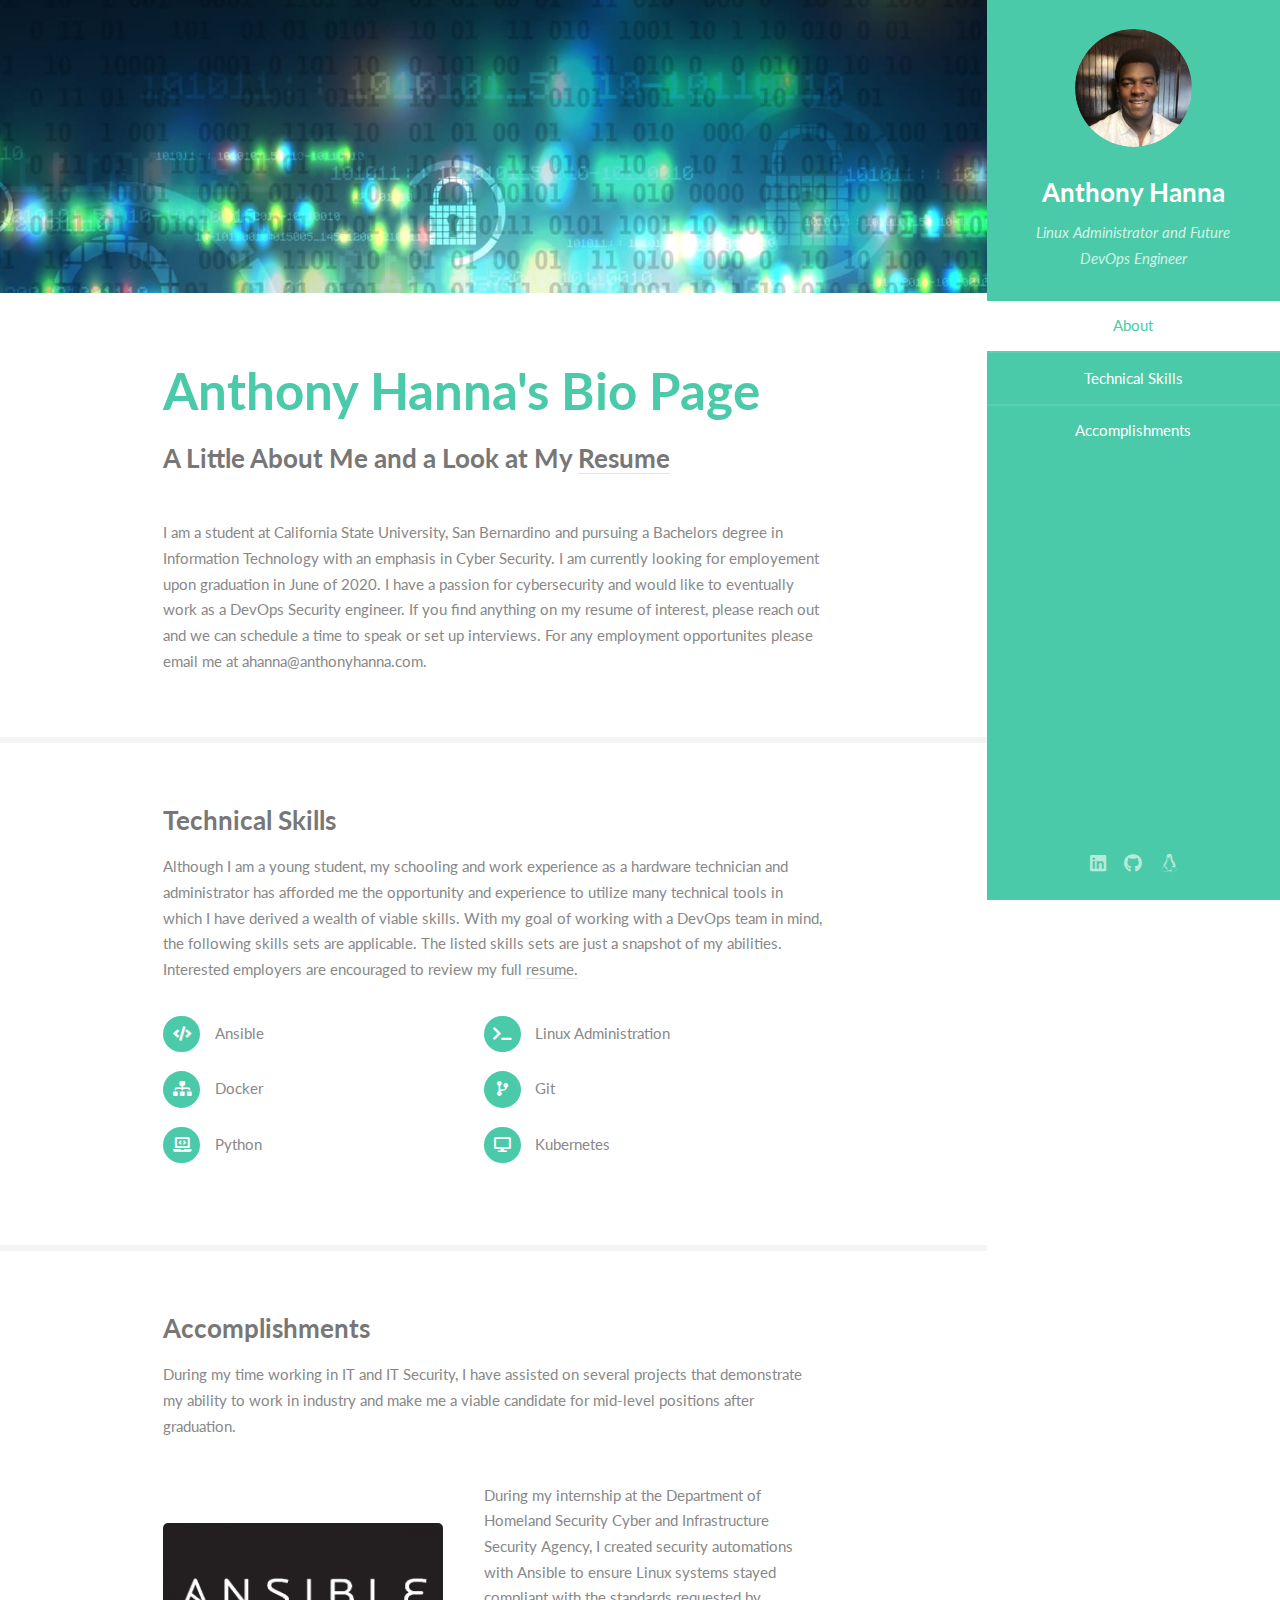
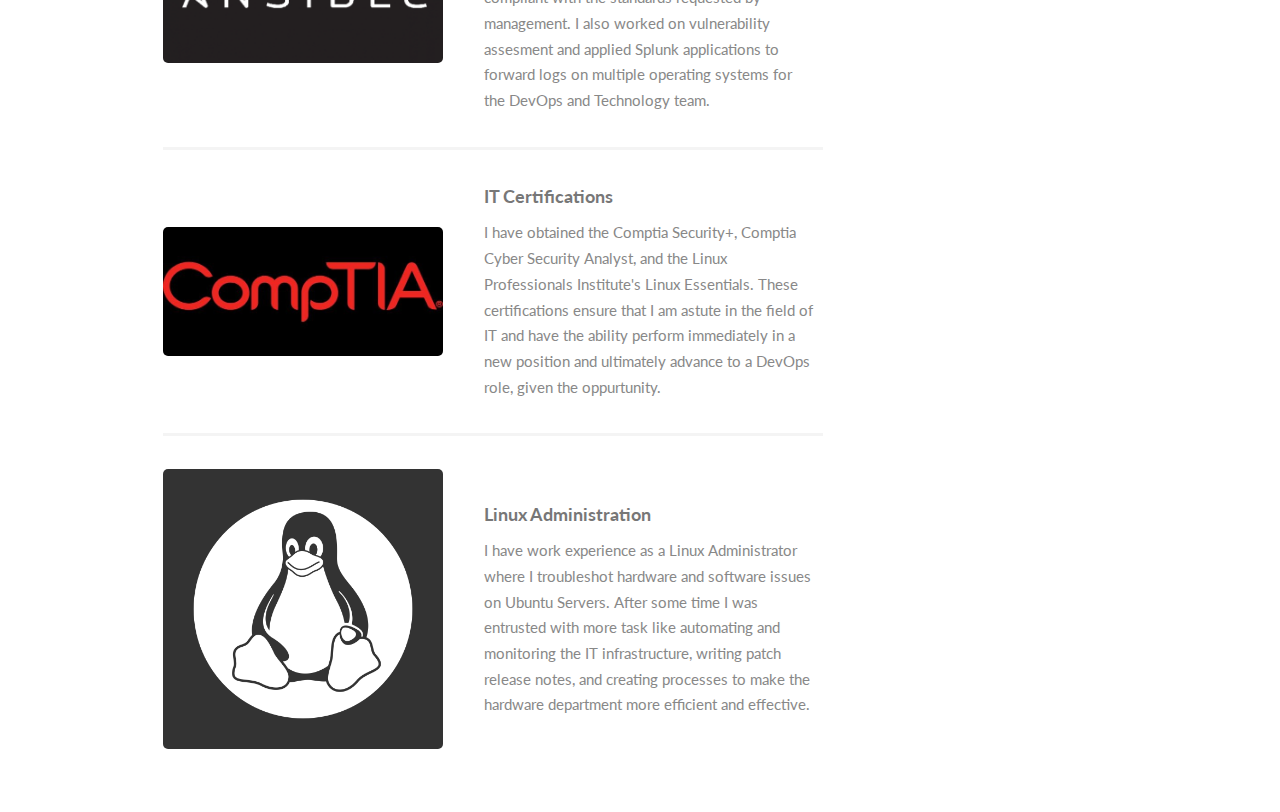
<file: anthonyhanna.com/index.html>
<!DOCTYPE HTML>
<!--
	Welcome :)
	html5up.net | @ajlkn
	Free for personal and commercial use under the CCA 3.0 license (html5up.net/license)
-->
<html>
	<head>
		<title>Anthony's Site</title>
		<meta charset="utf-8" />
		<meta name="viewport" content="width=device-width, initial-scale=1, user-scalable=no" />
		<link rel="stylesheet" href="assets/css/main.css" />
	</head>
	<body class="is-preload">

		<!-- Header -->
			<section id="header">
				<header>
					<span class="image avatar"><img src="images/anthonypic.jpeg" alt="" /></span>
					<h1 id="logo"><a href="images/resume.pdf">Anthony Hanna</a></h1>
					<p>Linux Administrator and Future DevOps Engineer<br /></p>
				</header>
				<nav id="nav">
					<ul>
						<li><a href="#about" class="active">About</a></li>
						<li><a href="#two">Technical Skills</a></li>
						<li><a href="#three">Accomplishments</a></li>
						<!-- <li><a href="#four">Contact</a></li> -->
					</ul>
				</nav>
				<footer>
					<ul class="icons">
						<li><a href="https://www.linkedin.com/in/anthony-hanna-cyber" class="icon brands fa-linkedin"><span class="label">Linkedin</span></a></li>
						<li><a href="https://github.com/AntHanna23?tab=repositories" class="icon brands fa-github"><span class="label">Github</span></a></li>
						<li><a href="https://anthonyhanna.com/Documentation" class="icon brands fa-linux"><span class="label">Docs</span></a></li>

					</ul>
				</footer>
			</section>

		<!-- Wrapper -->
			<div id="wrapper">

				<!-- Main -->
					<div id="main">

						<!-- One -->
							<section id="about">
								<div class="image main" data-position="center">
s									<img src="images/banner.jpg" alt="" />
								</div>
								<div class="container">
									<header class="major">
										<h2>Anthony Hanna's Bio Page</h2>
										<p>A Little About Me and a Look at My <a href="images/resume.pdf">Resume</a></p>
									</header>
									<p>I am a student at California State University, San Bernardino and pursuing a Bachelors degree in Information Technology with an emphasis in Cyber Security. I am currently looking for employement upon graduation in June of 2020. I have a passion for cybersecurity and would like to eventually work as a DevOps Security engineer. If you find anything on my resume of interest, please reach out and we can schedule a time to speak or set up interviews. For any employment opportunites please email me at ahanna@anthonyhanna.com. </p>
								</div>
							</section>

						<!-- Two -->
							<section id="two">
								<div class="container">
									<h3>Technical Skills</h3>
									<p>Although I am a young student, my schooling and work experience as a hardware technician and administrator has afforded me the opportunity and experience to utilize many technical tools in which I have derived a wealth of viable skills. With my goal of working with a DevOps team in mind, the following skills sets are applicable. The listed skills sets are just a snapshot of my abilities. Interested employers are encouraged to review my full <a href="images/resume.pdf">resume.</a><p>
									<ul class="feature-icons">
										<li class="icon solid fa-code">Ansible</li>
										<li class="icon solid fa-terminal">Linux Administration</li>
										<li class="icon solid fa-sitemap">Docker</li>
										<li class="icon solid fa-code-branch">Git</li>
										<li class="icon solid fa-laptop-code">Python</li>
										<li class="icon solid fa-desktop">Kubernetes</li>
									</ul>
								</div>
							</section>

						<!-- Three -->
							<section id="three">
								<div class="container">
									<h3>Accomplishments</h3>
									<p>During my time working in IT and IT Security, I have assisted on several projects that demonstrate my ability to work in industry and make me a viable candidate for mid-level positions after graduation. </p>
									<div class="features">
										<article>
											<a href="#" class="image"><img src="images/ansible.png" alt="" /></a>
											<div class="inner">
												<h4></h4>
												<p>During my internship at the Department of Homeland Security Cyber and Infrastructure Security Agency, I created security automations with Ansible to ensure Linux systems stayed compliant with the standards requested by management. I also worked on vulnerability assesment and applied Splunk applications to forward logs on multiple operating systems for the DevOps and Technology team.</p>
											</div>
										</article>
										<article>
											<a href="#" class="image"><img src="images/comptia.jpg" alt="" /></a>
											<div class="inner">
												<h4>IT Certifications</h4>
												<p>I have obtained the Comptia Security+, Comptia Cyber Security Analyst, and the Linux Professionals Institute's Linux Essentials. These certifications ensure that I am astute in the field of IT and have the ability perform immediately in a new position and ultimately advance to a DevOps role, given the oppurtunity. </p>
											</div>
										</article>
										<article>
											<a href="#" class="image"><img src="images/penguin.png" alt="" /></a>
											<div class="inner">
												<h4>Linux Administration</h4>
												<p>I have work experience as a Linux Administrator where I troubleshot hardware and software issues on Ubuntu Servers. After some time I was entrusted with more task like automating and monitoring the IT infrastructure, writing patch release notes, and creating processes to make the hardware department more efficient and effective. </p>
											</div>
										</article>
									</div>
								</div>
							</section>
					
			<script src="assets/js/jquery.min.js"></script>
						<script src="assets/js/jquery.scrollex.min.js"></script>
									<script src="assets/js/jquery.scrolly.min.js"></script>
												<script src="assets/js/browser.min.js"></script>
															<script src="assets/js/breakpoints.min.js"></script>
																		<script src="assets/js/util.js"></script>
																					<script src="assets/js/main.js"></script>

																						</body>
</html>
</file>
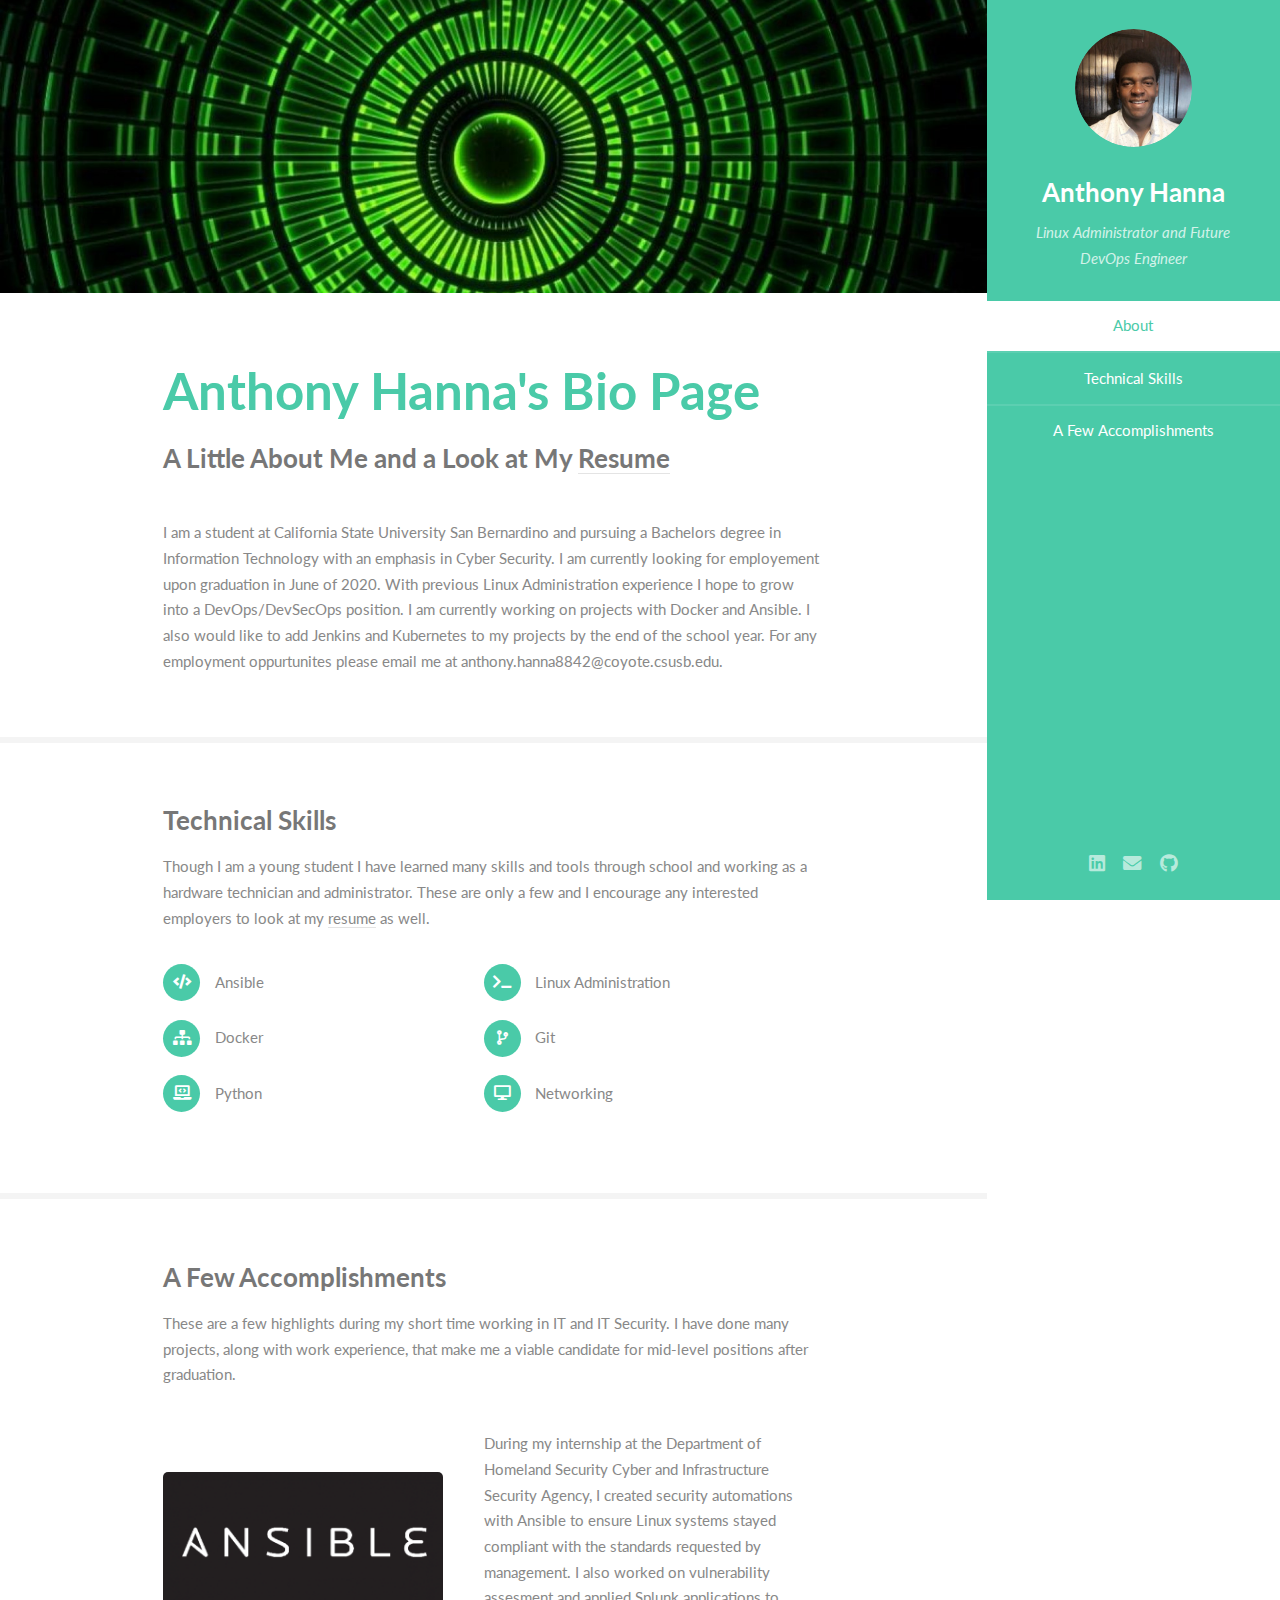
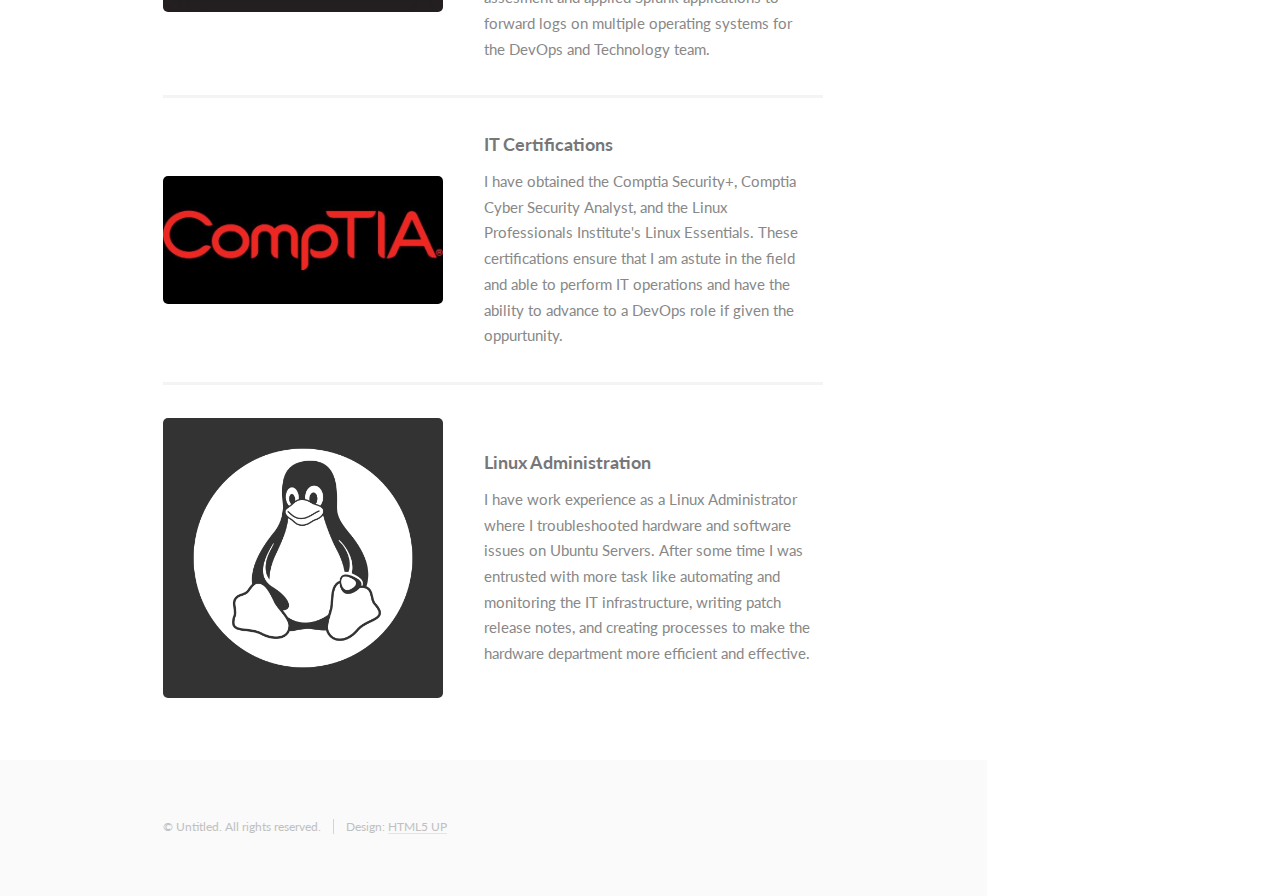
<file: anthonyhanna.com/anthonysite/index.html>
<!DOCTYPE HTML>
<!--
	Welcome :)
	html5up.net | @ajlkn
	Free for personal and commercial use under the CCA 3.0 license (html5up.net/license)
-->
<html>
	<head>
		<title>Anthony's Site</title>
		<meta charset="utf-8" />
		<meta name="viewport" content="width=device-width, initial-scale=1, user-scalable=no" />
		<link rel="stylesheet" href="assets/css/main.css" />
	</head>
	<body class="is-preload">

		<!-- Header -->
			<section id="header">
				<header>
					<span class="image avatar"><img src="images/anthonypic.jpeg" alt="" /></span>
					<h1 id="logo"><a href="images/resume.pdf">Anthony Hanna</a></h1>
					<p>Linux Administrator and Future DevOps Engineer<br /></p>
				</header>
				<nav id="nav">
					<ul>
						<li><a href="#one" class="active">About</a></li>
						<li><a href="#two">Technical Skills</a></li>
						<li><a href="#three">A Few Accomplishments</a></li>
						<!-- <li><a href="#four">Contact</a></li> -->
					</ul>
				</nav>
				<footer>
					<ul class="icons">
						<li><a href="https://www.linkedin.com/in/anthony-hanna-cyber" class="icon brands fa-linkedin"><span class="label">Linkedin</span></a></li>
						<li><a href="#" class="icon solid fa-envelope"><span class="label">Email</span></a></li>
						<li><a href="https://github.com/AntHanna23?tab=repositories" class="icon brands fa-github"><span class="label">Github</span></a></li>
						
					</ul>
				</footer>
			</section>

		<!-- Wrapper -->
			<div id="wrapper">

				<!-- Main -->
					<div id="main">

						<!-- One -->
							<section id="one">
								<div class="image main" data-position="center">
s									<img src="images/cybersecurity.jpeg" alt="" />
								</div>
								<div class="container">
									<header class="major">
										<h2>Anthony Hanna's Bio Page</h2>
										<p>A Little About Me and a Look at My <a href="images/resume.pdf">Resume</a></p>
									</header>
									<p>I am a student at California State University San Bernardino and pursuing a Bachelors degree in Information Technology with an emphasis in Cyber Security. I am currently looking for employement upon graduation in June of 2020. With previous Linux Administration experience I hope to grow into a DevOps/DevSecOps position. I am currently working on projects with Docker and Ansible. I also would like to add Jenkins and Kubernetes to my projects by the end of the school year. For any employment oppurtunites please email me at anthony.hanna8842@coyote.csusb.edu. </p>
								</div>
							</section>

						<!-- Two -->
							<section id="two">
								<div class="container">
									<h3>Technical Skills</h3>
									<p>Though I am a young student I have learned many skills and tools through school and working as a hardware technician and administrator. These are only a few and I encourage any interested employers to look at my <a href="images/resume.pdf">resume</a> as well.
									<ul class="feature-icons">
										<li class="icon solid fa-code">Ansible</li>
										<li class="icon solid fa-terminal">Linux Administration</li>
										<li class="icon solid fa-sitemap">Docker</li>
										<li class="icon solid fa-code-branch">Git</li>
										<li class="icon solid fa-laptop-code">Python</li>
										<li class="icon solid fa-desktop">Networking</li>
									</ul>
								</div>
							</section>

						<!-- Three -->
							<section id="three">
								<div class="container">
									<h3>A Few Accomplishments</h3>
									<p>These are a few highlights during my short time working in IT and IT Security. I have done many projects, along with work experience, that make me a viable candidate for mid-level positions after graduation. </p>
									<div class="features">
										<article>
											<a href="#" class="image"><img src="images/ansible.png" alt="" /></a>
											<div class="inner">
												<h4></h4>
												<p>During my internship at the Department of Homeland Security Cyber and Infrastructure Security Agency, I created security automations with Ansible to ensure Linux systems stayed compliant with the standards requested by management. I also worked on vulnerability assesment and applied Splunk applications to forward logs on multiple operating systems for the DevOps and Technology team.</p>
											</div>
										</article>
										<article>
											<a href="#" class="image"><img src="images/comptia.jpg" alt="" /></a>
											<div class="inner">
												<h4>IT Certifications</h4>
												<p>I have obtained the Comptia Security+, Comptia Cyber Security Analyst, and the Linux Professionals Institute's Linux Essentials. These certifications ensure that I am astute in the field and able to perform IT operations and have the ability to advance to a DevOps role if given the oppurtunity. </p>
											</div>
										</article>
										<article>
											<a href="#" class="image"><img src="images/penguin.png" alt="" /></a>
											<div class="inner">
												<h4>Linux Administration</h4>
												<p>I have work experience as a Linux Administrator where I troubleshooted hardware and software issues on Ubuntu Servers. After some time I was entrusted with more task like automating and monitoring the IT infrastructure, writing patch release notes, and creating processes to make the hardware department more efficient and effective. </p>
											</div>
										</article>
									</div>
								</div>
							</section>

						

					</div>

				<!-- Footer -->
					<section id="footer">
						<div class="container">
							<ul class="copyright">
								<li>&copy; Untitled. All rights reserved.</li><li>Design: <a href="http://html5up.net">HTML5 UP</a></li>
							</ul>
						</div>
					</section>

			</div>

		<!-- Scripts -->
			<script src="assets/js/jquery.min.js"></script>
			<script src="assets/js/jquery.scrollex.min.js"></script>
			<script src="assets/js/jquery.scrolly.min.js"></script>
			<script src="assets/js/browser.min.js"></script>
			<script src="assets/js/breakpoints.min.js"></script>
			<script src="assets/js/util.js"></script>
			<script src="assets/js/main.js"></script>

	</body>
</html>
</file>
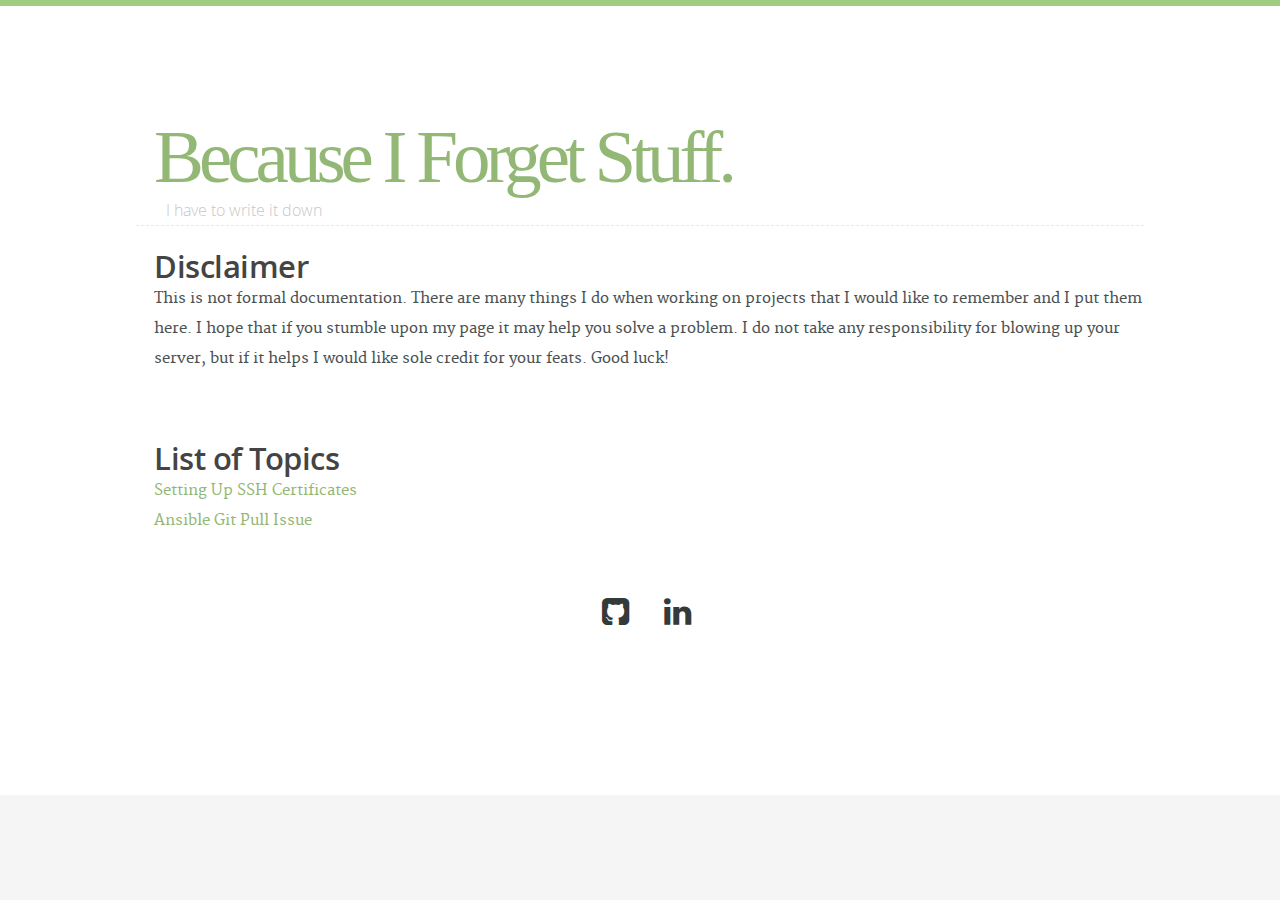
<file: anthonyhanna.com/Documentation/index.html>
<!DOCTYPE html>
<html class="no-js" lang="en"> 
<head>

   <!--- Basic Page Needs
   ================================================== -->
   <meta charset="utf-8">
	<title>Intro</title>
	<meta name="description" content="">  
	<meta name="author" content="">

	<!-- mobile specific metas
   ================================================== -->
	<meta name="viewport" content="width=device-width, initial-scale=1, maximum-scale=1">

   <!-- CSS
    ================================================== -->
   <link rel="stylesheet" href="css/default.css">
	<link rel="stylesheet" href="css/layout.css">  
	<link rel="stylesheet" href="css/media-queries.css"> 

   <!-- Script
   ================================================== -->
	<script src="js/modernizr.js"></script>

   <!-- Favicons
	================================================== -->
	<link rel="shortcut icon" href="favicon.png" >

</head>

<body>

   <!-- Header
   ================================================== -->
   <header id="top">

   	<div class="row">

   		<div class="header-content twelve columns">

		      <h1 id="logo-text"><a href="index.html" title="">Because I Forget Stuff.</a></h1>
				<p id="intro">I have to write it down</p>

			</div>				     

   </header> <!-- Header End -->

   <!-- Content
   ================================================== -->
   <div id="content-wrap">

   	<div class="row">

   		<div id="main" class="eight columns">

	   		<article class="entry">

					<header class="entry-header">

						<h2 class="entry-title">
							<a href="single.html" title="">Disclaimer</a>
						</h2> 				 
					
					 
					</header> 
					
					<div class="entry-content">
						<p>This is not formal documentation. There are many things I do when working on projects that I would like to remember and I put them here. I hope that if you stumble upon my page it may help you solve a problem. I do not take any responsibility for blowing up your server, but if it helps I would like sole credit for your feats. Good luck! </p>
					</div> 

				</article> <!-- end entry -->

				<article class="entry">
	   			
					<header class="entry-header">

						<h2 class="entry-title">
							<a href="single.html" title="">List of Topics</a>
						</h2> 				 

					
					
						<a href="Stuff/ssh-certs.html">Setting Up SSH Certificates</a> 
						<br><a href="Stuff/ansible-git.html">Ansible Git Pull Issue</a> 

   		

   <!-- Footer
   ================================================== -->
   <footer>

      <div class="row"> 

      	<div class="twelve columns">	
				<ul class="social-links">            
               <li><a href="https://github.com/AntHanna23/"><i class="fa fa-github-square"></i></a></li>
               <li><a href="www.linkedin.com/in/anthony-hanna-cyber"><i class="fa fa-linkedin"></i></a></li>
            </ul>			
      	</div>
      	
         <div class="six columns info">

            
        
      </div> <!-- End row -->

      <div id="go-top"><a class="smoothscroll" title="Back to Top" href="#top"><i class="fa fa-chevron-up"></i></a></div>

   </footer> <!-- End Footer-->


   <!-- Java Script
   ================================================== -->
   <script src="http://ajax.googleapis.com/ajax/libs/jquery/1.10.2/jquery.min.js"></script>
   <script>window.jQuery || document.write('<script src="js/jquery-1.10.2.min.js"><\/script>')</script>
   <script type="text/javascript" src="js/jquery-migrate-1.2.1.min.js"></script>  
   <script src="js/main.js"></script>

</body>

</html>
</file>
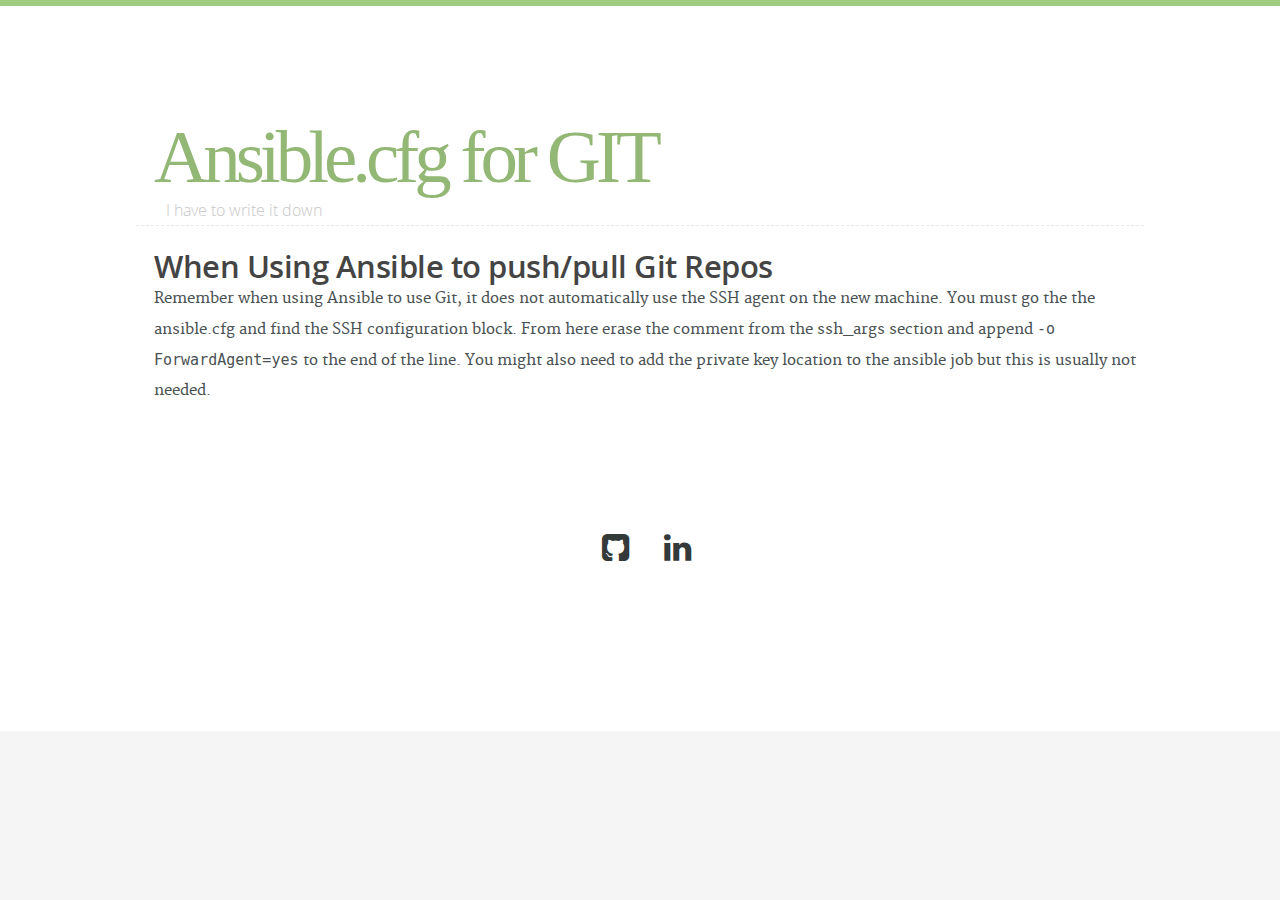
<file: anthonyhanna.com/Documentation/Stuff/ansible-git.html>
<!DOCTYPE html>
<html class="no-js" lang="en"> 
<head>

   <!--- Basic Page Needs
   ================================================== -->
   <meta charset="utf-8">
	<title>Ansible Want Key</title>
	<meta name="description" content="">  
	<meta name="author" content="">

	<!-- mobile specific metas
   ================================================== -->
	<meta name="viewport" content="width=device-width, initial-scale=1, maximum-scale=1">

   <!-- CSS
    ================================================== -->
   <link rel="stylesheet" href="css/default.css">
	<link rel="stylesheet" href="css/layout.css">  
	<link rel="stylesheet" href="css/media-queries.css"> 

   <!-- Script
   ================================================== -->
	<script src="js/modernizr.js"></script>

   <!-- Favicons
	================================================== -->
	<link rel="shortcut icon" href="favicon.png" >

</head>

<body>

   <!-- Header
   ================================================== -->
   <header id="top">

   	<div class="row">

   		<div class="header-content twelve columns">

		      <h1 id="logo-text"><a href="index.html" title="">Ansible.cfg for GIT </a></h1>
				<p id="intro">I have to write it down</p>

			</div>				     

   </header> <!-- Header End -->

   <!-- Content
   ================================================== -->
   <div id="content-wrap">

   	<div class="row">

   		<div id="main" class="eight columns">

	   		<article class="entry">

					<header class="entry-header">

						<h2 class="entry-title">
							<a href="single.html" title="">When Using Ansible to push/pull Git Repos</a>
						</h2> 				 
					
					 
					</header> 
					
					<div class="entry-content">
						<p>Remember when using Ansible to use Git, it does not automatically use the SSH agent on the new machine. You must go the the ansible.cfg and find the SSH configuration block. From here erase the comment from the ssh_args section and append <code>-o ForwardAgent=yes</code> to the end of the line. You might also need to add the private key location to the ansible job but this is usually not needed.</p>
			
					</div> 


				</article> <!-- end entry -->

				<article class="entry">
	   			
					<header class="entry-header">

						 				 

					
					
						
   		

   <!-- Footer
   ================================================== -->
   <footer>

      <div class="row"> 

      	<div class="twelve columns">	
				<ul class="social-links">            
               <li><a href="https://github.com/AntHanna23/"><i class="fa fa-github-square"></i></a></li>
               <li><a href="www.linkedin.com/in/anthony-hanna-cyber"><i class="fa fa-linkedin"></i></a></li>
            </ul>			
      	</div>
      	
         <div class="six columns info">

            
        
      </div> <!-- End row -->

      <div id="go-top"><a class="smoothscroll" title="Back to Top" href="#top"><i class="fa fa-chevron-up"></i></a></div>

   </footer> <!-- End Footer-->


   <!-- Java Script
   ================================================== -->
   <script src="http://ajax.googleapis.com/ajax/libs/jquery/1.10.2/jquery.min.js"></script>
   <script>window.jQuery || document.write('<script src="js/jquery-1.10.2.min.js"><\/script>')</script>
   <script type="text/javascript" src="js/jquery-migrate-1.2.1.min.js"></script>  
   <script src="js/main.js"></script>

</body>

</html>
</file>
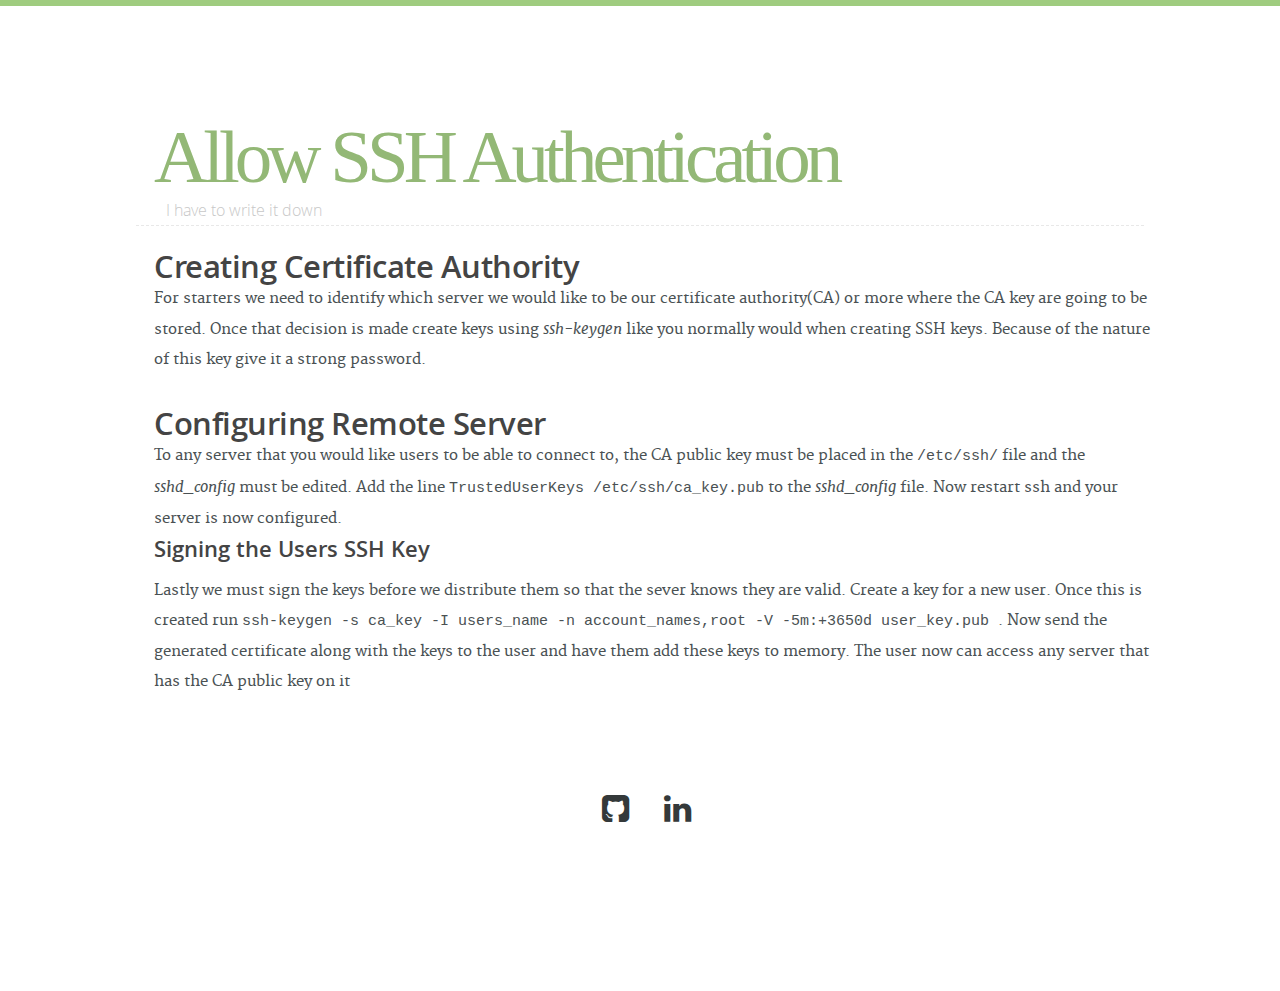
<file: anthonyhanna.com/Documentation/Stuff/ssh-certs.html>
<!DOCTYPE html>
<html class="no-js" lang="en"> 
<head>

   <!--- Basic Page Needs
   ================================================== -->
   <meta charset="utf-8">
	<title>Secure Shell!!!!</title>
	<meta name="description" content="">  
	<meta name="author" content="">

	<!-- mobile specific metas
   ================================================== -->
	<meta name="viewport" content="width=device-width, initial-scale=1, maximum-scale=1">

   <!-- CSS
    ================================================== -->
   <link rel="stylesheet" href="css/default.css">
	<link rel="stylesheet" href="css/layout.css">  
	<link rel="stylesheet" href="css/media-queries.css"> 

   <!-- Script
   ================================================== -->
	<script src="js/modernizr.js"></script>

   <!-- Favicons
	================================================== -->
	<link rel="shortcut icon" href="favicon.png" >

</head>

<body>

   <!-- Header
   ================================================== -->
   <header id="top">

   	<div class="row">

   		<div class="header-content twelve columns">

		      <h1 id="logo-text"><a href="index.html" title="">Allow SSH Authentication </a></h1>
				<p id="intro">I have to write it down</p>

			</div>				     

   </header> <!-- Header End -->

   <!-- Content
   ================================================== -->
   <div id="content-wrap">

   	<div class="row">

   		<div id="main" class="eight columns">

	   		<article class="entry">

					<header class="entry-header">

						<h2 class="entry-title">
							<a href="single.html" title="">Creating Certificate Authority</a>
						</h2> 				 
					
					 
					</header> 
					
					<div class="entry-content">
						<p>For starters we need to identify which server we would like to be our certificate authority(CA) or more where the CA key are going to be stored. Once that decision is made create keys using <em>ssh-keygen</em> like you normally would when creating SSH keys. Because of the nature of this key give it a strong password. </p>
						<h2> Configuring Remote Server </h2>
						<p2> To any server that you would like users to be able to connect to, the CA public key must be placed in the <code>/etc/ssh/</code> file and the <em>sshd_config</em> must be edited. Add the line <code> TrustedUserKeys /etc/ssh/ca_key.pub</code> to the <em>sshd_config</em> file. Now restart ssh and your server is now configured.</p2>
						<h3> Signing the Users SSH Key </h3>
						<p3> Lastly we must sign the keys before we distribute them so that the sever knows they are valid. Create a key for a new user. Once this is created run <code>ssh-keygen -s ca_key -I users_name -n account_names,root -V -5m:+3650d user_key.pub </code>. Now send the generated certificate along with the keys to the user and have them add these keys to memory. The user now can access any server that has the CA public key on it</p3>
					</div> 


				</article> <!-- end entry -->

				<article class="entry">
	   			
					<header class="entry-header">

						 				 

					
					
						
   		

   <!-- Footer
   ================================================== -->
   <footer>

      <div class="row"> 

      	<div class="twelve columns">	
				<ul class="social-links">            
               <li><a href="https://github.com/AntHanna23/"><i class="fa fa-github-square"></i></a></li>
               <li><a href="www.linkedin.com/in/anthony-hanna-cyber"><i class="fa fa-linkedin"></i></a></li>
            </ul>			
      	</div>
      	
         <div class="six columns info">

            
        
      </div> <!-- End row -->

      <div id="go-top"><a class="smoothscroll" title="Back to Top" href="#top"><i class="fa fa-chevron-up"></i></a></div>

   </footer> <!-- End Footer-->


   <!-- Java Script
   ================================================== -->
   <script src="http://ajax.googleapis.com/ajax/libs/jquery/1.10.2/jquery.min.js"></script>
   <script>window.jQuery || document.write('<script src="js/jquery-1.10.2.min.js"><\/script>')</script>
   <script type="text/javascript" src="js/jquery-migrate-1.2.1.min.js"></script>  
   <script src="js/main.js"></script>

</body>

</html>
</file>
<file: anthonyhanna.com/Documentation/css/default.css>
/*
=====================================================================
*   Keep It Simple v2.0 Default Stylesheet
*   url: styleshout.com
*   07-12-2014
=====================================================================

TOC:

a. Webfonts and Icon fonts
b. Reset
c. Default Styles
   1. Basic
   2. Typography
   3. Links
   4. Media
   5. Buttons
   6. Forms
   d. Grid
   e. Others
   1. Clearing
   2. Misc

=====================================================================  */


/* ------------------------------------------------------------------ */
/* a. Webfonts and Icon fonts
 -------------------------------------------------------------------- */

@import url("fonts.css");
@import url("font-awesome/css/font-awesome.min.css");

/* ------------------------------------------------------------------
/* b. Reset
      Adapted from:
      Normalize.css - https://github.com/necolas/normalize.css/
      HTML5 Doctor Reset - html5doctor.com/html-5-reset-stylesheet/
/* ------------------------------------------------------------------ */

html, body, div, span, object, iframe,
h1, h2, h3, h4, h5, h6, p, blockquote, pre,
abbr, address, cite, code,
del, dfn, em, img, ins, kbd, q, samp,
small, strong, sub, sup, var,
b, i,
dl, dt, dd, ol, ul, li,
fieldset, form, label, legend,
table, caption, tbody, tfoot, thead, tr, th, td,
article, aside, canvas, details, figcaption, figure,
footer, header, hgroup, menu, nav, section, summary,
time, mark, audio, video {
   margin: 0;
   padding: 0;
   border: 0;
   outline: 0;
   font-size: 100%;
   vertical-align: baseline;
   background: transparent;
}

article,aside,details,figcaption,figure,
footer,header,hgroup,menu,nav,section {
   display: block;
}

audio,
canvas,
video {
   display: inline-block;
}

audio:not([controls]) {
   display: none;
   height: 0;
}

[hidden] { display: none; }

code, kbd, pre, samp {
   font-family: monospace, serif;
   font-size: 1em;
}

pre {
   white-space: pre;
   white-space: pre-wrap;
   word-wrap: break-word;
}

blockquote, q { quotes: &#8220 &#8220; }

blockquote:before, blockquote:after,
q:before, q:after {
   content: '';
   content: none;
}

ins {
   background-color: #ff9;
   color: #000;
   text-decoration: none;
}

mark {
   background-color: #F1EE78;
   color: #555;
}

del { text-decoration: line-through; }

abbr[title], dfn[title] {
   border-bottom: 1px dotted;
   cursor: help;
}

table {
   border-collapse: collapse;
   border-spacing: 0;
}


/* ------------------------------------------------------------------ */
/* c. Default and Basic Styles
      Adapted from:
      Skeleton CSS Framework - http://www.getskeleton.com/
      Typeplate Typographic Starter Kit - http://typeplate.com/
/* ------------------------------------------------------------------ */


/* 1. Basic  ------------------------------------------------------- */

*,
*:before,
*:after {
   -moz-box-sizing: border-box;
   -webkit-box-sizing: border-box;
   box-sizing: border-box;
}

html { font-size: 62.5%; }

body {
   background: #fff;
   font-family: 'merriweather-regular', sans-serif;
   font-weight: normal;
   font-size: 15px;
   line-height: 30px;
	color: #4A5153;	

   -webkit-font-smoothing: antialiased; /* Fix for webkit rendering */
	-webkit-text-size-adjust: 100%;
}

/* 2. Typography
      Vertical rhythm with leading derived from 6
--------------------------------------------------------------------- */

h1, h2, h3, h4, h5, h6 {
   color: #444;
	font-family: 'opensans-semibold', sans-serif;
   font-weight: normal;
   text-rendering: optimizeLegibility;
}
h1 a, h2 a, h3 a, h4 a, h5 a, h6 a { font-weight: inherit; }
h1 { font-size: 38px; line-height: 42px; margin-bottom: 12px; letter-spacing: -1px; }
h2 { font-size: 28px; line-height: 36px; margin-bottom: 6px; }
h3 { font-size: 22px; line-height: 30px; margin-bottom: 12px; }
h4 { font-size: 20px; line-height: 30px; margin-bottom: 6px; }
h5 { font-size: 18px; line-height: 30px; }
h6 { font-size: 14px; line-height: 30px; }
.subheader { }

p { margin: 0 0 30px 0; }
p img { margin: 0; }
p.lead {
   font: 18px/33px 'opensans-light', sans-serif;
   margin-bottom: 18px;   
}

/* for 'em' and 'strong' tags, font-size and line-height should be same with
the body tag due to rendering problems in some browsers */
em { font: 15px/30px 'merriweather-italic', sans-serif; }
strong, b { font: 15px/30px 'merriweather-bold', sans-serif; }
small { font-size: 11px; line-height: inherit; }

/*	Blockquotes */
blockquote {
   margin: 30px 0px;
   padding-left: 40px;
   position: relative;
}
blockquote:before {
   content: "\201C";
   opacity: 0.45;
   font-size: 80px;
   line-height: 0px;
   margin: 0;
   font-family: arial, sans-serif;

   position: absolute;
   top:  30px;
	left: 0;
}
blockquote p {
   font-family: georgia, serif;
   font-style: italic;
   padding: 0;
   font-size: 18px;
   line-height: 30px;
}
blockquote cite {
   display: block;
   font-size: 12px;
   font-style: normal;
   line-height: 18px;
}
blockquote cite:before { content: "\2014 \0020"; }
blockquote cite a,
blockquote cite a:visited { color: #8B9798; border: none }

/* ---------------------------------------------------------------------
/*  Pull Quotes Markup
/*
    <aside class="pull-quote">
		<blockquote>
			<p></p>
		</blockquote>
	 </aside>
/*
/* --------------------------------------------------------------------- */
.pull-quote {
   position: relative;
	padding: 18px 30px 18px 0px;
}
.pull-quote:before,
.pull-quote:after {
	height: 1em;
	opacity: 0.45;
	position: absolute;
	font-size: 80px;
   font-family: Arial, Sans-Serif;
}
.pull-quote:before {
	content: "\201C";
	top:  33px;
	left: 0;
}
.pull-quote:after {
	content: '\201D';
	bottom: -33px;
	right: 0;
}
.pull-quote blockquote {
   margin: 0;
}
.pull-quote blockquote:before {
   content: none;
}

/* Abbreviations */
abbr {
   font-family: 'opensans-bold', sans-serif;
	font-variant: small-caps;
	text-transform: lowercase;
   letter-spacing: .5px;
	color: gray;
}
abbr:hover { cursor: help; }

/* drop cap */
.drop-cap:first-letter {
	float: left;
	margin: 0;
	padding: 14px 6px 0 0;
	font-size: 84px;
	font-family: /* Copperplate */ 'opensans-bold', sans-serif;
   line-height: 60px;
	text-indent: 0;
	background: transparent;
	color: inherit;
}

hr { border: solid #E8E8E8; border-width: 1px 0 0; clear: both; margin: 11px 0 30px; height: 0; }


/*  3. Links  ------------------------------------------------------- */

a, a:visited {
   text-decoration: none;
   outline: 0;
   color: #93B876;
   
   -webkit-transition: color .3s ease-in-out;
   -moz-transition: color .3s ease-in-out;
   -o-transition: color .3s ease-in-out;
   transition: color .3s ease-in-out;
}
a:hover, a:focus { color: #34393A; }
p a, p a:visited { line-height: inherit; }


/*  4. List  --------------------------------------------------------- */

ul, ol { margin-bottom: 24px; margin-top: 12px; }
ul { list-style: none  }
ol { list-style: decimal; }
ol, ul.square, ul.circle, ul.disc { margin-left: 17px; }
ul.square { list-style: square }
ul.circle { list-style: circle }
ul.disc { list-style: disc }
ul li { padding-left: 4px; }
ul.large li { }
li p { }
ul ul, ul ol,
ol ol, ol ul { margin: 6px 0 6px 17px; }
ul ul li, ul ol li,
ol ol li, ol ul li { }


/* ---------------------------------------------------------------------
/*  Stats Tab Markup

    <ul class="stats-tabs">
		<li><a href="#">[value]<em>[name]</em></a></li>
	 </ul>

    Extend this object into your markup.
/*
/* --------------------------------------------------------------------- */
.stats-tabs {
   padding: 0;
   margin: 24px 0;
}
.stats-tabs li {
	display: inline-block;
	margin: 0 10px 18px 0;
	padding: 0 10px 0 0;
	border-right: 1px solid #ccc;
}
.stats-tabs li:last-child {
	margin: 0;
	padding: 0;
	border: none;
}
.stats-tabs li a {
	display: inline-block;
	font-size: 24px;
	font-family: 'opensans-bold', sans-serif;
   border: none;
   color: #444;
}
.stats-tabs li a:hover {
   color: #93B876;
}
.stats-tabs li a em {
	display: block;
	margin: 6px 0 0 0;
	font-size: 14px;
	font-family: 'opensans-regular', sans-serif;
   color: #8B9798;
}

/* definition list */
dl { margin: 12px 0; }
dt { margin: 0; color: #93B876; }
dd { margin: 0 0 0 20px; }

/* Lining Definition Style Markup */
.lining dt,
.lining dd {
	display: inline;
	margin: 0;
}
.lining dt + dt:before,
.lining dd + dt:before {
	content: "\A";
	white-space: pre;
}
.lining dd + dd:before {
	content: ", ";
}
.lining dd:before {
	content: ": ";
	margin-left: -0.2em;
}

/* Dictionary Definition Style Markup */
.dictionary-style dt {
	display: inline;
	counter-reset: definitions;
}
.dictionary-style dt + dt:before {
	content: ", ";
	margin-left: -0.2em;
}
.dictionary-style dd {
	display: block;
	counter-increment: definitions;
}
.dictionary-style dd:before {
	content: counter(definitions, decimal) ". ";
}

/* Pagination */
.pagination {
   margin: 36px auto;
   text-align: center;
}
.pagination ul li {
   display: inline-block;
   margin: 0;
   padding: 0;
}
.pagination .page-numbers {
   font: 15px/21px 'opensans-bold', sans-serif;
   display: inline-block;
   padding: 6px 10px;
   margin-right: 3px;
   margin-bottom: 6px;
	color: #6E757C;
	background-color: #E6E8EB;

	-webkit-transition: all 200ms ease-in-out;
	-moz-transition: all 200ms ease-in-out;
	-o-transition: all 200ms ease-in-out;
	-ms-transition: all 200ms ease-in-out;
	transition: all 200ms ease-in-out;

   border-radius: 3px;
}
.pagination .page-numbers:hover {
   background: #838A91;
   color: #fff;
}
.pagination .current,
.pagination .current:hover {
   background-color: #93B876;
   color: #fff;
}
.pagination .inactive,
.pagination .inactive:hover {
   background-color: #E6E8EB;
	color: #A9ADB2;
}
.pagination .prev, .pagination .next {}

/* 5. Media   --------------------------------------------------------- */

img,
video,
iframe,
embed,
object {
   max-width: 100%;
   height: auto;
}
img.pull-right { margin: 12px 0px 0px 18px; }
img.pull-left { margin: 12px 18px 0px 0px; }

/* 6. Buttons  --------------------------------------------------------- */

.button,
.button:visited,
button,
input[type="submit"],
input[type="reset"],
input[type="button"] {
   font: 14px/30px 'opensans-bold', sans-serif;
   background: #9CCF5F;
   color: #fff;
   display: inline-block;   
	text-decoration: none;
   padding: 12px 20px;
	margin-bottom: 18px;
   border: none;
   cursor: pointer;
   height: auto;
   text-transform: uppercase;
   letter-spacing: 2px;
   text-align: center;

   -webkit-transition: all .2s ease-in-out;
	-moz-transition: all .2s ease-in-out;
	-o-transition: all .2s ease-in-out;
	-ms-transition: all .2s ease-in-out;
	transition: all .2s ease-in-out;

   border-radius: 3px;
}

.button:hover,
button:hover,
input[type="submit"]:hover,
input[type="reset"]:hover,
input[type="button"]:hover {
   background: #70A431;
   color: #fff;
}

.button:active,
button:active,
input[type="submit"]:active,
input[type="reset"]:active,
input[type="button"]:active {
   background: #70A431;
   color: #fff;
}

/* Fix for odd Mozilla border & padding issues */
button::-moz-focus-inner,
input::-moz-focus-inner {
    border: 0;
    padding: 0;
}


/* 7. Forms  --------------------------------------------------------- */

form { margin-bottom: 24px; }
fieldset { margin-bottom: 24px; }

input,
button {
	-webkit-font-smoothing: antialiased;
}

input[type="text"],
input[type="password"],
input[type="email"],
textarea,
select {
   display: block;
   padding: 12px 15px;
   margin: 0 0 24px 0;
   border: 0;
   outline: none;
   vertical-align: middle;
   /* min-width: 225px; */
	max-width: 100%;
   
	background: #E9EBEE;
	color: #B1B1B1;

	font-family: 'opensans-regular', sans-serif;
	font-size: 14px;
   line-height: 30px;
   height: 54px;
   border-radius: 3px;
}
textarea {
	min-height: 162px;
}

/* select { padding: 0;
   width: 220px;
   } */

input[type="text"]:focus,
input[type="password"]:focus,
input[type="email"]:focus,
textarea:focus {
	background: #AFB7BE;
	color: #fff;
}

label,
legend {
   font: 16px/24px 'opensans-bold', sans-serif;
	margin: 12px 0;
   color: #3d4145;
   display: block;
}
label span,
legend span {
	color: #8B9798;
   font: 14px/24px 'opensans-regular', sans-serif;
}

input[type="checkbox"],
input[type="radio"] {
   font-size: 15px;
   color: #3d4145;
}

input[type="checkbox"] { display: inline; }


/* ------------------------------------------------------------------ */
/* d. Grid
--------------------------------------------------------------------- */

/* default
--------------------------------------------------------------- */
.row {
   width: 94%;
   max-width: 1008px;
   margin: 0 auto;
}
/* fixed width for IE8 */
.ie .row { width: 1000px; }

.narrow .row { max-width: 980px; }

.row .row { 
	width: auto; 
	max-width: none; 
	margin: 0 -18px; 
}

/* row clearing */
.row:before,
.row:after {
    content: " ";
    display: table;
}
.row:after { clear: both; }

.column, .columns {
   position: relative;
   padding: 0 18px;
   min-height: 1px;
   float: left;
}
.column.centered, .columns.centered  {
    float: none;
    margin: 0 auto;
}

/* removed gutters */
.row.collapsed > .column,
.row.collapsed > .columns,
.column.collapsed, .columns.collapsed  { padding: 0; }

[class*="column"] + [class*="column"]:last-child { float: right; }
[class*="column"] + [class*="column"].end { float: right; }

/* column widths */
.one, .row .one        { width: 8.33333%; }
.two, .row .two        { width: 16.66667%; }
.three, .row .three    { width: 25%; }
.four, .row .four      { width: 33.33333%; }
.five, .row .five      { width: 41.66667%; }
.six, .row .six        { width: 50%; }
.seven, .row .seven    { width: 58.33333%; }
.eight, .row .eight    { width: 66.66667%; }
.nine, .row .nine      { width: 75%; }
.ten .row .ten         { width: 83.33333%; }
.eleven, .row .eleven  { width: 91.66667%; }
.twelve, .row .twelve  { width: 100%; }

/* Offsets */
.row .offset-1    { margin-left: 8.33333%; }
.row .offset-2    { margin-left: 16.66667%; }
.row .offset-3    { margin-left: 25%; }
.row .offset-4    { margin-left: 33.33333%; }
.row .offset-5    { margin-left: 41.66667%; }
.row .offset-6    { margin-left: 50%; }
.row .offset-7    { margin-left: 58.33333%; }
.row .offset-8    { margin-left: 66.66667%; }
.row .offset-9    { margin-left: 75%; }
.row .offset-10   { margin-left: 83.33333%; }
.row .offset-11   { margin-left: 91.66667%; }

/* block grids
--------------------------------------------------------------------- */
.bgrid-sixths [class*="column"]   { width: 16.66667%; }
.bgrid-quarters [class*="column"] { width: 25%; }
.bgrid-thirds [class*="column"]   { width: 33.33333%; }
.bgrid-halves [class*="column"]   { width: 50%; }

[class*="bgrid"] [class*="column"] + [class*="column"]:last-child { float: left; }

/* Left clearing for block grid columns - columns that changes width in
different screen sizes. Allows columns with different heights to align
properly.
--------------------------------------------------------------------- */
.first { clear: left; }   /* first column in default screen */
.s-first { clear: none; } /* first column in smaller screens */

/* smaller screens
--------------------------------------------------------------- */
@media only screen and (max-width: 900px) {

   /* block grids on small screens */
   .s-bgrid-sixths [class*="column"]   { width: 16.66667%; }
   .s-bgrid-quarters [class*="column"] { width: 25%; }
   .s-bgrid-thirds [class*="column"]   { width: 33.33333%; }
   .s-bgrid-halves [class*="column"]   { width: 50%; }

   /* block grids left clearing */
   .first { clear: none; }
   .s-first { clear: left; }

}

/* screenwidth less than 768px - mobile/smaller tablets
--------------------------------------------------------------- */
@media only screen and (max-width: 767px) {

   .row {
	   width: 480px;
	   margin: 0 auto;
      padding: 0;
	}
   .column, .columns {
	   width: auto !important;      
	   float: none;
	   margin-left: 0;
	   margin-right: 0;
      padding: 0 30px;
   }
   .row .row { 
   	width: auto; 
   	max-width: none; 
   	margin: 0 -30px; 
   }

   [class*="column"] + [class*="column"]:last-child { float: none; }
   [class*="bgrid"] [class*="column"] + [class*="column"]:last-child { float: none; }

   /* Offsets */
   .row .offset-1    { margin-left: 0%; }
   .row .offset-2    { margin-left: 0%; }
   .row .offset-3    { margin-left: 0%; }
   .row .offset-4    { margin-left: 0%; }
   .row .offset-5    { margin-left: 0%; }
   .row .offset-6    { margin-left: 0%; }
   .row .offset-7    { margin-left: 0%; }
   .row .offset-8    { margin-left: 0%; }
   .row .offset-9    { margin-left: 0%; }
   .row .offset-10   { margin-left: 0%; }
   .row .offset-11   { margin-left: 0%; }
}

/* screenwidth less than or equal 480px - mobile wide
--------------------------------------------------------------- */
@media only screen and (max-width: 480px) {

   .row { width: auto; }

}

/* larger screens
--------------------------------------------------------------- */
@media screen and (min-width: 1200px) {

   .wide .row { max-width: 1180px; }

}

/* ------------------------------------------------------------------ */
/* e. Others
/* ------------------------------------------------------------------ */

/*  1. Clearing
    (http://nicolasgallagher.com/micro-clearfix-hack/
--------------------------------------------------------------------- */

.group:before,
.group:after {
    content: " ";
    display: table;
}
.group:after {
    clear: both;
}

/*  2. Misc -------------------------------------------------------- */

.remove-bottom { margin-bottom: 0 !important; }
.half-bottom { margin-bottom: 12px !important; }
.add-bottom { margin-bottom: 24px !important; }
.no-border { border: none; }

.text-center  { text-align: center !important; }
.text-left    { text-align: left !important; }
.text-right   { text-align: right !important; }
.pull-left    { float: left !important; }
.pull-right   { float: right !important; }
.align-center {
	margin-left: auto !important;
	margin-right: auto !important;
	text-align: center !important;
}
</file>
<file: anthonyhanna.com/Documentation/css/layout.css>
/*
=====================================================================
*   Keep It Simple v2.0 Layout Stylesheet
*   url: styleshout.com
*   07-12-2014
=====================================================================

   TOC:
   a. Default Overrides and Common Styles
   b. Header Styles
   c. Content
   d. Sidebar
   e. Entry
   f. Archives
   g. Footer
 
===================================================================== */


/* a. Default Overrides and Common Styles
/* ------------------------------------------------------------------ */

body { 
	background: #F6F5F5;
	border-top: 6px solid #9FCC7F; 
}
.page { 
	padding-bottom: 18px;
	margin-bottom: 36px; 
}

.page h2,
.entry h2,
.entry h2 a {
	font: 31px/36px 'opensans-semibold', sans-serif;
	color: #444;
	margin-bottom: 0;
	letter-spacing: -.5px;
}
.page h2 { margin-bottom: 18px; }


/* b. Header Styles
/* ------------------------------------------------------------------ */

header { 
   width: 100%;   
   height: 200px;  
   background: #fff;    
}
header .header-content {
	height: 220px;
	border-bottom: 1px dashed #E8E8E8;
	position: relative;	
}
/* For high-res devices */
@media
(-webkit-min-device-pixel-ratio: 2),
(min-resolution: 192dpi) {



}

/* header logo */
header h1#logo-text { 
	margin: 0; 
	padding: 0; 

	/* change the values of top and left to adjust the position of the logo text */
	position: absolute;
	top: 108px; left: 18px;	
}
header h1#logo-text a {	 
	margin: 0; 
	padding: 0;
	font: normal 75px Georgia, Serif;
	letter-spacing: -5px;
	color: #93b876;
	text-decoration: none;
}
header p#intro {	
	margin: 0; 
	padding: 0;
	font: 16px/24px 'opensans-light', Georgia, Serif;
	font-weight: normal;	
	color: #C8C8C8;
	width: 400px;
	
	/* change the values of top and left to adjust the position */
	position: absolute;
	top: 192px; left: 30px;		
}


/* primary navigation
--------------------------------------------------------------------- */
#nav-wrap, #nav-wrap ul, #nav-wrap li, #nav-wrap a {
	 margin: 0;
	 padding: 0;
	 border: none;
	 outline: none;
}

/* nav-wrap */
#nav-wrap {
   font: 12px 'opensans-bold', sans-serif;
   text-transform: uppercase;
   letter-spacing: 2px;   
   background: #F5F4F3;
   border-bottom: 1px solid #EAE8E8;
   width: 100%;

   float: left;
   position: absolute;
   top: 6px;
   left: 0;
}

/* hide toggle button */
#nav-wrap  > a { display: none; }

ul#nav {
   min-height: 50px;
   width: auto;
   margin-left: 20px;

	float: left;
   position: relative;
   top: 0;   

   /* left align the menu */
   text-align: left;    
}
ul#nav li {
   position: relative;
   list-style: none;
   height: 50px;
   display: inline-block;   
   padding-top: 10px;
}

/* float left to remove gaps between 1st level list items */
ul#nav > li { float: left; }

/* Links */
ul#nav li a {
   display: inline-block;
   padding: 0 15px;
   line-height: 40px;
	text-decoration: none;
   color: #666666;  

	-webkit-transition: color .2s ease-in-out;
	-moz-transition: color .2s ease-in-out;
	-o-transition: color .2s ease-in-out;
	-ms-transition: color .2s ease-in-out;
	transition: color .2s ease-in-out;
}

ul#nav li a:hover { color: #222; }
ul#nav li a:active { background-color: transparent !important; }
ul#nav li.current > a {    
	background: #fff;	
	padding: 0 14px;  
   border-right: 1px solid #EAE8E8;
   border-top: 1px solid #EAE8E8;
   border-left: 1px solid #EAE8E8; 
   border-radius: 3px 3px 0 0;   
}

/* sub menu */
ul#nav ul {
   position: absolute;
   top: 52px;
   left: 0px;
   padding-bottom: 12px;
	background: #F5F4F3;
   min-width: 100%;
   border: 1px solid #EAE8E8;
   border-top: none;

	border-radius: 0 0 3px 3px;

   /* for transition effects */
   opacity: 0;
   filter: alpha(opacity=0);

	-webkit-transition: opacity .25s ease .1s;
	-moz-transition: opacity .25s ease .1s;
	-o-transition: opacity .25s ease .1s;
	-ms-transition: opacity .25s ease .1s;
	transition: opacity .25s ease .1s;
}

/* 
ul#nav ul ul {
	position: absolute;
	top: 0;
	left: 100%;
	border-radius: 0 3px 3px 0;
}
*/

ul#nav ul li {
   padding: 0;
   display: block;
   text-align: left;

   /* for transition effects */
   height: 0;
	overflow: hidden;

  	-webkit-transition: height .25s ease .1s;
	-moz-transition: height .25s ease .1s;
	-o-transition: height .25s ease .1s;
	-ms-transition: height .25s ease .1s;
	transition: height .25s ease .1s;
}

/* on hover */
ul#nav li:hover > ul { 
	opacity: 1; 
	filter: alpha(opacity=100); 
}
ul#nav li:hover > ul li {
	height: 42px;
	overflow: visible;  
}

/* sub menu anchor links */
ul#nav ul li a {
	padding: 6px 20px;
	margin: 0;
   white-space: nowrap;
   font-size: 13px;
   font-family: 'opensans-regular', sans-serif;
   text-transform: none;
   letter-spacing: 0;   
}


/* c. Content
--------------------------------------------------------------------- */

#content-wrap {
	background: #fff;
	padding: 42px 0 36px 0;
}
#content-wrap #main { padding-right: 40px; }




/* e. Entry
/* ------------------------------------------------------------------ */
.entry {
	padding-bottom: 12px;
   margin-bottom: 24px;
   width: 1000px;
}
.entry header { 
   height: auto; }

.entry .entry-meta ul {
	margin: 6px 0 18px;
	color: #B7B9BD;
	line-height: 24px;
}
.entry .entry-meta ul li {
	display: inline;
	margin: 0;
	padding: 0;
	font-size: 14px;
	font-family: 'merriweather-regular', sans-serif;	
}
.entry .entry-meta ul .meta-sep {}
.entry .entry-meta ul li a { color: #B7B9BD; }

.entry .entry-content-media {	margin: 24px 0 120px;	}

.entry .tags {
  margin-top: 18px;
  font-family: 'opensans-regular', sans-serif;
  color: #888;
}
.entry .tags a { font-family: 'opensans-bold', sans-serif; }


/* post-nav */
.post-nav {
   margin: 18px 0 6px;
   padding: 12px 0 0 0;
   font: 15px/30px 'opensans-light', sans-serif;
}
.post-nav li {
   display: inline-block;
   margin: 0;
   padding: 0;
   width: 49%;
   line-height: 30px;
}
.post-nav li a { color: #888;  }
.post-nav li strong {
   font: 16px/30px 'opensans-bold', sans-serif;
   text-transform: uppercase;
   color: #93B876;
   letter-spacing: 0.5px;
   display: block;
}
.post-nav li.next {
   float: right;
   text-align: right;
}
.post-nav li.prev {
   float: left;
   text-align: left;
}

/* Comments -------------------------------------------- */

#comments {
   padding-top: 12px;
   padding-bottom: 12px;
}
#comments h3 {
   font: 20px/30px 'opensans-bold', sans-serif;
   margin-bottom: 6px;
}

/* Comments List */
ol.commentlist {
   border-top: 1px dotted #E1E5E3;
	margin: 29px 0 54px 0;
	padding: 0;  
}
.commentlist > li {
   position: relative;
	list-style: none;
	margin: 0;	
	border-bottom: 1px dotted #D9DEDB;
	padding: 24px 0 17px 0;	
	padding-left: 14%;
}
.commentlist li .avatar {
   position: absolute;
   left: 0px;
   display: block;
   height: 48px;
   width: 48px;
}
.commentlist li .avatar img {
   margin-top: 6px;
   height: 48px;
   width: 48px;
  	border-radius: 100%;
}
.commentlist li .comment-info cite {
   font: 16px/30px 'opensans-bold', sans-serif;
   color: #454545;
}
.commentlist li .comment-info .comment-meta {
   font-size: 14px;
   line-height: 24px;
   display: block;
}
.commentlist li .comment-info .comment-meta .reply {
   font-family: 'opensans-bold', sans-serif;
}
.commentlist li .comment-info .comment-meta .sep {
   margin: 0 5px;
   color: #AEB6B7;
}
.commentlist li .comment-text {
	clear: both;
	margin: 18px 0 0 0;
   padding: 0;
   line-height: 30px;
}

/* children */
.commentlist li ul.children {
   margin: 0;
   padding: 18px 0 0 0;
}
.commentlist li ul.children li {
   padding-left:  5% ;
   padding-top: 17px;
   border-top: 1px dotted #D9DEDB;
}

/* comment form ----------------------------------------- */

#comments form { margin-top: 36px; }
#comments form label {
   padding-left: 24px;
   width: 41.66667%;
   float: right;
}
#comments form div {
   margin: 12px 0 18px 0;
}
#comments form input,
#comments form textarea,
#comments form select {
   width: 58.33333%;
   float: left;
}
#comments form .message label {
   display: none;
}
#comments form textarea {
   width: 100%;
}
#comments form button.submit {
	text-transform: uppercase;
	letter-spacing: 2px;
   display: block;
   margin-top: 12px;
}
#comments form span.required {
	color: #93B876;
	font-size: 15px;
}

/* page navigation -------------------------------------- */

.pagenav {
   font: 18px/30px 'opensans-bold', sans-serif;
   text-align: left;
   margin-top: 12px;
   padding-top: 18px;
   margin-bottom: 48px;
   border-top: 1px solid #E8E8E8;
}
.pagenav p {
	margin-bottom: 18px;
}
.pagenav span {
	font: 18px/30px 'opensans-regular', sans-serif;
   color: #C0C6C9;
   margin: 0 15px;
}
.pagenav a[rel="prev"] { 
	margin-right: 10px;
	padding-right: 15px;
	border-right: 1px dotted #CBCFD1;
}
.pagenav a[rel="prev"]:before {
	/*content: '\f053';*/
	/*content: '\f104';*/
	content: '\f177';
	font-family: 'fontawesome';
	font-size: 15px;
	margin-right: 12px;
}
.pagenav a[rel="next"]:after {
	/*content: '\f054';*/
	/*content: '\f105';*/
	content: '\f178';
	font-family: 'fontawesome';
	font-size: 15px;
	margin-left: 12px;
}


/* f. Archives
/* ------------------------------------------------------------------ */
.archive-list h4 {
	font: 15px/24px 'opensans-bold', sans-serif;
	text-transform: uppercase;
	letter-spacing: 1px;
}
.archive-list ul {
	list-style: disc;	
	margin-left: 17px;
}


/* g. Footer
/* ------------------------------------------------------------------ */

footer {	
   padding-top: 36px;
   margin-bottom: 42px;
   font-size: 13px;
   line-height: 24px;
   position: relative; 
   color: #34393A;  
}
footer h3 {
   font: 14px/24px 'opensans-bold', sans-serif;
   margin-bottom: 9px;
   font-weight: normal;
   text-transform: uppercase;
   letter-spacing: 1px;
}
footer p {
	margin-bottom: 24px;	
}

footer a, footer a:visited { color: #6C934D; }
footer a:hover, footer a:focus { color: #34393A; }

footer .info { padding-right: 30px; }

footer ul {
   margin: 0;
   padding: 0;
}
footer ul li {
   margin: 0;
   line-height: 24px;
}
footer ul li a,
footer ul li a:visited { color: #34393A; }
footer ul li a:hover,
footer ul li a:focus { color: #6C934D; }

/* social links */
footer .social-links {
   margin: 18px auto 42px auto;
   padding: 0;  
   text-align: center;
}
footer .social-links li {
   display: inline-block;
   font-size: 32px;
   line-height: 48px;
   padding: 0;
   margin: 0 16px;
   color: #444; 
}
footer .social-links li:first-child { margin-left: 0; }


/* Photostream */
footer .photostream {
   list-style: none;
   margin: 12px 0 24px -15px;
   padding: 0;
   overflow: hidden;
}
footer .photostream li {
   display: inline-block;
   margin: 0 0 12px 12px;
   padding: 0;
}

footer .photostream li a { 
	display: block; 
	height: 60px;
   width: 60px;
   background: #fff;
   padding: 9px;
   border: 1px solid #E9E9E9;
   border-radius: 3px;
}
footer .photostream li a img {   
   vertical-align: bottom;
}
/* copyright */
footer .copyright {
   margin: 0;
   padding: 24px 18px 6px 18px;
   clear: both; 
   text-align: center;
    
}

/* Go To Top Button */
#go-top {
	position: fixed;
	bottom: 30px;
   right: 30px;  
   text-align: center; 
   display: none;
}
#go-top a {
	text-decoration: none;
	border: 0 none;
	display: block;
	width: 48px;
	height: 48px;
	background-color: #494949;

	-webkit-transition: all 0.2s ease-in-out;
   -moz-transition: all 0.2s ease-in-out;
   -o-transition: all 0.2s ease-in-out;
   -ms-transition: all 0.2s ease-in-out;
   transition: all 0.2s ease-in-out;

   color: #fff;
   font-size: 16px;
   line-height: 48px;
 	border-radius: 3px;
}
#go-top a:hover { background: #7BA857; }
</file>
<file: anthonyhanna.com/Documentation/css/media-queries.css>
/* 
=====================================================================
*   Keep It Simple Media Queries
*   url: styleshout.com
*   07-12-2014
/* ================================================================== */


/* screenwidth less than or equal 1024px
--------------------------------------------------------------------- */
@media only screen and (max-width: 1024px) {

	/* header styles 
	-------------------------------------------------------------- */
	header h1#logo-text { 		
		top: 114px; 
		left: 18px;	
	}
	header h1#logo-text a {	 		
		font: normal 68px Georgia, Serif;
		letter-spacing: -4px;	
	} 

	/* sidebar 
	-------------------------------------------------------------- */
   #sidebar { padding-left: 18px; }

}

/* screenwidth less than or equal 900px
--------------------------------------------------------------------- */
@media only screen and (max-width: 900px) {

	/* header styles 
	-------------------------------------------------------------- */
	header .header-content {
		background: #fff url(img/header-content-bg.png) no-repeat right top;	
		background-size: 330px 234px;
	}	
	header h1#logo-text a {	 		
		font: normal 60px Georgia, Serif;		
	} 
	header p#intro {			
		font: 15px/24px 'opensans-light', Georgia, Serif;		
		top: 183px; 
		left: 30px;		
	}   

}

/* screenwidth less than 768px - mobile/smaller tablets
---------------------------------------------------------------------- */
@media only screen and (max-width: 767px) {

	/* header styles 
	-------------------------------------------------------------- */
	header,
	header .header-content { 
		height: 276px;      
	}
	header .header-content {
		background: #fff url(img/header-content-bg.png) no-repeat 50% top;	
		padding: 0;	
		border: none;
	}
	header h1#logo-text,
	header p#intro {
		width: 100%;
		text-align: center;
		position: static;
	}
	header h1#logo-text { padding-top: 108px;	}
	header h1#logo-text a {	 		
		font: normal 56px Georgia, Serif;	
		letter-spacing: -3.5px;	
	} 
	header p#intro {			
		font: 15px/24px 'opensans-light', Georgia, Serif;			
	}
	
   /* mobile navigation
   -------------------------------------------------------------------- */
   #nav-wrap {
      z-index: 999; 
      float: none;     
      position: absolute;
      top: 0;
      right: 0;
      border-top: 6px solid #9FCC7F; 
   }
   #nav-wrap > a {	   
      text-align: left;
		border: none;            
      font-size: 12px;
      height: 54px;
      line-height: 54px;     

      font: 0/0 a;
      text-shadow: none;
      color: transparent;

		float: right;
      position: relative;
      top: 0px;
      right: 36px;
   }
	#nav-wrap  > a:before {
	   font-family: 'FontAwesome';
      content: "\f0c9";
      color: #666666;
      margin: 0;
      font-size: 25px;
      line-height: 54px;
      text-align: left;      
      display: block; 
      float: right;     
	}

   /* hide menu panel */
   #nav-wrap ul#nav {
      padding: 12px 30px 60px 30px;
      margin: 0;      
      height: auto;
      display: none;
      clear: both;
      /*width: auto; */
      width: 100%; 
      
      float: none;      
      position: relative;
      top: 0;
      right: 0;           
   }
   
   /* display toggle buttons */
	.no-js #nav-wrap:not( :target ) > a:first-of-type,
	.no-js #nav-wrap:target  > a:last-of-type  {
	   display: block;
	} 
   .js #nav-wrap a { display: block; }  

   /* display menu panels - no JS*/
   .no-js #nav-wrap:target ul#nav  {
      display: block;           
   }

	/* remove float left on 1st level list items */
	ul#nav > li { float: none; }

   ul#nav > li {
      display: block;
      height: auto;      
      text-align: left;
      border-bottom: 1px dotted #D3D5DA;
      padding: 6px 0;
   }
   ul#nav > li:first-child {
		border-top: 1px dotted #D3D5DA;
   }
  
   ul#nav li a {  
      display: block;   
      width: auto;  
      padding: 0;      
      padding: 12px 0; 
      line-height: 16px; /* reset line-height from 40px */
      border: none;
   } 
   ul#nav li.current > a {
   	background: none;
   	border-radius: none;
   	border: none;
   	padding: 12px 0;
   	color: #111;
   } 

   ul#nav li.has-children > a:after {
		content: "+";
		display: inline;
		padding-left: 8px;
		color: #9FCC7F;
		font-weight: bold;
		font-size: 18px;

		position: absolute;
		right: 10px;
		top: 15px;	
	}

   /* sub menu	 */
	ul#nav ul {
		position: static; /* change position to static */
		border-radius: none;
		border: none;
		padding-bottom: 0;
	}
	
	/* sub menu anchor links */
	ul#nav ul li a { padding: 6px 15px 6px 8px; }

	/* on hover */
	ul#nav li.has-children:hover > a:after { content: "-"; }  

	/* content 
	-------------------------------------------------------------- */
	#content-wrap { padding-top: 0; }
	#content-wrap  #main { padding-right: 30px;}	

	.page h2,
	.entry h2,
	.entry h2 a {
		font: 28px/36px 'opensans-semibold', sans-serif;	
		letter-spacing: -.5px;
	}

	.entry h2,
	.entry .entry-meta,
	.page h2 {
		text-align: center;
	}

	/* sidebar 
	-------------------------------------------------------------- */
	#sidebar { padding-left: 30px; }

	/* categories */
	#sidebar .widget_categories ul {	margin-bottom: 12px;	}
	#sidebar .widget_categories ul li {
		display: inline-block;
		margin-right: 6px;
	}

	/* entry 
	-------------------------------------------------------------- */
	.entry .entry-meta ul { margin-top: 9px; }
	.entry .entry-meta ul li { }

	/* tags */
	.tags { text-align: center; }

	/* post-nav */
   .post-nav { margin-top: 18px; }
   .post-nav li {
      display: block;
      margin: 0 0 18px 0;
      width: 100%;
   }
   .post-nav li.next {
      float: none;
      text-align: center;
   }
   .post-nav li.prev {
      float: none;
      text-align: center;
   }

   /* Comments */
   #comments h3 {
      text-align: center;
      margin-left: 0;
   }

   /* Comments List */
   ol.commentlist {
      width: 100%;
      margin-left: 0;
   }
   .commentlist > li { padding-left: 0; }
   .commentlist  li .avatar { display: none; }

   /* comment form */
   #comments form { 
   	margin-left: 0; 
		border-bottom: 1px solid #E8E8E8;		
   }
   #comments form input,
   #comments form textarea,
   #comments form select,
   #comments form label {
      width: 100%;
      float: none;
   }
   #comments form label { padding-left: 0; }
   #comments form div { margin-bottom: 0; }
   #comments form input { margin-bottom: 0; }
   #comments form .message label { display: block; }
   #comments form button.submit { width: 100%; }

   /* page navigation */
   .pagenav { text-align: center; }


	/* page 
	-------------------------------------------------------------- */
   .page { border-bottom: 1px solid #E8E8E8; }


	/* footer 
	-------------------------------------------------------------- */
	footer .social-links { margin-bottom: 36px; }
	footer .social-links li {
		font-size: 28px;
		line-height: 42px;	
		margin: 0 8px;
	}
	footer .navigate { margin-bottom: 30px; }
	footer .navigate li {
		display: inline-block;
		margin-right: 18px;
		line-height: 30px;
	}
	footer .copyright {
		border-top: 1px solid #DFDBDB;
		padding: 24px 30px 6px 30px;
	}

 	/* Go To Top Button */
	#go-top { right: 20px; } 
	#go-top a {
		width: 42px;
		height: 42px;
		line-height: 42px;
	}   

}


/* screenwidth less than or equal 480px - mobile wide
  -------------------------------------------------------------------------- */
@media only screen and (max-width: 480px) {   

	/* header styles 
	-------------------------------------------------------------- */
	header h1#logo-text { padding-top: 105px;	}
	header h1#logo-text a {	font: normal 52px Georgia, Serif; } 
	header p#intro { font: 14px/24px 'opensans-light', Georgia, Serif; }

	/* mobile navigation
   --------------------------------------------------------------- */
	#nav-wrap > a { right: 30px; }  
   #nav-wrap { width: 100%; }
   #nav-wrap ul#nav { width: 100%; }         

}

/* screenwidth less than or equal 420px - mobile narrow
  -------------------------------------------------------------------------- */
@media only screen and (max-width: 420px) { 

	/* header styles 
	-------------------------------------------------------------- */
	header,
	header .header-content { 
		height: 260px;      
	}
	header .header-content {
		background: #fff url(img/header-content-bg.png) no-repeat 50% top;	
		background-size: 300px 213px;
	}
   header h1#logo-text a {	 		
		font: normal 46px Georgia, Serif;		
	} 
	header p#intro {			
		font: 13px/24px 'opensans-light', Georgia, Serif;			
	}

	/* content 
	-------------------------------------------------------------- */
	#content-wrap { margin-top: -24px; }

} 

/* make sure the menu is visible on larger screens
  -------------------------------------------------------------------------- */

@media only screen and (min-width: 768px) {
   
   #nav-wrap ul#nav { display: block !important; }

}
</file>
<file: anthonyhanna.com/Documentation/Stuff/css/default.css>
/*
=====================================================================
*   Keep It Simple v2.0 Default Stylesheet
*   url: styleshout.com
*   07-12-2014
=====================================================================

TOC:

a. Webfonts and Icon fonts
b. Reset
c. Default Styles
   1. Basic
   2. Typography
   3. Links
   4. Media
   5. Buttons
   6. Forms
   d. Grid
   e. Others
   1. Clearing
   2. Misc

=====================================================================  */


/* ------------------------------------------------------------------ */
/* a. Webfonts and Icon fonts
 -------------------------------------------------------------------- */

@import url("fonts.css");
@import url("font-awesome/css/font-awesome.min.css");

/* ------------------------------------------------------------------
/* b. Reset
      Adapted from:
      Normalize.css - https://github.com/necolas/normalize.css/
      HTML5 Doctor Reset - html5doctor.com/html-5-reset-stylesheet/
/* ------------------------------------------------------------------ */

html, body, div, span, object, iframe,
h1, h2, h3, h4, h5, h6, p, blockquote, pre,
abbr, address, cite, code,
del, dfn, em, img, ins, kbd, q, samp,
small, strong, sub, sup, var,
b, i,
dl, dt, dd, ol, ul, li,
fieldset, form, label, legend,
table, caption, tbody, tfoot, thead, tr, th, td,
article, aside, canvas, details, figcaption, figure,
footer, header, hgroup, menu, nav, section, summary,
time, mark, audio, video {
   margin: 0;
   padding: 0;
   border: 0;
   outline: 0;
   font-size: 100%;
   vertical-align: baseline;
   background: transparent;
}

article,aside,details,figcaption,figure,
footer,header,hgroup,menu,nav,section {
   display: block;
}

audio,
canvas,
video {
   display: inline-block;
}

audio:not([controls]) {
   display: none;
   height: 0;
}

[hidden] { display: none; }

code, kbd, pre, samp {
   font-family: monospace, serif;
   font-size: 1em;
}

pre {
   white-space: pre;
   white-space: pre-wrap;
   word-wrap: break-word;
}

blockquote, q { quotes: &#8220 &#8220; }

blockquote:before, blockquote:after,
q:before, q:after {
   content: '';
   content: none;
}

ins {
   background-color: #ff9;
   color: #000;
   text-decoration: none;
}

mark {
   background-color: #F1EE78;
   color: #555;
}

del { text-decoration: line-through; }

abbr[title], dfn[title] {
   border-bottom: 1px dotted;
   cursor: help;
}

table {
   border-collapse: collapse;
   border-spacing: 0;
}


/* ------------------------------------------------------------------ */
/* c. Default and Basic Styles
      Adapted from:
      Skeleton CSS Framework - http://www.getskeleton.com/
      Typeplate Typographic Starter Kit - http://typeplate.com/
/* ------------------------------------------------------------------ */


/* 1. Basic  ------------------------------------------------------- */

*,
*:before,
*:after {
   -moz-box-sizing: border-box;
   -webkit-box-sizing: border-box;
   box-sizing: border-box;
}

html { font-size: 62.5%; }

body {
   background: #fff;
   font-family: 'merriweather-regular', sans-serif;
   font-weight: normal;
   font-size: 15px;
   line-height: 30px;
	color: #4A5153;	

   -webkit-font-smoothing: antialiased; /* Fix for webkit rendering */
	-webkit-text-size-adjust: 100%;
}

/* 2. Typography
      Vertical rhythm with leading derived from 6
--------------------------------------------------------------------- */

h1, h2, h3, h4, h5, h6 {
   color: #444;
	font-family: 'opensans-semibold', sans-serif;
   font-weight: normal;
   text-rendering: optimizeLegibility;
}
h1 a, h2 a, h3 a, h4 a, h5 a, h6 a { font-weight: inherit; }
h1 { font-size: 38px; line-height: 42px; margin-bottom: 12px; letter-spacing: -1px; }
h2 { font-size: 28px; line-height: 36px; margin-bottom: 6px; }
h3 { font-size: 22px; line-height: 30px; margin-bottom: 12px; }
h4 { font-size: 20px; line-height: 30px; margin-bottom: 6px; }
h5 { font-size: 18px; line-height: 30px; }
h6 { font-size: 14px; line-height: 30px; }
.subheader { }

p { margin: 0 0 30px 0; }
p img { margin: 0; }
p.lead {
   font: 18px/33px 'opensans-light', sans-serif;
   margin-bottom: 18px;   
}

/* for 'em' and 'strong' tags, font-size and line-height should be same with
the body tag due to rendering problems in some browsers */
em { font: 15px/30px 'merriweather-italic', sans-serif; }
strong, b { font: 15px/30px 'merriweather-bold', sans-serif; }
small { font-size: 11px; line-height: inherit; }

/*	Blockquotes */
blockquote {
   margin: 30px 0px;
   padding-left: 40px;
   position: relative;
}
blockquote:before {
   content: "\201C";
   opacity: 0.45;
   font-size: 80px;
   line-height: 0px;
   margin: 0;
   font-family: arial, sans-serif;

   position: absolute;
   top:  30px;
	left: 0;
}
blockquote p {
   font-family: georgia, serif;
   font-style: italic;
   padding: 0;
   font-size: 18px;
   line-height: 30px;
}
blockquote cite {
   display: block;
   font-size: 12px;
   font-style: normal;
   line-height: 18px;
}
blockquote cite:before { content: "\2014 \0020"; }
blockquote cite a,
blockquote cite a:visited { color: #8B9798; border: none }

/* ---------------------------------------------------------------------
/*  Pull Quotes Markup
/*
    <aside class="pull-quote">
		<blockquote>
			<p></p>
		</blockquote>
	 </aside>
/*
/* --------------------------------------------------------------------- */
.pull-quote {
   position: relative;
	padding: 18px 30px 18px 0px;
}
.pull-quote:before,
.pull-quote:after {
	height: 1em;
	opacity: 0.45;
	position: absolute;
	font-size: 80px;
   font-family: Arial, Sans-Serif;
}
.pull-quote:before {
	content: "\201C";
	top:  33px;
	left: 0;
}
.pull-quote:after {
	content: '\201D';
	bottom: -33px;
	right: 0;
}
.pull-quote blockquote {
   margin: 0;
}
.pull-quote blockquote:before {
   content: none;
}

/* Abbreviations */
abbr {
   font-family: 'opensans-bold', sans-serif;
	font-variant: small-caps;
	text-transform: lowercase;
   letter-spacing: .5px;
	color: gray;
}
abbr:hover { cursor: help; }

/* drop cap */
.drop-cap:first-letter {
	float: left;
	margin: 0;
	padding: 14px 6px 0 0;
	font-size: 84px;
	font-family: /* Copperplate */ 'opensans-bold', sans-serif;
   line-height: 60px;
	text-indent: 0;
	background: transparent;
	color: inherit;
}

hr { border: solid #E8E8E8; border-width: 1px 0 0; clear: both; margin: 11px 0 30px; height: 0; }


/*  3. Links  ------------------------------------------------------- */

a, a:visited {
   text-decoration: none;
   outline: 0;
   color: #93B876;
   
   -webkit-transition: color .3s ease-in-out;
   -moz-transition: color .3s ease-in-out;
   -o-transition: color .3s ease-in-out;
   transition: color .3s ease-in-out;
}
a:hover, a:focus { color: #34393A; }
p a, p a:visited { line-height: inherit; }


/*  4. List  --------------------------------------------------------- */

ul, ol { margin-bottom: 24px; margin-top: 12px; }
ul { list-style: none  }
ol { list-style: decimal; }
ol, ul.square, ul.circle, ul.disc { margin-left: 17px; }
ul.square { list-style: square }
ul.circle { list-style: circle }
ul.disc { list-style: disc }
ul li { padding-left: 4px; }
ul.large li { }
li p { }
ul ul, ul ol,
ol ol, ol ul { margin: 6px 0 6px 17px; }
ul ul li, ul ol li,
ol ol li, ol ul li { }


/* ---------------------------------------------------------------------
/*  Stats Tab Markup

    <ul class="stats-tabs">
		<li><a href="#">[value]<em>[name]</em></a></li>
	 </ul>

    Extend this object into your markup.
/*
/* --------------------------------------------------------------------- */
.stats-tabs {
   padding: 0;
   margin: 24px 0;
}
.stats-tabs li {
	display: inline-block;
	margin: 0 10px 18px 0;
	padding: 0 10px 0 0;
	border-right: 1px solid #ccc;
}
.stats-tabs li:last-child {
	margin: 0;
	padding: 0;
	border: none;
}
.stats-tabs li a {
	display: inline-block;
	font-size: 24px;
	font-family: 'opensans-bold', sans-serif;
   border: none;
   color: #444;
}
.stats-tabs li a:hover {
   color: #93B876;
}
.stats-tabs li a em {
	display: block;
	margin: 6px 0 0 0;
	font-size: 14px;
	font-family: 'opensans-regular', sans-serif;
   color: #8B9798;
}

/* definition list */
dl { margin: 12px 0; }
dt { margin: 0; color: #93B876; }
dd { margin: 0 0 0 20px; }

/* Lining Definition Style Markup */
.lining dt,
.lining dd {
	display: inline;
	margin: 0;
}
.lining dt + dt:before,
.lining dd + dt:before {
	content: "\A";
	white-space: pre;
}
.lining dd + dd:before {
	content: ", ";
}
.lining dd:before {
	content: ": ";
	margin-left: -0.2em;
}

/* Dictionary Definition Style Markup */
.dictionary-style dt {
	display: inline;
	counter-reset: definitions;
}
.dictionary-style dt + dt:before {
	content: ", ";
	margin-left: -0.2em;
}
.dictionary-style dd {
	display: block;
	counter-increment: definitions;
}
.dictionary-style dd:before {
	content: counter(definitions, decimal) ". ";
}

/* Pagination */
.pagination {
   margin: 36px auto;
   text-align: center;
}
.pagination ul li {
   display: inline-block;
   margin: 0;
   padding: 0;
}
.pagination .page-numbers {
   font: 15px/21px 'opensans-bold', sans-serif;
   display: inline-block;
   padding: 6px 10px;
   margin-right: 3px;
   margin-bottom: 6px;
	color: #6E757C;
	background-color: #E6E8EB;

	-webkit-transition: all 200ms ease-in-out;
	-moz-transition: all 200ms ease-in-out;
	-o-transition: all 200ms ease-in-out;
	-ms-transition: all 200ms ease-in-out;
	transition: all 200ms ease-in-out;

   border-radius: 3px;
}
.pagination .page-numbers:hover {
   background: #838A91;
   color: #fff;
}
.pagination .current,
.pagination .current:hover {
   background-color: #93B876;
   color: #fff;
}
.pagination .inactive,
.pagination .inactive:hover {
   background-color: #E6E8EB;
	color: #A9ADB2;
}
.pagination .prev, .pagination .next {}

/* 5. Media   --------------------------------------------------------- */

img,
video,
iframe,
embed,
object {
   max-width: 100%;
   height: auto;
}
img.pull-right { margin: 12px 0px 0px 18px; }
img.pull-left { margin: 12px 18px 0px 0px; }

/* 6. Buttons  --------------------------------------------------------- */

.button,
.button:visited,
button,
input[type="submit"],
input[type="reset"],
input[type="button"] {
   font: 14px/30px 'opensans-bold', sans-serif;
   background: #9CCF5F;
   color: #fff;
   display: inline-block;   
	text-decoration: none;
   padding: 12px 20px;
	margin-bottom: 18px;
   border: none;
   cursor: pointer;
   height: auto;
   text-transform: uppercase;
   letter-spacing: 2px;
   text-align: center;

   -webkit-transition: all .2s ease-in-out;
	-moz-transition: all .2s ease-in-out;
	-o-transition: all .2s ease-in-out;
	-ms-transition: all .2s ease-in-out;
	transition: all .2s ease-in-out;

   border-radius: 3px;
}

.button:hover,
button:hover,
input[type="submit"]:hover,
input[type="reset"]:hover,
input[type="button"]:hover {
   background: #70A431;
   color: #fff;
}

.button:active,
button:active,
input[type="submit"]:active,
input[type="reset"]:active,
input[type="button"]:active {
   background: #70A431;
   color: #fff;
}

/* Fix for odd Mozilla border & padding issues */
button::-moz-focus-inner,
input::-moz-focus-inner {
    border: 0;
    padding: 0;
}


/* 7. Forms  --------------------------------------------------------- */

form { margin-bottom: 24px; }
fieldset { margin-bottom: 24px; }

input,
button {
	-webkit-font-smoothing: antialiased;
}

input[type="text"],
input[type="password"],
input[type="email"],
textarea,
select {
   display: block;
   padding: 12px 15px;
   margin: 0 0 24px 0;
   border: 0;
   outline: none;
   vertical-align: middle;
   /* min-width: 225px; */
	max-width: 100%;
   
	background: #E9EBEE;
	color: #B1B1B1;

	font-family: 'opensans-regular', sans-serif;
	font-size: 14px;
   line-height: 30px;
   height: 54px;
   border-radius: 3px;
}
textarea {
	min-height: 162px;
}

/* select { padding: 0;
   width: 220px;
   } */

input[type="text"]:focus,
input[type="password"]:focus,
input[type="email"]:focus,
textarea:focus {
	background: #AFB7BE;
	color: #fff;
}

label,
legend {
   font: 16px/24px 'opensans-bold', sans-serif;
	margin: 12px 0;
   color: #3d4145;
   display: block;
}
label span,
legend span {
	color: #8B9798;
   font: 14px/24px 'opensans-regular', sans-serif;
}

input[type="checkbox"],
input[type="radio"] {
   font-size: 15px;
   color: #3d4145;
}

input[type="checkbox"] { display: inline; }


/* ------------------------------------------------------------------ */
/* d. Grid
--------------------------------------------------------------------- */

/* default
--------------------------------------------------------------- */
.row {
   width: 94%;
   max-width: 1008px;
   margin: 0 auto;
}
/* fixed width for IE8 */
.ie .row { width: 1000px; }

.narrow .row { max-width: 980px; }

.row .row { 
	width: auto; 
	max-width: none; 
	margin: 0 -18px; 
}

/* row clearing */
.row:before,
.row:after {
    content: " ";
    display: table;
}
.row:after { clear: both; }

.column, .columns {
   position: relative;
   padding: 0 18px;
   min-height: 1px;
   float: left;
}
.column.centered, .columns.centered  {
    float: none;
    margin: 0 auto;
}

/* removed gutters */
.row.collapsed > .column,
.row.collapsed > .columns,
.column.collapsed, .columns.collapsed  { padding: 0; }

[class*="column"] + [class*="column"]:last-child { float: right; }
[class*="column"] + [class*="column"].end { float: right; }

/* column widths */
.one, .row .one        { width: 8.33333%; }
.two, .row .two        { width: 16.66667%; }
.three, .row .three    { width: 25%; }
.four, .row .four      { width: 33.33333%; }
.five, .row .five      { width: 41.66667%; }
.six, .row .six        { width: 50%; }
.seven, .row .seven    { width: 58.33333%; }
.eight, .row .eight    { width: 66.66667%; }
.nine, .row .nine      { width: 75%; }
.ten .row .ten         { width: 83.33333%; }
.eleven, .row .eleven  { width: 91.66667%; }
.twelve, .row .twelve  { width: 100%; }

/* Offsets */
.row .offset-1    { margin-left: 8.33333%; }
.row .offset-2    { margin-left: 16.66667%; }
.row .offset-3    { margin-left: 25%; }
.row .offset-4    { margin-left: 33.33333%; }
.row .offset-5    { margin-left: 41.66667%; }
.row .offset-6    { margin-left: 50%; }
.row .offset-7    { margin-left: 58.33333%; }
.row .offset-8    { margin-left: 66.66667%; }
.row .offset-9    { margin-left: 75%; }
.row .offset-10   { margin-left: 83.33333%; }
.row .offset-11   { margin-left: 91.66667%; }

/* block grids
--------------------------------------------------------------------- */
.bgrid-sixths [class*="column"]   { width: 16.66667%; }
.bgrid-quarters [class*="column"] { width: 25%; }
.bgrid-thirds [class*="column"]   { width: 33.33333%; }
.bgrid-halves [class*="column"]   { width: 50%; }

[class*="bgrid"] [class*="column"] + [class*="column"]:last-child { float: left; }

/* Left clearing for block grid columns - columns that changes width in
different screen sizes. Allows columns with different heights to align
properly.
--------------------------------------------------------------------- */
.first { clear: left; }   /* first column in default screen */
.s-first { clear: none; } /* first column in smaller screens */

/* smaller screens
--------------------------------------------------------------- */
@media only screen and (max-width: 900px) {

   /* block grids on small screens */
   .s-bgrid-sixths [class*="column"]   { width: 16.66667%; }
   .s-bgrid-quarters [class*="column"] { width: 25%; }
   .s-bgrid-thirds [class*="column"]   { width: 33.33333%; }
   .s-bgrid-halves [class*="column"]   { width: 50%; }

   /* block grids left clearing */
   .first { clear: none; }
   .s-first { clear: left; }

}

/* screenwidth less than 768px - mobile/smaller tablets
--------------------------------------------------------------- */
@media only screen and (max-width: 767px) {

   .row {
	   width: 480px;
	   margin: 0 auto;
      padding: 0;
	}
   .column, .columns {
	   width: auto !important;      
	   float: none;
	   margin-left: 0;
	   margin-right: 0;
      padding: 0 30px;
   }
   .row .row { 
   	width: auto; 
   	max-width: none; 
   	margin: 0 -30px; 
   }

   [class*="column"] + [class*="column"]:last-child { float: none; }
   [class*="bgrid"] [class*="column"] + [class*="column"]:last-child { float: none; }

   /* Offsets */
   .row .offset-1    { margin-left: 0%; }
   .row .offset-2    { margin-left: 0%; }
   .row .offset-3    { margin-left: 0%; }
   .row .offset-4    { margin-left: 0%; }
   .row .offset-5    { margin-left: 0%; }
   .row .offset-6    { margin-left: 0%; }
   .row .offset-7    { margin-left: 0%; }
   .row .offset-8    { margin-left: 0%; }
   .row .offset-9    { margin-left: 0%; }
   .row .offset-10   { margin-left: 0%; }
   .row .offset-11   { margin-left: 0%; }
}

/* screenwidth less than or equal 480px - mobile wide
--------------------------------------------------------------- */
@media only screen and (max-width: 480px) {

   .row { width: auto; }

}

/* larger screens
--------------------------------------------------------------- */
@media screen and (min-width: 1200px) {

   .wide .row { max-width: 1180px; }

}

/* ------------------------------------------------------------------ */
/* e. Others
/* ------------------------------------------------------------------ */

/*  1. Clearing
    (http://nicolasgallagher.com/micro-clearfix-hack/
--------------------------------------------------------------------- */

.group:before,
.group:after {
    content: " ";
    display: table;
}
.group:after {
    clear: both;
}

/*  2. Misc -------------------------------------------------------- */

.remove-bottom { margin-bottom: 0 !important; }
.half-bottom { margin-bottom: 12px !important; }
.add-bottom { margin-bottom: 24px !important; }
.no-border { border: none; }

.text-center  { text-align: center !important; }
.text-left    { text-align: left !important; }
.text-right   { text-align: right !important; }
.pull-left    { float: left !important; }
.pull-right   { float: right !important; }
.align-center {
	margin-left: auto !important;
	margin-right: auto !important;
	text-align: center !important;
}
</file>
<file: anthonyhanna.com/Documentation/Stuff/css/layout.css>
/*
=====================================================================
*   Keep It Simple v2.0 Layout Stylesheet
*   url: styleshout.com
*   07-12-2014
=====================================================================

   TOC:
   a. Default Overrides and Common Styles
   b. Header Styles
   c. Content
   d. Sidebar
   e. Entry
   f. Archives
   g. Footer
 
===================================================================== */


/* a. Default Overrides and Common Styles
/* ------------------------------------------------------------------ */

body { 
	background: #F6F5F5;
	border-top: 6px solid #9FCC7F; 
}
.page { 
	padding-bottom: 18px;
	margin-bottom: 36px; 
}

.page h2,
.entry h2,
.entry h2 a {
	font: 31px/36px 'opensans-semibold', sans-serif;
	color: #444;
	margin-bottom: 0;
	letter-spacing: -.5px;
}
.page h2 { margin-bottom: 18px; }


/* b. Header Styles
/* ------------------------------------------------------------------ */

header { 
   width: 100%;   
   height: 200px;  
   background: #fff;    
}
header .header-content {
	height: 220px;
	border-bottom: 1px dashed #E8E8E8;
	position: relative;	
}
/* For high-res devices */
@media
(-webkit-min-device-pixel-ratio: 2),
(min-resolution: 192dpi) {



}

/* header logo */
header h1#logo-text { 
	margin: 0; 
	padding: 0; 

	/* change the values of top and left to adjust the position of the logo text */
	position: absolute;
	top: 108px; left: 18px;	
}
header h1#logo-text a {	 
	margin: 0; 
	padding: 0;
	font: normal 75px Georgia, Serif;
	letter-spacing: -5px;
	color: #93b876;
	text-decoration: none;
}
header p#intro {	
	margin: 0; 
	padding: 0;
	font: 16px/24px 'opensans-light', Georgia, Serif;
	font-weight: normal;	
	color: #C8C8C8;
	width: 400px;
	
	/* change the values of top and left to adjust the position */
	position: absolute;
	top: 192px; left: 30px;		
}


/* primary navigation
--------------------------------------------------------------------- */
#nav-wrap, #nav-wrap ul, #nav-wrap li, #nav-wrap a {
	 margin: 0;
	 padding: 0;
	 border: none;
	 outline: none;
}

/* nav-wrap */
#nav-wrap {
   font: 12px 'opensans-bold', sans-serif;
   text-transform: uppercase;
   letter-spacing: 2px;   
   background: #F5F4F3;
   border-bottom: 1px solid #EAE8E8;
   width: 100%;

   float: left;
   position: absolute;
   top: 6px;
   left: 0;
}

/* hide toggle button */
#nav-wrap  > a { display: none; }

ul#nav {
   min-height: 50px;
   width: auto;
   margin-left: 20px;

	float: left;
   position: relative;
   top: 0;   

   /* left align the menu */
   text-align: left;    
}
ul#nav li {
   position: relative;
   list-style: none;
   height: 50px;
   display: inline-block;   
   padding-top: 10px;
}

/* float left to remove gaps between 1st level list items */
ul#nav > li { float: left; }

/* Links */
ul#nav li a {
   display: inline-block;
   padding: 0 15px;
   line-height: 40px;
	text-decoration: none;
   color: #666666;  

	-webkit-transition: color .2s ease-in-out;
	-moz-transition: color .2s ease-in-out;
	-o-transition: color .2s ease-in-out;
	-ms-transition: color .2s ease-in-out;
	transition: color .2s ease-in-out;
}

ul#nav li a:hover { color: #222; }
ul#nav li a:active { background-color: transparent !important; }
ul#nav li.current > a {    
	background: #fff;	
	padding: 0 14px;  
   border-right: 1px solid #EAE8E8;
   border-top: 1px solid #EAE8E8;
   border-left: 1px solid #EAE8E8; 
   border-radius: 3px 3px 0 0;   
}

/* sub menu */
ul#nav ul {
   position: absolute;
   top: 52px;
   left: 0px;
   padding-bottom: 12px;
	background: #F5F4F3;
   min-width: 100%;
   border: 1px solid #EAE8E8;
   border-top: none;

	border-radius: 0 0 3px 3px;

   /* for transition effects */
   opacity: 0;
   filter: alpha(opacity=0);

	-webkit-transition: opacity .25s ease .1s;
	-moz-transition: opacity .25s ease .1s;
	-o-transition: opacity .25s ease .1s;
	-ms-transition: opacity .25s ease .1s;
	transition: opacity .25s ease .1s;
}

/* 
ul#nav ul ul {
	position: absolute;
	top: 0;
	left: 100%;
	border-radius: 0 3px 3px 0;
}
*/

ul#nav ul li {
   padding: 0;
   display: block;
   text-align: left;

   /* for transition effects */
   height: 0;
	overflow: hidden;

  	-webkit-transition: height .25s ease .1s;
	-moz-transition: height .25s ease .1s;
	-o-transition: height .25s ease .1s;
	-ms-transition: height .25s ease .1s;
	transition: height .25s ease .1s;
}

/* on hover */
ul#nav li:hover > ul { 
	opacity: 1; 
	filter: alpha(opacity=100); 
}
ul#nav li:hover > ul li {
	height: 42px;
	overflow: visible;  
}

/* sub menu anchor links */
ul#nav ul li a {
	padding: 6px 20px;
	margin: 0;
   white-space: nowrap;
   font-size: 13px;
   font-family: 'opensans-regular', sans-serif;
   text-transform: none;
   letter-spacing: 0;   
}


/* c. Content
--------------------------------------------------------------------- */

#content-wrap {
	background: #fff;
   padding: 42px 0 36px 0;
   
}
#content-wrap #main { padding-right: 40px; }




/* e. Entry
/* ------------------------------------------------------------------ */
.entry {
	padding-bottom: 12px;
   margin-bottom: 24px;
   width: 1000px;
}
.entry header { height: auto; }

.entry .entry-meta ul {
	margin: 6px 0 18px;
	color: #B7B9BD;
	line-height: 24px;
}
.entry .entry-meta ul li {
	display: inline;
	margin: 0;
	padding: 0;
	font-size: 14px;
	font-family: 'merriweather-regular', sans-serif;	
}
.entry .entry-meta ul .meta-sep {}
.entry .entry-meta ul li a { color: #B7B9BD; }

.entry .entry-content-media {	margin: 24px 0 120px;	}

.entry .tags {
  margin-top: 18px;
  font-family: 'opensans-regular', sans-serif;
  color: #888;
}
.entry .tags a { font-family: 'opensans-bold', sans-serif; }


/* post-nav */
.post-nav {
   margin: 18px 0 6px;
   padding: 12px 0 0 0;
   font: 15px/30px 'opensans-light', sans-serif;
}
.post-nav li {
   display: inline-block;
   margin: 0;
   padding: 0;
   width: 49%;
   line-height: 30px;
}
.post-nav li a { color: #888;  }
.post-nav li strong {
   font: 16px/30px 'opensans-bold', sans-serif;
   text-transform: uppercase;
   color: #93B876;
   letter-spacing: 0.5px;
   display: block;
}
.post-nav li.next {
   float: right;
   text-align: right;
}
.post-nav li.prev {
   float: left;
   text-align: left;
}

/* Comments -------------------------------------------- */

#comments {
   padding-top: 12px;
   padding-bottom: 12px;
}
#comments h3 {
   font: 20px/30px 'opensans-bold', sans-serif;
   margin-bottom: 6px;
}

/* Comments List */
ol.commentlist {
   border-top: 1px dotted #E1E5E3;
	margin: 29px 0 54px 0;
	padding: 0;  
}
.commentlist > li {
   position: relative;
	list-style: none;
	margin: 0;	
	border-bottom: 1px dotted #D9DEDB;
	padding: 24px 0 17px 0;	
	padding-left: 14%;
}
.commentlist li .avatar {
   position: absolute;
   left: 0px;
   display: block;
   height: 48px;
   width: 48px;
}
.commentlist li .avatar img {
   margin-top: 6px;
   height: 48px;
   width: 48px;
  	border-radius: 100%;
}
.commentlist li .comment-info cite {
   font: 16px/30px 'opensans-bold', sans-serif;
   color: #454545;
}
.commentlist li .comment-info .comment-meta {
   font-size: 14px;
   line-height: 24px;
   display: block;
}
.commentlist li .comment-info .comment-meta .reply {
   font-family: 'opensans-bold', sans-serif;
}
.commentlist li .comment-info .comment-meta .sep {
   margin: 0 5px;
   color: #AEB6B7;
}
.commentlist li .comment-text {
	clear: both;
	margin: 18px 0 0 0;
   padding: 0;
   line-height: 30px;
}

/* children */
.commentlist li ul.children {
   margin: 0;
   padding: 18px 0 0 0;
}
.commentlist li ul.children li {
   padding-left:  5% ;
   padding-top: 17px;
   border-top: 1px dotted #D9DEDB;
}

/* comment form ----------------------------------------- */

#comments form { margin-top: 36px; }
#comments form label {
   padding-left: 24px;
   width: 41.66667%;
   float: right;
}
#comments form div {
   margin: 12px 0 18px 0;
}
#comments form input,
#comments form textarea,
#comments form select {
   width: 58.33333%;
   float: left;
}
#comments form .message label {
   display: none;
}
#comments form textarea {
   width: 100%;
}
#comments form button.submit {
	text-transform: uppercase;
	letter-spacing: 2px;
   display: block;
   margin-top: 12px;
}
#comments form span.required {
	color: #93B876;
	font-size: 15px;
}

/* page navigation -------------------------------------- */

.pagenav {
   font: 18px/30px 'opensans-bold', sans-serif;
   text-align: left;
   margin-top: 12px;
   padding-top: 18px;
   margin-bottom: 48px;
   border-top: 1px solid #E8E8E8;
}
.pagenav p {
	margin-bottom: 18px;
}
.pagenav span {
	font: 18px/30px 'opensans-regular', sans-serif;
   color: #C0C6C9;
   margin: 0 15px;
}
.pagenav a[rel="prev"] { 
	margin-right: 10px;
	padding-right: 15px;
	border-right: 1px dotted #CBCFD1;
}
.pagenav a[rel="prev"]:before {
	/*content: '\f053';*/
	/*content: '\f104';*/
	content: '\f177';
	font-family: 'fontawesome';
	font-size: 15px;
	margin-right: 12px;
}
.pagenav a[rel="next"]:after {
	/*content: '\f054';*/
	/*content: '\f105';*/
	content: '\f178';
	font-family: 'fontawesome';
	font-size: 15px;
	margin-left: 12px;
}


/* f. Archives
/* ------------------------------------------------------------------ */
.archive-list h4 {
	font: 15px/24px 'opensans-bold', sans-serif;
	text-transform: uppercase;
	letter-spacing: 1px;
}
.archive-list ul {
	list-style: disc;	
	margin-left: 17px;
}


/* g. Footer
/* ------------------------------------------------------------------ */

footer {	
   padding-top: 36px;
   margin-bottom: 42px;
   font-size: 13px;
   line-height: 24px;
   position: relative; 
   color: #34393A;  
}
footer h3 {
   font: 14px/24px 'opensans-bold', sans-serif;
   margin-bottom: 9px;
   font-weight: normal;
   text-transform: uppercase;
   letter-spacing: 1px;
}
footer p {
	margin-bottom: 24px;	
}

footer a, footer a:visited { color: #6C934D; }
footer a:hover, footer a:focus { color: #34393A; }

footer .info { padding-right: 30px; }

footer ul {
   margin: 0;
   padding: 0;
}
footer ul li {
   margin: 0;
   line-height: 24px;
}
footer ul li a,
footer ul li a:visited { color: #34393A; }
footer ul li a:hover,
footer ul li a:focus { color: #6C934D; }

/* social links */
footer .social-links {
   margin: 18px auto 42px auto;
   padding: 0;  
   text-align: center;
}
footer .social-links li {
   display: inline-block;
   font-size: 32px;
   line-height: 48px;
   padding: 0;
   margin: 0 16px;
   color: #444; 
}
footer .social-links li:first-child { margin-left: 0; }


/* Photostream */
footer .photostream {
   list-style: none;
   margin: 12px 0 24px -15px;
   padding: 0;
   overflow: hidden;
}
footer .photostream li {
   display: inline-block;
   margin: 0 0 12px 12px;
   padding: 0;
}

footer .photostream li a { 
	display: block; 
	height: 60px;
   width: 60px;
   background: #fff;
   padding: 9px;
   border: 1px solid #E9E9E9;
   border-radius: 3px;
}
footer .photostream li a img {   
   vertical-align: bottom;
}
/* copyright */
footer .copyright {
   margin: 0;
   padding: 24px 18px 6px 18px;
   clear: both; 
   text-align: center;
    
}

/* Go To Top Button */
#go-top {
	position: fixed;
	bottom: 30px;
   right: 30px;  
   text-align: center; 
   display: none;
}
#go-top a {
	text-decoration: none;
	border: 0 none;
	display: block;
	width: 48px;
	height: 48px;
	background-color: #494949;

	-webkit-transition: all 0.2s ease-in-out;
   -moz-transition: all 0.2s ease-in-out;
   -o-transition: all 0.2s ease-in-out;
   -ms-transition: all 0.2s ease-in-out;
   transition: all 0.2s ease-in-out;

   color: #fff;
   font-size: 16px;
   line-height: 48px;
 	border-radius: 3px;
}
#go-top a:hover { background: #7BA857; }
</file>
<file: anthonyhanna.com/Documentation/Stuff/css/media-queries.css>
/* 
=====================================================================
*   Keep It Simple Media Queries
*   url: styleshout.com
*   07-12-2014
/* ================================================================== */


/* screenwidth less than or equal 1024px
--------------------------------------------------------------------- */
@media only screen and (max-width: 1024px) {

	/* header styles 
	-------------------------------------------------------------- */
	header h1#logo-text { 		
		top: 114px; 
		left: 18px;	
	}
	header h1#logo-text a {	 		
		font: normal 68px Georgia, Serif;
		letter-spacing: -4px;	
	} 

	/* sidebar 
	-------------------------------------------------------------- */
   #sidebar { padding-left: 18px; }

}

/* screenwidth less than or equal 900px
--------------------------------------------------------------------- */
@media only screen and (max-width: 900px) {

	/* header styles 
	-------------------------------------------------------------- */
	header .header-content {
		background: #fff url(img/header-content-bg.png) no-repeat right top;	
		background-size: 330px 234px;
	}	
	header h1#logo-text a {	 		
		font: normal 60px Georgia, Serif;		
	} 
	header p#intro {			
		font: 15px/24px 'opensans-light', Georgia, Serif;		
		top: 183px; 
		left: 30px;		
	}   

}

/* screenwidth less than 768px - mobile/smaller tablets
---------------------------------------------------------------------- */
@media only screen and (max-width: 767px) {

	/* header styles 
	-------------------------------------------------------------- */
	header,
	header .header-content { 
		height: 276px;      
	}
	header .header-content {
		background: #fff url(img/header-content-bg.png) no-repeat 50% top;	
		padding: 0;	
		border: none;
	}
	header h1#logo-text,
	header p#intro {
		width: 100%;
		text-align: center;
		position: static;
	}
	header h1#logo-text { padding-top: 108px;	}
	header h1#logo-text a {	 		
		font: normal 56px Georgia, Serif;	
		letter-spacing: -3.5px;	
	} 
	header p#intro {			
		font: 15px/24px 'opensans-light', Georgia, Serif;			
	}
	
   /* mobile navigation
   -------------------------------------------------------------------- */
   #nav-wrap {
      z-index: 999; 
      float: none;     
      position: absolute;
      top: 0;
      right: 0;
      border-top: 6px solid #9FCC7F; 
   }
   #nav-wrap > a {	   
      text-align: left;
		border: none;            
      font-size: 12px;
      height: 54px;
      line-height: 54px;     

      font: 0/0 a;
      text-shadow: none;
      color: transparent;

		float: right;
      position: relative;
      top: 0px;
      right: 36px;
   }
	#nav-wrap  > a:before {
	   font-family: 'FontAwesome';
      content: "\f0c9";
      color: #666666;
      margin: 0;
      font-size: 25px;
      line-height: 54px;
      text-align: left;      
      display: block; 
      float: right;     
	}

   /* hide menu panel */
   #nav-wrap ul#nav {
      padding: 12px 30px 60px 30px;
      margin: 0;      
      height: auto;
      display: none;
      clear: both;
      /*width: auto; */
      width: 100%; 
      
      float: none;      
      position: relative;
      top: 0;
      right: 0;           
   }
   
   /* display toggle buttons */
	.no-js #nav-wrap:not( :target ) > a:first-of-type,
	.no-js #nav-wrap:target  > a:last-of-type  {
	   display: block;
	} 
   .js #nav-wrap a { display: block; }  

   /* display menu panels - no JS*/
   .no-js #nav-wrap:target ul#nav  {
      display: block;           
   }

	/* remove float left on 1st level list items */
	ul#nav > li { float: none; }

   ul#nav > li {
      display: block;
      height: auto;      
      text-align: left;
      border-bottom: 1px dotted #D3D5DA;
      padding: 6px 0;
   }
   ul#nav > li:first-child {
		border-top: 1px dotted #D3D5DA;
   }
  
   ul#nav li a {  
      display: block;   
      width: auto;  
      padding: 0;      
      padding: 12px 0; 
      line-height: 16px; /* reset line-height from 40px */
      border: none;
   } 
   ul#nav li.current > a {
   	background: none;
   	border-radius: none;
   	border: none;
   	padding: 12px 0;
   	color: #111;
   } 

   ul#nav li.has-children > a:after {
		content: "+";
		display: inline;
		padding-left: 8px;
		color: #9FCC7F;
		font-weight: bold;
		font-size: 18px;

		position: absolute;
		right: 10px;
		top: 15px;	
	}

   /* sub menu	 */
	ul#nav ul {
		position: static; /* change position to static */
		border-radius: none;
		border: none;
		padding-bottom: 0;
	}
	
	/* sub menu anchor links */
	ul#nav ul li a { padding: 6px 15px 6px 8px; }

	/* on hover */
	ul#nav li.has-children:hover > a:after { content: "-"; }  

	/* content 
	-------------------------------------------------------------- */
	#content-wrap { padding-top: 0; }
	#content-wrap  #main { padding-right: 30px;}	

	.page h2,
	.entry h2,
	.entry h2 a {
		font: 28px/36px 'opensans-semibold', sans-serif;	
		letter-spacing: -.5px;
	}

	.entry h2,
	.entry .entry-meta,
	.page h2 {
		text-align: center;
	}

	/* sidebar 
	-------------------------------------------------------------- */
	#sidebar { padding-left: 30px; }

	/* categories */
	#sidebar .widget_categories ul {	margin-bottom: 12px;	}
	#sidebar .widget_categories ul li {
		display: inline-block;
		margin-right: 6px;
	}

	/* entry 
	-------------------------------------------------------------- */
	.entry .entry-meta ul { margin-top: 9px; }
	.entry .entry-meta ul li { }

	/* tags */
	.tags { text-align: center; }

	/* post-nav */
   .post-nav { margin-top: 18px; }
   .post-nav li {
      display: block;
      margin: 0 0 18px 0;
      width: 100%;
   }
   .post-nav li.next {
      float: none;
      text-align: center;
   }
   .post-nav li.prev {
      float: none;
      text-align: center;
   }

   /* Comments */
   #comments h3 {
      text-align: center;
      margin-left: 0;
   }

   /* Comments List */
   ol.commentlist {
      width: 100%;
      margin-left: 0;
   }
   .commentlist > li { padding-left: 0; }
   .commentlist  li .avatar { display: none; }

   /* comment form */
   #comments form { 
   	margin-left: 0; 
		border-bottom: 1px solid #E8E8E8;		
   }
   #comments form input,
   #comments form textarea,
   #comments form select,
   #comments form label {
      width: 100%;
      float: none;
   }
   #comments form label { padding-left: 0; }
   #comments form div { margin-bottom: 0; }
   #comments form input { margin-bottom: 0; }
   #comments form .message label { display: block; }
   #comments form button.submit { width: 100%; }

   /* page navigation */
   .pagenav { text-align: center; }


	/* page 
	-------------------------------------------------------------- */
   .page { border-bottom: 1px solid #E8E8E8; }


	/* footer 
	-------------------------------------------------------------- */
	footer .social-links { margin-bottom: 36px; }
	footer .social-links li {
		font-size: 28px;
		line-height: 42px;	
		margin: 0 8px;
	}
	footer .navigate { margin-bottom: 30px; }
	footer .navigate li {
		display: inline-block;
		margin-right: 18px;
		line-height: 30px;
	}
	footer .copyright {
		border-top: 1px solid #DFDBDB;
		padding: 24px 30px 6px 30px;
	}

 	/* Go To Top Button */
	#go-top { right: 20px; } 
	#go-top a {
		width: 42px;
		height: 42px;
		line-height: 42px;
	}   

}


/* screenwidth less than or equal 480px - mobile wide
  -------------------------------------------------------------------------- */
@media only screen and (max-width: 480px) {   

	/* header styles 
	-------------------------------------------------------------- */
	header h1#logo-text { padding-top: 105px;	}
	header h1#logo-text a {	font: normal 52px Georgia, Serif; } 
	header p#intro { font: 14px/24px 'opensans-light', Georgia, Serif; }

	/* mobile navigation
   --------------------------------------------------------------- */
	#nav-wrap > a { right: 30px; }  
   #nav-wrap { width: 100%; }
   #nav-wrap ul#nav { width: 100%; }         

}

/* screenwidth less than or equal 420px - mobile narrow
  -------------------------------------------------------------------------- */
@media only screen and (max-width: 420px) { 

	/* header styles 
	-------------------------------------------------------------- */
	header,
	header .header-content { 
		height: 260px;      
	}
	header .header-content {
		background: #fff url(img/header-content-bg.png) no-repeat 50% top;	
		background-size: 300px 213px;
	}
   header h1#logo-text a {	 		
		font: normal 46px Georgia, Serif;		
	} 
	header p#intro {			
		font: 13px/24px 'opensans-light', Georgia, Serif;			
	}

	/* content 
	-------------------------------------------------------------- */
	#content-wrap { margin-top: -24px; }

} 

/* make sure the menu is visible on larger screens
  -------------------------------------------------------------------------- */

@media only screen and (min-width: 768px) {
   
   #nav-wrap ul#nav { display: block !important; }

}
</file>
<file: anthonyhanna.com/assets/css/main.css>
@import url("fontawesome-all.min.css");
@import url("https://fonts.googleapis.com/css?family=Lato:400,400italic,700,700italic|Source+Code+Pro:400");

/*
	Read Only by HTML5 UP
	html5up.net | @ajlkn
	Free for personal and commercial use under the CCA 3.0 license (html5up.net/license)
*/

html, body, div, span, applet, object,
iframe, h1, h2, h3, h4, h5, h6, p, blockquote,
pre, a, abbr, acronym, address, big, cite,
code, del, dfn, em, img, ins, kbd, q, s, samp,
small, strike, strong, sub, sup, tt, var, b,
u, i, center, dl, dt, dd, ol, ul, li, fieldset,
form, label, legend, table, caption, tbody,
tfoot, thead, tr, th, td, article, aside,
canvas, details, embed, figure, figcaption,
footer, header, hgroup, menu, nav, output, ruby,
section, summary, time, mark, audio, video {
	margin: 0;
	padding: 0;
	border: 0;
	font-size: 100%;
	font: inherit;
	vertical-align: baseline;}

article, aside, details, figcaption, figure,
footer, header, hgroup, menu, nav, section {
	display: block;}

body {
	line-height: 1;
}

ol, ul {
	list-style: none;
}

blockquote, q {
	quotes: none;
}

	blockquote:before, blockquote:after, q:before, q:after {
		content: '';
		content: none;
	}

table {
	border-collapse: collapse;
	border-spacing: 0;
}

body {
	-webkit-text-size-adjust: none;
}

mark {
	background-color: transparent;
	color: inherit;
}

input::-moz-focus-inner {
	border: 0;
	padding: 0;
}

input, select, textarea {
	-moz-appearance: none;
	-webkit-appearance: none;
	-ms-appearance: none;
	appearance: none;
}

/* Basic */

	html {
		box-sizing: border-box;
	}

	*, *:before, *:after {
		box-sizing: inherit;
	}

	body {
		background: #fff;
	}

		body.is-preload *, body.is-preload *:before, body.is-preload *:after {
			-moz-animation: none !important;
			-webkit-animation: none !important;
			-ms-animation: none !important;
			animation: none !important;
			-moz-transition: none !important;
			-webkit-transition: none !important;
			-ms-transition: none !important;
			transition: none !important;
		}

	body, input, select, textarea {
		color: #888;
		font-family: "Lato", sans-serif;
		font-size: 16pt;
		font-weight: 400;
		line-height: 1.75em;
	}

	a {
		-moz-transition: color 0.2s ease-in-out, border-color 0.2s ease-in-out;
		-webkit-transition: color 0.2s ease-in-out, border-color 0.2s ease-in-out;
		-ms-transition: color 0.2s ease-in-out, border-color 0.2s ease-in-out;
		transition: color 0.2s ease-in-out, border-color 0.2s ease-in-out;
		border-bottom: solid 1px #e4e4e4;
		color: inherit;
		text-decoration: none;
	}

		a:hover {
			border-bottom-color: transparent;
			color: #4acaa8 !important;
		}

	strong, b {
		color: #777;
		font-weight: 700;
	}

	em, i {
		font-style: italic;
	}

	p {
		margin: 0 0 2.25em 0;
	}

	h1, h2, h3, h4, h5, h6 {
		color: #777;
		font-weight: 700;
		line-height: 1em;
		margin: 0 0 0.5625em 0;
	}

		h1 a, h2 a, h3 a, h4 a, h5 a, h6 a {
			border: 0;
			color: inherit;
			text-decoration: none;
		}

	h2 {
		font-size: 2em;
		line-height: 1.5em;
	}

	h3 {
		font-size: 1.75em;
		line-height: 1.5em;
	}

	h4 {
		font-size: 1.25em;
		line-height: 1.5em;
	}

	h5 {
		font-size: 0.9em;
		line-height: 1.5em;
	}

	h6 {
		font-size: 0.7em;
		line-height: 1.5em;
	}

	sub {
		font-size: 0.8em;
		position: relative;
		top: 0.5em;
	}

	sup {
		font-size: 0.8em;
		position: relative;
		top: -0.5em;
	}

	hr {
		border: 0;
		border-bottom: solid 2px #f4f4f4;
		margin: 2.25em 0;
	}

		hr.major {
			margin: 3.375em 0;
		}

	blockquote {
		border-left: solid 8px #e4e4e4;
		font-style: italic;
		margin: 0 0 2.25em 0;
		padding: 0.5em 0 0.5em 2em;
	}

	code {
		background: #555;
		border-radius: 5px;
		color: #fff;
		font-family: "Source Code Pro", monospace;
		font-size: 0.9em;
		margin: 0 0.25em;
		padding: 0.25em 0.65em;
	}

	pre {
		font-family: "Source Code Pro", monospace;
		font-size: 0.9em;
		margin: 0 0 2.25em 0;
	}

		pre code {
			-webkit-overflow-scrolling: touch;
			display: block;
			line-height: 1.5em;
			overflow-x: auto;
			padding: 1em 1.5em;
		}

	.align-left {
		text-align: left;
	}

	.align-center {
		text-align: center;
	}

	.align-right {
		text-align: right;
	}

/* Row */

	.row {
		display: flex;
		flex-wrap: wrap;
		box-sizing: border-box;
		align-items: stretch;
	}

		.row > * {
			box-sizing: border-box;
		}

		.row.gtr-uniform > * > :last-child {
			margin-bottom: 0;
		}

		.row.aln-left {
			justify-content: flex-start;
		}

		.row.aln-center {
			justify-content: center;
		}

		.row.aln-right {
			justify-content: flex-end;
		}

		.row.aln-top {
			align-items: flex-start;
		}

		.row.aln-middle {
			align-items: center;
		}

		.row.aln-bottom {
			align-items: flex-end;
		}

		.row > .imp {
			order: -1;
		}

		.row > .col-1 {
			width: 8.33333%;
		}

		.row > .off-1 {
			margin-left: 8.33333%;
		}

		.row > .col-2 {
			width: 16.66667%;
		}

		.row > .off-2 {
			margin-left: 16.66667%;
		}

		.row > .col-3 {
			width: 25%;
		}

		.row > .off-3 {
			margin-left: 25%;
		}

		.row > .col-4 {
			width: 33.33333%;
		}

		.row > .off-4 {
			margin-left: 33.33333%;
		}

		.row > .col-5 {
			width: 41.66667%;
		}

		.row > .off-5 {
			margin-left: 41.66667%;
		}

		.row > .col-6 {
			width: 50%;
		}

		.row > .off-6 {
			margin-left: 50%;
		}

		.row > .col-7 {
			width: 58.33333%;
		}

		.row > .off-7 {
			margin-left: 58.33333%;
		}

		.row > .col-8 {
			width: 66.66667%;
		}

		.row > .off-8 {
			margin-left: 66.66667%;
		}

		.row > .col-9 {
			width: 75%;
		}

		.row > .off-9 {
			margin-left: 75%;
		}

		.row > .col-10 {
			width: 83.33333%;
		}

		.row > .off-10 {
			margin-left: 83.33333%;
		}

		.row > .col-11 {
			width: 91.66667%;
		}

		.row > .off-11 {
			margin-left: 91.66667%;
		}

		.row > .col-12 {
			width: 100%;
		}

		.row > .off-12 {
			margin-left: 100%;
		}

		.row.gtr-0 {
			margin-top: 0;
			margin-left: 0em;
		}

			.row.gtr-0 > * {
				padding: 0 0 0 0em;
			}

			.row.gtr-0.gtr-uniform {
				margin-top: 0em;
			}

				.row.gtr-0.gtr-uniform > * {
					padding-top: 0em;
				}

		.row.gtr-25 {
			margin-top: 0;
			margin-left: -0.5em;
		}

			.row.gtr-25 > * {
				padding: 0 0 0 0.5em;
			}

			.row.gtr-25.gtr-uniform {
				margin-top: -0.5em;
			}

				.row.gtr-25.gtr-uniform > * {
					padding-top: 0.5em;
				}

		.row.gtr-50 {
			margin-top: 0;
			margin-left: -1em;
		}

			.row.gtr-50 > * {
				padding: 0 0 0 1em;
			}

			.row.gtr-50.gtr-uniform {
				margin-top: -1em;
			}

				.row.gtr-50.gtr-uniform > * {
					padding-top: 1em;
				}

		.row {
			margin-top: 0;
			margin-left: -2em;
		}

			.row > * {
				padding: 0 0 0 2em;
			}

			.row.gtr-uniform {
				margin-top: -2em;
			}

				.row.gtr-uniform > * {
					padding-top: 2em;
				}

		.row.gtr-150 {
			margin-top: 0;
			margin-left: -3em;
		}

			.row.gtr-150 > * {
				padding: 0 0 0 3em;
			}

			.row.gtr-150.gtr-uniform {
				margin-top: -3em;
			}

				.row.gtr-150.gtr-uniform > * {
					padding-top: 3em;
				}

		.row.gtr-200 {
			margin-top: 0;
			margin-left: -4em;
		}

			.row.gtr-200 > * {
				padding: 0 0 0 4em;
			}

			.row.gtr-200.gtr-uniform {
				margin-top: -4em;
			}

				.row.gtr-200.gtr-uniform > * {
					padding-top: 4em;
				}

		@media screen and (max-width: 1680px) {

			.row {
				display: flex;
				flex-wrap: wrap;
				box-sizing: border-box;
				align-items: stretch;
			}

				.row > * {
					box-sizing: border-box;
				}

				.row.gtr-uniform > * > :last-child {
					margin-bottom: 0;
				}

				.row.aln-left {
					justify-content: flex-start;
				}

				.row.aln-center {
					justify-content: center;
				}

				.row.aln-right {
					justify-content: flex-end;
				}

				.row.aln-top {
					align-items: flex-start;
				}

				.row.aln-middle {
					align-items: center;
				}

				.row.aln-bottom {
					align-items: flex-end;
				}

				.row > .imp-xlarge {
					order: -1;
				}

				.row > .col-1-xlarge {
					width: 8.33333%;
				}

				.row > .off-1-xlarge {
					margin-left: 8.33333%;
				}

				.row > .col-2-xlarge {
					width: 16.66667%;
				}

				.row > .off-2-xlarge {
					margin-left: 16.66667%;
				}

				.row > .col-3-xlarge {
					width: 25%;
				}

				.row > .off-3-xlarge {
					margin-left: 25%;
				}

				.row > .col-4-xlarge {
					width: 33.33333%;
				}

				.row > .off-4-xlarge {
					margin-left: 33.33333%;
				}

				.row > .col-5-xlarge {
					width: 41.66667%;
				}

				.row > .off-5-xlarge {
					margin-left: 41.66667%;
				}

				.row > .col-6-xlarge {
					width: 50%;
				}

				.row > .off-6-xlarge {
					margin-left: 50%;
				}

				.row > .col-7-xlarge {
					width: 58.33333%;
				}

				.row > .off-7-xlarge {
					margin-left: 58.33333%;
				}

				.row > .col-8-xlarge {
					width: 66.66667%;
				}

				.row > .off-8-xlarge {
					margin-left: 66.66667%;
				}

				.row > .col-9-xlarge {
					width: 75%;
				}

				.row > .off-9-xlarge {
					margin-left: 75%;
				}

				.row > .col-10-xlarge {
					width: 83.33333%;
				}

				.row > .off-10-xlarge {
					margin-left: 83.33333%;
				}

				.row > .col-11-xlarge {
					width: 91.66667%;
				}

				.row > .off-11-xlarge {
					margin-left: 91.66667%;
				}

				.row > .col-12-xlarge {
					width: 100%;
				}

				.row > .off-12-xlarge {
					margin-left: 100%;
				}

				.row.gtr-0 {
					margin-top: 0;
					margin-left: 0em;
				}

					.row.gtr-0 > * {
						padding: 0 0 0 0em;
					}

					.row.gtr-0.gtr-uniform {
						margin-top: 0em;
					}

						.row.gtr-0.gtr-uniform > * {
							padding-top: 0em;
						}

				.row.gtr-25 {
					margin-top: 0;
					margin-left: -0.5em;
				}

					.row.gtr-25 > * {
						padding: 0 0 0 0.5em;
					}

					.row.gtr-25.gtr-uniform {
						margin-top: -0.5em;
					}

						.row.gtr-25.gtr-uniform > * {
							padding-top: 0.5em;
						}

				.row.gtr-50 {
					margin-top: 0;
					margin-left: -1em;
				}

					.row.gtr-50 > * {
						padding: 0 0 0 1em;
					}

					.row.gtr-50.gtr-uniform {
						margin-top: -1em;
					}

						.row.gtr-50.gtr-uniform > * {
							padding-top: 1em;
						}

				.row {
					margin-top: 0;
					margin-left: -2em;
				}

					.row > * {
						padding: 0 0 0 2em;
					}

					.row.gtr-uniform {
						margin-top: -2em;
					}

						.row.gtr-uniform > * {
							padding-top: 2em;
						}

				.row.gtr-150 {
					margin-top: 0;
					margin-left: -3em;
				}

					.row.gtr-150 > * {
						padding: 0 0 0 3em;
					}

					.row.gtr-150.gtr-uniform {
						margin-top: -3em;
					}

						.row.gtr-150.gtr-uniform > * {
							padding-top: 3em;
						}

				.row.gtr-200 {
					margin-top: 0;
					margin-left: -4em;
				}

					.row.gtr-200 > * {
						padding: 0 0 0 4em;
					}

					.row.gtr-200.gtr-uniform {
						margin-top: -4em;
					}

						.row.gtr-200.gtr-uniform > * {
							padding-top: 4em;
						}

		}

		@media screen and (max-width: 1280px) {

			.row {
				display: flex;
				flex-wrap: wrap;
				box-sizing: border-box;
				align-items: stretch;
			}

				.row > * {
					box-sizing: border-box;
				}

				.row.gtr-uniform > * > :last-child {
					margin-bottom: 0;
				}

				.row.aln-left {
					justify-content: flex-start;
				}

				.row.aln-center {
					justify-content: center;
				}

				.row.aln-right {
					justify-content: flex-end;
				}

				.row.aln-top {
					align-items: flex-start;
				}

				.row.aln-middle {
					align-items: center;
				}

				.row.aln-bottom {
					align-items: flex-end;
				}

				.row > .imp-large {
					order: -1;
				}

				.row > .col-1-large {
					width: 8.33333%;
				}

				.row > .off-1-large {
					margin-left: 8.33333%;
				}

				.row > .col-2-large {
					width: 16.66667%;
				}

				.row > .off-2-large {
					margin-left: 16.66667%;
				}

				.row > .col-3-large {
					width: 25%;
				}

				.row > .off-3-large {
					margin-left: 25%;
				}

				.row > .col-4-large {
					width: 33.33333%;
				}

				.row > .off-4-large {
					margin-left: 33.33333%;
				}

				.row > .col-5-large {
					width: 41.66667%;
				}

				.row > .off-5-large {
					margin-left: 41.66667%;
				}

				.row > .col-6-large {
					width: 50%;
				}

				.row > .off-6-large {
					margin-left: 50%;
				}

				.row > .col-7-large {
					width: 58.33333%;
				}

				.row > .off-7-large {
					margin-left: 58.33333%;
				}

				.row > .col-8-large {
					width: 66.66667%;
				}

				.row > .off-8-large {
					margin-left: 66.66667%;
				}

				.row > .col-9-large {
					width: 75%;
				}

				.row > .off-9-large {
					margin-left: 75%;
				}

				.row > .col-10-large {
					width: 83.33333%;
				}

				.row > .off-10-large {
					margin-left: 83.33333%;
				}

				.row > .col-11-large {
					width: 91.66667%;
				}

				.row > .off-11-large {
					margin-left: 91.66667%;
				}

				.row > .col-12-large {
					width: 100%;
				}

				.row > .off-12-large {
					margin-left: 100%;
				}

				.row.gtr-0 {
					margin-top: 0;
					margin-left: 0em;
				}

					.row.gtr-0 > * {
						padding: 0 0 0 0em;
					}

					.row.gtr-0.gtr-uniform {
						margin-top: 0em;
					}

						.row.gtr-0.gtr-uniform > * {
							padding-top: 0em;
						}

				.row.gtr-25 {
					margin-top: 0;
					margin-left: -0.375em;
				}

					.row.gtr-25 > * {
						padding: 0 0 0 0.375em;
					}

					.row.gtr-25.gtr-uniform {
						margin-top: -0.375em;
					}

						.row.gtr-25.gtr-uniform > * {
							padding-top: 0.375em;
						}

				.row.gtr-50 {
					margin-top: 0;
					margin-left: -0.75em;
				}

					.row.gtr-50 > * {
						padding: 0 0 0 0.75em;
					}

					.row.gtr-50.gtr-uniform {
						margin-top: -0.75em;
					}

						.row.gtr-50.gtr-uniform > * {
							padding-top: 0.75em;
						}

				.row {
					margin-top: 0;
					margin-left: -1.5em;
				}

					.row > * {
						padding: 0 0 0 1.5em;
					}

					.row.gtr-uniform {
						margin-top: -1.5em;
					}

						.row.gtr-uniform > * {
							padding-top: 1.5em;
						}

				.row.gtr-150 {
					margin-top: 0;
					margin-left: -2.25em;
				}

					.row.gtr-150 > * {
						padding: 0 0 0 2.25em;
					}

					.row.gtr-150.gtr-uniform {
						margin-top: -2.25em;
					}

						.row.gtr-150.gtr-uniform > * {
							padding-top: 2.25em;
						}

				.row.gtr-200 {
					margin-top: 0;
					margin-left: -3em;
				}

					.row.gtr-200 > * {
						padding: 0 0 0 3em;
					}

					.row.gtr-200.gtr-uniform {
						margin-top: -3em;
					}

						.row.gtr-200.gtr-uniform > * {
							padding-top: 3em;
						}

		}

		@media screen and (max-width: 1024px) {

			.row {
				display: flex;
				flex-wrap: wrap;
				box-sizing: border-box;
				align-items: stretch;
			}

				.row > * {
					box-sizing: border-box;
				}

				.row.gtr-uniform > * > :last-child {
					margin-bottom: 0;
				}

				.row.aln-left {
					justify-content: flex-start;
				}

				.row.aln-center {
					justify-content: center;
				}

				.row.aln-right {
					justify-content: flex-end;
				}

				.row.aln-top {
					align-items: flex-start;
				}

				.row.aln-middle {
					align-items: center;
				}

				.row.aln-bottom {
					align-items: flex-end;
				}

				.row > .imp-medium {
					order: -1;
				}

				.row > .col-1-medium {
					width: 8.33333%;
				}

				.row > .off-1-medium {
					margin-left: 8.33333%;
				}

				.row > .col-2-medium {
					width: 16.66667%;
				}

				.row > .off-2-medium {
					margin-left: 16.66667%;
				}

				.row > .col-3-medium {
					width: 25%;
				}

				.row > .off-3-medium {
					margin-left: 25%;
				}

				.row > .col-4-medium {
					width: 33.33333%;
				}

				.row > .off-4-medium {
					margin-left: 33.33333%;
				}

				.row > .col-5-medium {
					width: 41.66667%;
				}

				.row > .off-5-medium {
					margin-left: 41.66667%;
				}

				.row > .col-6-medium {
					width: 50%;
				}

				.row > .off-6-medium {
					margin-left: 50%;
				}

				.row > .col-7-medium {
					width: 58.33333%;
				}

				.row > .off-7-medium {
					margin-left: 58.33333%;
				}

				.row > .col-8-medium {
					width: 66.66667%;
				}

				.row > .off-8-medium {
					margin-left: 66.66667%;
				}

				.row > .col-9-medium {
					width: 75%;
				}

				.row > .off-9-medium {
					margin-left: 75%;
				}

				.row > .col-10-medium {
					width: 83.33333%;
				}

				.row > .off-10-medium {
					margin-left: 83.33333%;
				}

				.row > .col-11-medium {
					width: 91.66667%;
				}

				.row > .off-11-medium {
					margin-left: 91.66667%;
				}

				.row > .col-12-medium {
					width: 100%;
				}

				.row > .off-12-medium {
					margin-left: 100%;
				}

				.row.gtr-0 {
					margin-top: 0;
					margin-left: 0em;
				}

					.row.gtr-0 > * {
						padding: 0 0 0 0em;
					}

					.row.gtr-0.gtr-uniform {
						margin-top: 0em;
					}

						.row.gtr-0.gtr-uniform > * {
							padding-top: 0em;
						}

				.row.gtr-25 {
					margin-top: 0;
					margin-left: -0.375em;
				}

					.row.gtr-25 > * {
						padding: 0 0 0 0.375em;
					}

					.row.gtr-25.gtr-uniform {
						margin-top: -0.375em;
					}

						.row.gtr-25.gtr-uniform > * {
							padding-top: 0.375em;
						}

				.row.gtr-50 {
					margin-top: 0;
					margin-left: -0.75em;
				}

					.row.gtr-50 > * {
						padding: 0 0 0 0.75em;
					}

					.row.gtr-50.gtr-uniform {
						margin-top: -0.75em;
					}

						.row.gtr-50.gtr-uniform > * {
							padding-top: 0.75em;
						}

				.row {
					margin-top: 0;
					margin-left: -1.5em;
				}

					.row > * {
						padding: 0 0 0 1.5em;
					}

					.row.gtr-uniform {
						margin-top: -1.5em;
					}

						.row.gtr-uniform > * {
							padding-top: 1.5em;
						}

				.row.gtr-150 {
					margin-top: 0;
					margin-left: -2.25em;
				}

					.row.gtr-150 > * {
						padding: 0 0 0 2.25em;
					}

					.row.gtr-150.gtr-uniform {
						margin-top: -2.25em;
					}

						.row.gtr-150.gtr-uniform > * {
							padding-top: 2.25em;
						}

				.row.gtr-200 {
					margin-top: 0;
					margin-left: -3em;
				}

					.row.gtr-200 > * {
						padding: 0 0 0 3em;
					}

					.row.gtr-200.gtr-uniform {
						margin-top: -3em;
					}

						.row.gtr-200.gtr-uniform > * {
							padding-top: 3em;
						}

		}

		@media screen and (max-width: 736px) {

			.row {
				display: flex;
				flex-wrap: wrap;
				box-sizing: border-box;
				align-items: stretch;
			}

				.row > * {
					box-sizing: border-box;
				}

				.row.gtr-uniform > * > :last-child {
					margin-bottom: 0;
				}

				.row.aln-left {
					justify-content: flex-start;
				}

				.row.aln-center {
					justify-content: center;
				}

				.row.aln-right {
					justify-content: flex-end;
				}

				.row.aln-top {
					align-items: flex-start;
				}

				.row.aln-middle {
					align-items: center;
				}

				.row.aln-bottom {
					align-items: flex-end;
				}

				.row > .imp-small {
					order: -1;
				}

				.row > .col-1-small {
					width: 8.33333%;
				}

				.row > .off-1-small {
					margin-left: 8.33333%;
				}

				.row > .col-2-small {
					width: 16.66667%;
				}

				.row > .off-2-small {
					margin-left: 16.66667%;
				}

				.row > .col-3-small {
					width: 25%;
				}

				.row > .off-3-small {
					margin-left: 25%;
				}

				.row > .col-4-small {
					width: 33.33333%;
				}

				.row > .off-4-small {
					margin-left: 33.33333%;
				}

				.row > .col-5-small {
					width: 41.66667%;
				}

				.row > .off-5-small {
					margin-left: 41.66667%;
				}

				.row > .col-6-small {
					width: 50%;
				}

				.row > .off-6-small {
					margin-left: 50%;
				}

				.row > .col-7-small {
					width: 58.33333%;
				}

				.row > .off-7-small {
					margin-left: 58.33333%;
				}

				.row > .col-8-small {
					width: 66.66667%;
				}

				.row > .off-8-small {
					margin-left: 66.66667%;
				}

				.row > .col-9-small {
					width: 75%;
				}

				.row > .off-9-small {
					margin-left: 75%;
				}

				.row > .col-10-small {
					width: 83.33333%;
				}

				.row > .off-10-small {
					margin-left: 83.33333%;
				}

				.row > .col-11-small {
					width: 91.66667%;
				}

				.row > .off-11-small {
					margin-left: 91.66667%;
				}

				.row > .col-12-small {
					width: 100%;
				}

				.row > .off-12-small {
					margin-left: 100%;
				}

				.row.gtr-0 {
					margin-top: 0;
					margin-left: 0em;
				}

					.row.gtr-0 > * {
						padding: 0 0 0 0em;
					}

					.row.gtr-0.gtr-uniform {
						margin-top: 0em;
					}

						.row.gtr-0.gtr-uniform > * {
							padding-top: 0em;
						}

				.row.gtr-25 {
					margin-top: 0;
					margin-left: -0.3125em;
				}

					.row.gtr-25 > * {
						padding: 0 0 0 0.3125em;
					}

					.row.gtr-25.gtr-uniform {
						margin-top: -0.3125em;
					}

						.row.gtr-25.gtr-uniform > * {
							padding-top: 0.3125em;
						}

				.row.gtr-50 {
					margin-top: 0;
					margin-left: -0.625em;
				}

					.row.gtr-50 > * {
						padding: 0 0 0 0.625em;
					}

					.row.gtr-50.gtr-uniform {
						margin-top: -0.625em;
					}

						.row.gtr-50.gtr-uniform > * {
							padding-top: 0.625em;
						}

				.row {
					margin-top: 0;
					margin-left: -1.25em;
				}

					.row > * {
						padding: 0 0 0 1.25em;
					}

					.row.gtr-uniform {
						margin-top: -1.25em;
					}

						.row.gtr-uniform > * {
							padding-top: 1.25em;
						}

				.row.gtr-150 {
					margin-top: 0;
					margin-left: -1.875em;
				}

					.row.gtr-150 > * {
						padding: 0 0 0 1.875em;
					}

					.row.gtr-150.gtr-uniform {
						margin-top: -1.875em;
					}

						.row.gtr-150.gtr-uniform > * {
							padding-top: 1.875em;
						}

				.row.gtr-200 {
					margin-top: 0;
					margin-left: -2.5em;
				}

					.row.gtr-200 > * {
						padding: 0 0 0 2.5em;
					}

					.row.gtr-200.gtr-uniform {
						margin-top: -2.5em;
					}

						.row.gtr-200.gtr-uniform > * {
							padding-top: 2.5em;
						}

		}

		@media screen and (max-width: 480px) {

			.row {
				display: flex;
				flex-wrap: wrap;
				box-sizing: border-box;
				align-items: stretch;
			}

				.row > * {
					box-sizing: border-box;
				}

				.row.gtr-uniform > * > :last-child {
					margin-bottom: 0;
				}

				.row.aln-left {
					justify-content: flex-start;
				}

				.row.aln-center {
					justify-content: center;
				}

				.row.aln-right {
					justify-content: flex-end;
				}

				.row.aln-top {
					align-items: flex-start;
				}

				.row.aln-middle {
					align-items: center;
				}

				.row.aln-bottom {
					align-items: flex-end;
				}

				.row > .imp-xsmall {
					order: -1;
				}

				.row > .col-1-xsmall {
					width: 8.33333%;
				}

				.row > .off-1-xsmall {
					margin-left: 8.33333%;
				}

				.row > .col-2-xsmall {
					width: 16.66667%;
				}

				.row > .off-2-xsmall {
					margin-left: 16.66667%;
				}

				.row > .col-3-xsmall {
					width: 25%;
				}

				.row > .off-3-xsmall {
					margin-left: 25%;
				}

				.row > .col-4-xsmall {
					width: 33.33333%;
				}

				.row > .off-4-xsmall {
					margin-left: 33.33333%;
				}

				.row > .col-5-xsmall {
					width: 41.66667%;
				}

				.row > .off-5-xsmall {
					margin-left: 41.66667%;
				}

				.row > .col-6-xsmall {
					width: 50%;
				}

				.row > .off-6-xsmall {
					margin-left: 50%;
				}

				.row > .col-7-xsmall {
					width: 58.33333%;
				}

				.row > .off-7-xsmall {
					margin-left: 58.33333%;
				}

				.row > .col-8-xsmall {
					width: 66.66667%;
				}

				.row > .off-8-xsmall {
					margin-left: 66.66667%;
				}

				.row > .col-9-xsmall {
					width: 75%;
				}

				.row > .off-9-xsmall {
					margin-left: 75%;
				}

				.row > .col-10-xsmall {
					width: 83.33333%;
				}

				.row > .off-10-xsmall {
					margin-left: 83.33333%;
				}

				.row > .col-11-xsmall {
					width: 91.66667%;
				}

				.row > .off-11-xsmall {
					margin-left: 91.66667%;
				}

				.row > .col-12-xsmall {
					width: 100%;
				}

				.row > .off-12-xsmall {
					margin-left: 100%;
				}

				.row.gtr-0 {
					margin-top: 0;
					margin-left: 0em;
				}

					.row.gtr-0 > * {
						padding: 0 0 0 0em;
					}

					.row.gtr-0.gtr-uniform {
						margin-top: 0em;
					}

						.row.gtr-0.gtr-uniform > * {
							padding-top: 0em;
						}

				.row.gtr-25 {
					margin-top: 0;
					margin-left: -0.3125em;
				}

					.row.gtr-25 > * {
						padding: 0 0 0 0.3125em;
					}

					.row.gtr-25.gtr-uniform {
						margin-top: -0.3125em;
					}

						.row.gtr-25.gtr-uniform > * {
							padding-top: 0.3125em;
						}

				.row.gtr-50 {
					margin-top: 0;
					margin-left: -0.625em;
				}

					.row.gtr-50 > * {
						padding: 0 0 0 0.625em;
					}

					.row.gtr-50.gtr-uniform {
						margin-top: -0.625em;
					}

						.row.gtr-50.gtr-uniform > * {
							padding-top: 0.625em;
						}

				.row {
					margin-top: 0;
					margin-left: -1.25em;
				}

					.row > * {
						padding: 0 0 0 1.25em;
					}

					.row.gtr-uniform {
						margin-top: -1.25em;
					}

						.row.gtr-uniform > * {
							padding-top: 1.25em;
						}

				.row.gtr-150 {
					margin-top: 0;
					margin-left: -1.875em;
				}

					.row.gtr-150 > * {
						padding: 0 0 0 1.875em;
					}

					.row.gtr-150.gtr-uniform {
						margin-top: -1.875em;
					}

						.row.gtr-150.gtr-uniform > * {
							padding-top: 1.875em;
						}

				.row.gtr-200 {
					margin-top: 0;
					margin-left: -2.5em;
				}

					.row.gtr-200 > * {
						padding: 0 0 0 2.5em;
					}

					.row.gtr-200.gtr-uniform {
						margin-top: -2.5em;
					}

						.row.gtr-200.gtr-uniform > * {
							padding-top: 2.5em;
						}

		}

/* Container */

	.container {
		margin: 0 auto;
		max-width: calc(100% - 4.5em);
		width: 45em;
	}

		.container.xsmall {
			width: 11.25em;
		}

		.container.small {
			width: 22.5em;
		}

		.container.medium {
			width: 33.75em;
		}

		.container.large {
			width: 56.25em;
		}

		.container.xlarge {
			width: 67.5em;
		}

		.container.max {
			width: 100%;
		}

		@media screen and (max-width: 1024px) {

			.container {
				width: 100% !important;
			}

		}

		@media screen and (max-width: 480px) {

			.container {
				max-width: calc(100% - 3.375em);
			}

		}

/* Section/Article */

	section.special, article.special {
		text-align: center;
	}

	header p {
		color: #aaa;
		position: relative;
		margin: 0 0 1.6875em 0;
	}

	header h2 + p {
		font-size: 1.25em;
		margin-top: -0.5em;
		line-height: 1.5em;
	}

	header h3 + p {
		font-size: 1.1em;
		margin-top: -0.35em;
		line-height: 1.5em;
	}

	header h4 + p,
	header h5 + p,
	header h6 + p {
		font-size: 0.9em;
		margin-top: -0.25em;
		line-height: 1.5em;
	}

	header.major h2 {
		color: #4acaa8;
		font-size: 3.5em;
	}

		header.major h2 + p {
			color: #777;
			font-size: 1.75em;
			font-weight: 700;
			margin-top: -0.75em;
		}

/* Form */

	form {
		margin: 0 0 2.25em 0;
	}

	label {
		color: #777;
		display: block;
		font-size: 0.9em;
		font-weight: 700;
		margin: 0 0 1.125em 0;
	}

	input::-moz-focus-inner {
		border: 0;
		padding: 0;
	}

	input[type="text"],
	input[type="password"],
	input[type="email"],
	select,
	textarea {
		-moz-appearance: none;
		-webkit-appearance: none;
		-ms-appearance: none;
		appearance: none;
		border-radius: 5px;
		border: none;
		border: solid 2px #e4e4e4;
		color: inherit;
		display: block;
		outline: 0;
		padding: 0 1em;
		text-decoration: none;
		width: 100%;
	}

		input[type="text"]:invalid,
		input[type="password"]:invalid,
		input[type="email"]:invalid,
		select:invalid,
		textarea:invalid {
			box-shadow: none;
		}

		input[type="text"]:focus,
		input[type="password"]:focus,
		input[type="email"]:focus,
		select:focus,
		textarea:focus {
			border-color: #4acaa8;
		}

	select {
		background-image: url("data:image/svg+xml;charset=utf8,%3Csvg xmlns='http://www.w3.org/2000/svg' width='40' height='40' preserveAspectRatio='none' viewBox='0 0 40 40'%3E%3Cpath d='M9.4,12.3l10.4,10.4l10.4-10.4c0.2-0.2,0.5-0.4,0.9-0.4c0.3,0,0.6,0.1,0.9,0.4l3.3,3.3c0.2,0.2,0.4,0.5,0.4,0.9 c0,0.4-0.1,0.6-0.4,0.9L20.7,31.9c-0.2,0.2-0.5,0.4-0.9,0.4c-0.3,0-0.6-0.1-0.9-0.4L4.3,17.3c-0.2-0.2-0.4-0.5-0.4-0.9 c0-0.4,0.1-0.6,0.4-0.9l3.3-3.3c0.2-0.2,0.5-0.4,0.9-0.4S9.1,12.1,9.4,12.3z' fill='%23e4e4e4' /%3E%3C/svg%3E");
		background-size: 1.25em;
		background-repeat: no-repeat;
		background-position: calc(100% - 1em) center;
		height: 2.75em;
		padding-right: 2.75em;
		text-overflow: ellipsis;
	}

		select option {
			color: #777;
			background: #fff;
		}

		select:focus::-ms-value {
			background-color: transparent;
		}

		select::-ms-expand {
			display: none;
		}

	input[type="text"],
	input[type="password"],
	input[type="email"],
	select {
		height: 2.75em;
	}

	textarea {
		padding: 0.75em 1em;
	}

	input[type="checkbox"],
	input[type="radio"] {
		-moz-appearance: none;
		-webkit-appearance: none;
		-ms-appearance: none;
		appearance: none;
		display: block;
		float: left;
		margin-right: -2em;
		opacity: 0;
		width: 1em;
		z-index: -1;
	}

		input[type="checkbox"] + label,
		input[type="radio"] + label {
			text-decoration: none;
			color: #888;
			cursor: pointer;
			display: inline-block;
			font-size: 1em;
			font-weight: 400;
			padding-left: 2.4em;
			padding-right: 0.75em;
			position: relative;
		}

			input[type="checkbox"] + label:before,
			input[type="radio"] + label:before {
				-moz-osx-font-smoothing: grayscale;
				-webkit-font-smoothing: antialiased;
				display: inline-block;
				font-style: normal;
				font-variant: normal;
				text-rendering: auto;
				line-height: 1;
				text-transform: none !important;
				font-family: 'Font Awesome 5 Free';
				font-weight: 900;
			}

			input[type="checkbox"] + label:before,
			input[type="radio"] + label:before {
				background: #fafafa;
				border-radius: 5px;
				border: solid 2px #e4e4e4;
				content: '';
				display: inline-block;
				font-size: 0.8em;
				height: 2.0625em;
				left: 0;
				line-height: 2.0625em;
				position: absolute;
				text-align: center;
				top: 0;
				width: 2.0625em;
			}

		input[type="checkbox"]:checked + label:before,
		input[type="radio"]:checked + label:before {
			background: #989898;
			border-color: #989898;
			color: #ffffff;
			content: '\f00c';
		}

		input[type="checkbox"]:focus + label:before,
		input[type="radio"]:focus + label:before {
			border-color: #4acaa8;
		}

	input[type="checkbox"] + label:before {
		border-radius: 5px;
	}

	input[type="radio"] + label:before {
		border-radius: 100%;
	}

	::-webkit-input-placeholder {
		color: #aaa !important;
		font-style: italic;
		opacity: 1.0;
	}

	:-moz-placeholder {
		color: #aaa !important;
		font-style: italic;
		opacity: 1.0;
	}

	::-moz-placeholder {
		color: #aaa !important;
		font-style: italic;
		opacity: 1.0;
	}

	:-ms-input-placeholder {
		color: #aaa !important;
		font-style: italic;
		opacity: 1.0;
	}

/* Box */

	.box {
		border-radius: 5px;
		border: solid 2px #e4e4e4;
		margin-bottom: 2.25em;
		padding: 1.5em;
	}

		.box > :last-child,
		.box > :last-child > :last-child,
		.box > :last-child > :last-child > :last-child {
			margin-bottom: 0;
		}

		.box.alt {
			border: 0;
			border-radius: 0;
			padding: 0;
		}

/* Icon */

	.icon {
		text-decoration: none;
		border-bottom: none;
		position: relative;
	}

		.icon:before {
			-moz-osx-font-smoothing: grayscale;
			-webkit-font-smoothing: antialiased;
			display: inline-block;
			font-style: normal;
			font-variant: normal;
			text-rendering: auto;
			line-height: 1;
			text-transform: none !important;
			font-family: 'Font Awesome 5 Free';
			font-weight: 400;
		}

		.icon > .label {
			display: none;
		}

		.icon:before {
			line-height: inherit;
		}

		.icon.solid:before {
			font-weight: 900;
		}

		.icon.brands:before {
			font-family: 'Font Awesome 5 Brands';
		}

/* Image */

	.image {
		border-radius: 5px;
		border: 0;
		display: inline-block;
		position: relative;
	}

		.image[data-position] img {
			-moz-object-fit: cover;
			-webkit-object-fit: cover;
			-ms-object-fit: cover;
			object-fit: cover;
			display: block;
			position: absolute;
			top: 0;
			left: 0;
			width: 100%;
			height: 100%;
		}

		.image[data-position="top left"] img {
			-moz-object-position: top left;
			-webkit-object-position: top left;
			-ms-object-position: top left;
			object-position: top left;
		}

		.image[data-position="top"] img {
			-moz-object-position: top;
			-webkit-object-position: top;
			-ms-object-position: top;
			object-position: top;
		}

		.image[data-position="top right"] img {
			-moz-object-position: top right;
			-webkit-object-position: top right;
			-ms-object-position: top right;
			object-position: top right;
		}

		.image[data-position="right"] img {
			-moz-object-position: right;
			-webkit-object-position: right;
			-ms-object-position: right;
			object-position: right;
		}

		.image[data-position="bottom right"] img {
			-moz-object-position: bottom right;
			-webkit-object-position: bottom right;
			-ms-object-position: bottom right;
			object-position: bottom right;
		}

		.image[data-position="bottom"] img {
			-moz-object-position: bottom;
			-webkit-object-position: bottom;
			-ms-object-position: bottom;
			object-position: bottom;
		}

		.image[data-position="bottom left"] img {
			-moz-object-position: bottom left;
			-webkit-object-position: bottom left;
			-ms-object-position: bottom left;
			object-position: bottom left;
		}

		.image[data-position="left"] img {
			-moz-object-position: left;
			-webkit-object-position: left;
			-ms-object-position: left;
			object-position: left;
		}

		.image[data-position="center"] img {
			-moz-object-position: center;
			-webkit-object-position: center;
			-ms-object-position: center;
			object-position: center;
		}

		.image[data-position="25% 25%"] img {
			-moz-object-position: 25% 25%;
			-webkit-object-position: 25% 25%;
			-ms-object-position: 25% 25%;
			object-position: 25% 25%;
		}

		.image[data-position="75% 25%"] img {
			-moz-object-position: 75% 25%;
			-webkit-object-position: 75% 25%;
			-ms-object-position: 75% 25%;
			object-position: 75% 25%;
		}

		.image[data-position="75% 75%"] img {
			-moz-object-position: 75% 75%;
			-webkit-object-position: 75% 75%;
			-ms-object-position: 75% 75%;
			object-position: 75% 75%;
		}

		.image[data-position="25% 75%"] img {
			-moz-object-position: 25% 75%;
			-webkit-object-position: 25% 75%;
			-ms-object-position: 25% 75%;
			object-position: 25% 75%;
		}

		.image img {
			border-radius: 5px;
			display: block;
		}

		.image.left {
			float: left;
			margin: 0 2.5em 2em 0;
			top: 0.25em;
		}

		.image.right {
			float: right;
			margin: 0 0 2em 2.5em;
			top: 0.25em;
		}

		.image.fit {
			display: block;
			margin: 0 0 2.25em 0;
			width: 100%;
		}

			.image.fit img {
				display: block;
				width: 100%;
			}

		.image.avatar {
			border-radius: 100%;
			overflow: hidden;
		}

			.image.avatar img {
				border-radius: 100%;
				display: block;
				width: 100%;
			}

		.image.main {
			display: block;
			height: 20em;
			border-radius: 0;
		}

			.image.main img {
				border-radius: 0;
			}

/* List */

	ol {
		list-style: decimal;
		margin: 0 0 2.25em 0;
		padding-left: 1.25em;
	}

		ol li {
			padding-left: 0.25em;
		}

	ul {
		list-style: disc;
		margin: 0 0 2.25em 0;
		padding-left: 1em;
	}

		ul li {
			padding-left: 0.5em;
		}

		ul.alt {
			list-style: none;
			padding-left: 0;
		}

			ul.alt li {
				border-top: solid 2px #f4f4f4;
				padding: 0.5em 0;
			}

				ul.alt li:first-child {
					border-top: 0;
					padding-top: 0;
				}

	dl {
		margin: 0 0 2.25em 0;
	}

/* Actions */

	ul.actions {
		display: -moz-flex;
		display: -webkit-flex;
		display: -ms-flex;
		display: flex;
		cursor: default;
		list-style: none;
		margin-left: -1.125em;
		padding-left: 0;
	}

		ul.actions li {
			padding: 0 0 0 1.125em;
			vertical-align: middle;
		}

		ul.actions.special {
			-moz-justify-content: center;
			-webkit-justify-content: center;
			-ms-justify-content: center;
			justify-content: center;
			width: 100%;
			margin-left: 0;
		}

			ul.actions.special li:first-child {
				padding-left: 0;
			}

		ul.actions.stacked {
			-moz-flex-direction: column;
			-webkit-flex-direction: column;
			-ms-flex-direction: column;
			flex-direction: column;
			margin-left: 0;
		}

			ul.actions.stacked li {
				padding: 1.125em 0 0 0;
			}

				ul.actions.stacked li:first-child {
					padding-top: 0;
				}

		ul.actions.fit {
			width: calc(100% + 1.125em);
		}

			ul.actions.fit li {
				-moz-flex-grow: 1;
				-webkit-flex-grow: 1;
				-ms-flex-grow: 1;
				flex-grow: 1;
				-moz-flex-shrink: 1;
				-webkit-flex-shrink: 1;
				-ms-flex-shrink: 1;
				flex-shrink: 1;
				width: 100%;
			}

				ul.actions.fit li > * {
					width: 100%;
				}

			ul.actions.fit.stacked {
				width: 100%;
			}

		@media screen and (max-width: 480px) {

			ul.actions:not(.fixed) {
				-moz-flex-direction: column;
				-webkit-flex-direction: column;
				-ms-flex-direction: column;
				flex-direction: column;
				margin-left: 0;
				width: 100% !important;
			}

				ul.actions:not(.fixed) li {
					-moz-flex-grow: 1;
					-webkit-flex-grow: 1;
					-ms-flex-grow: 1;
					flex-grow: 1;
					-moz-flex-shrink: 1;
					-webkit-flex-shrink: 1;
					-ms-flex-shrink: 1;
					flex-shrink: 1;
					padding: 1.125em 0 0 0;
					text-align: center;
					width: 100%;
				}

					ul.actions:not(.fixed) li > * {
						width: 100%;
					}

					ul.actions:not(.fixed) li:first-child {
						padding-top: 0;
					}

					ul.actions:not(.fixed) li input[type="submit"],
					ul.actions:not(.fixed) li input[type="reset"],
					ul.actions:not(.fixed) li input[type="button"],
					ul.actions:not(.fixed) li button,
					ul.actions:not(.fixed) li .button {
						width: 100%;
					}

						ul.actions:not(.fixed) li input[type="submit"].icon:before,
						ul.actions:not(.fixed) li input[type="reset"].icon:before,
						ul.actions:not(.fixed) li input[type="button"].icon:before,
						ul.actions:not(.fixed) li button.icon:before,
						ul.actions:not(.fixed) li .button.icon:before {
							margin-left: -0.5rem;
						}

		}

/* Feature Icons */

	ul.feature-icons {
		list-style: none;
		padding-left: 0;
	}

		ul.feature-icons li {
			text-decoration: none;
			display: inline-block;
			margin: 0 0 1.6875em 0;
			padding: 0.35em 0 0 3.5em;
			position: relative;
			vertical-align: top;
			width: 48%;
		}

			ul.feature-icons li:before {
				-moz-osx-font-smoothing: grayscale;
				-webkit-font-smoothing: antialiased;
				display: inline-block;
				font-style: normal;
				font-variant: normal;
				text-rendering: auto;
				line-height: 1;
				text-transform: none !important;
				font-family: 'Font Awesome 5 Free';
				font-weight: 400;
			}

			ul.feature-icons li:before {
				background: #4acaa8;
				border-radius: 100%;
				color: #ffffff;
				display: block;
				height: 2.5em;
				left: 0;
				line-height: 2.5em;
				position: absolute;
				text-align: center;
				top: 0;
				width: 2.5em;
			}

/* Icons */

	ul.icons {
		cursor: default;
		list-style: none;
		padding-left: 0;
	}

		ul.icons li {
			display: inline-block;
			padding: 0 1em 0 0;
		}

			ul.icons li:last-child {
				padding-right: 0 !important;
			}

			ul.icons li .icon:before {
				font-size: 1.25em;
			}

/* Table */

	.table-wrapper {
		-webkit-overflow-scrolling: touch;
		overflow-x: auto;
	}

	table {
		margin: 0 0 2.25em 0;
		width: 100%;
	}

		table tbody tr {
			border: solid 2px #f4f4f4;
			border-left: 0;
			border-right: 0;
		}

			table tbody tr:nth-child(2n + 1) {
				background-color: #fafafa;
			}

		table td {
			padding: 0.75em 0.75em;
		}

		table th {
			color: #777;
			font-size: 0.9em;
			font-weight: 700;
			padding: 0 0.75em 0.75em 0.75em;
			text-align: left;
		}

		table thead {
			border-bottom: solid 4px #e4e4e4;
		}

		table tfoot {
			border-top: solid 4px #e4e4e4;
		}

		table.alt {
			border-collapse: separate;
		}

			table.alt tbody tr td {
				border: solid 2px #e4e4e4;
				border-left-width: 0;
				border-top-width: 0;
			}

				table.alt tbody tr td:first-child {
					border-left-width: 2px;
				}

			table.alt tbody tr:first-child td {
				border-top-width: 2px;
			}

			table.alt thead {
				border-bottom: 0;
			}

			table.alt tfoot {
				border-top: 0;
			}

/* Button */

	input[type="submit"],
	input[type="reset"],
	input[type="button"],
	.button {
		-moz-appearance: none;
		-webkit-appearance: none;
		-ms-appearance: none;
		appearance: none;
		-moz-transition: background-color 0.2s ease-in-out, color 0.2s ease-in-out;
		-webkit-transition: background-color 0.2s ease-in-out, color 0.2s ease-in-out;
		-ms-transition: background-color 0.2s ease-in-out, color 0.2s ease-in-out;
		transition: background-color 0.2s ease-in-out, color 0.2s ease-in-out;
		background-color: #989898;
		border-radius: 5px;
		border: 0;
		color: #ffffff !important;
		cursor: pointer;
		display: inline-block;
		font-weight: 700;
		height: 2.75em;
		line-height: 2.75em;
		padding: 0 1.5em;
		text-align: center;
		text-decoration: none;
		white-space: nowrap;
	}

		input[type="submit"]:hover,
		input[type="reset"]:hover,
		input[type="button"]:hover,
		.button:hover {
			background-color: #a5a5a5;
			color: #ffffff !important;
		}

		input[type="submit"]:active,
		input[type="reset"]:active,
		input[type="button"]:active,
		.button:active {
			background-color: #8b8b8b;
		}

		input[type="submit"].icon,
		input[type="reset"].icon,
		input[type="button"].icon,
		.button.icon {
			padding-left: 1.35em;
		}

			input[type="submit"].icon:before,
			input[type="reset"].icon:before,
			input[type="button"].icon:before,
			.button.icon:before {
				margin-right: 0.5em;
			}

		input[type="submit"].fit,
		input[type="reset"].fit,
		input[type="button"].fit,
		.button.fit {
			width: 100%;
		}

		input[type="submit"].small,
		input[type="reset"].small,
		input[type="button"].small,
		.button.small {
			font-size: 0.8em;
		}

		input[type="submit"].large,
		input[type="reset"].large,
		input[type="button"].large,
		.button.large {
			font-size: 1.35em;
		}

		input[type="submit"].alt,
		input[type="reset"].alt,
		input[type="button"].alt,
		.button.alt {
			background-color: transparent;
			box-shadow: inset 0 0 0 2px #e4e4e4;
			color: #777 !important;
		}

			input[type="submit"].alt:hover,
			input[type="reset"].alt:hover,
			input[type="button"].alt:hover,
			.button.alt:hover {
				background-color: #f4f4f4;
				color: #777 !important;
			}

			input[type="submit"].alt:active,
			input[type="reset"].alt:active,
			input[type="button"].alt:active,
			.button.alt:active {
				background-color: #eaeaea;
			}

			input[type="submit"].alt.icon:before,
			input[type="reset"].alt.icon:before,
			input[type="button"].alt.icon:before,
			.button.alt.icon:before {
				color: #aaa;
			}

		input[type="submit"].primary,
		input[type="reset"].primary,
		input[type="button"].primary,
		.button.primary {
			background-color: #4acaa8;
			color: #ffffff !important;
		}

			input[type="submit"].primary:hover,
			input[type="reset"].primary:hover,
			input[type="button"].primary:hover,
			.button.primary:hover {
				background-color: #5ed0b1;
			}

			input[type="submit"].primary:active,
			input[type="reset"].primary:active,
			input[type="button"].primary:active,
			.button.primary:active {
				background-color: #39c29d;
			}

		input[type="submit"].disabled, input[type="submit"]:disabled,
		input[type="reset"].disabled,
		input[type="reset"]:disabled,
		input[type="button"].disabled,
		input[type="button"]:disabled,
		.button.disabled,
		.button:disabled {
			background-color: #888 !important;
			box-shadow: inset 0 -0.15em 0 0 rgba(0, 0, 0, 0.15);
			color: #fff !important;
			cursor: default;
			opacity: 0.25;
		}

/* Features */

	.features article {
		border-top: solid 3px #f4f4f4;
		margin-bottom: 2.25em;
		padding-top: 2.25em;
	}

		.features article:first-child {
			border-top: 0;
			padding-top: 0;
		}

		.features article .image {
			display: inline-block;
			padding-right: 2.5em;
			vertical-align: middle;
			width: 48%;
		}

			.features article .image img {
				display: block;
				width: 100%;
			}

		.features article .inner {
			display: inline-block;
			vertical-align: middle;
			width: 50%;
		}

			.features article .inner > :last-child {
				margin-bottom: 0;
			}

/* Header */

	#header {
		display: -moz-flex;
		display: -webkit-flex;
		display: -ms-flex;
		display: flex;
		-moz-flex-direction: column;
		-webkit-flex-direction: column;
		-ms-flex-direction: column;
		flex-direction: column;
		-moz-justify-content: space-between;
		-webkit-justify-content: space-between;
		-ms-justify-content: space-between;
		justify-content: space-between;
		background: #4acaa8;
		color: #d2f2e9;
		height: 100%;
		overflow-y: auto;
		position: fixed;
		text-align: center;
		top: 0;
		width: 23em;
		right: 0;
	}

		#header h1, #header h2, #header h3, #header h4, #header h5, #header h6 {
			color: #ffffff;
		}

			#header h1 a, #header h2 a, #header h3 a, #header h4 a, #header h5 a, #header h6 a {
				color: #ffffff;
			}

		#header header p {
			color: #b7eadc;
		}

		#header a {
			color: #d2f2e9;
		}

			#header a:hover {
				color: #ffffff !important;
			}

		#header > header {
			-moz-flex-shrink: 0;
			-webkit-flex-shrink: 0;
			-ms-flex-shrink: 0;
			flex-shrink: 0;
			padding: 3em;
		}

			#header > header .avatar {
				display: block;
				margin: 0 auto 2.25em auto;
				width: 8em;
			}

			#header > header h1 {
				font-size: 1.75em;
				margin: 0;
			}

			#header > header p {
				color: #d2f2e9;
				font-style: italic;
				margin: 1em 0 0 0;
			}

		#header > footer {
			-moz-flex-shrink: 0;
			-webkit-flex-shrink: 0;
			-ms-flex-shrink: 0;
			flex-shrink: 0;
			bottom: 0;
			left: 0;
			padding: 2em;
			width: 100%;
		}

			#header > footer .icons {
				margin: 0;
			}

				#header > footer .icons li a {
					color: #b7eadc;
				}

		#header > nav {
			-moz-flex-grow: 1;
			-webkit-flex-grow: 1;
			-ms-flex-grow: 1;
			flex-grow: 1;
		}

			#header > nav ul {
				list-style: none;
				margin: 0;
				padding: 0;
			}

				#header > nav ul li {
					border-top: solid 2px #5ccfb1;
					display: block;
					padding: 0;
				}

					#header > nav ul li a {
						-moz-transition: none;
						-webkit-transition: none;
						-ms-transition: none;
						transition: none;
						border: 0;
						color: #ffffff !important;
						display: block;
						padding: 0.85em 0;
						text-decoration: none;
					}

						#header > nav ul li a.active {
							background: #fff;
							color: #4acaa8 !important;
						}

					#header > nav ul li:first-child {
						border-top: 0;
					}

/* Wrapper */

	#wrapper {
		background: #fff;
		padding-right: 23em;
	}

/* Main */

	#main > section {
		border-top: solid 6px #f4f4f4;
	}

		#main > section > .container {
			padding: 6em 0 4em 0;
		}

		#main > section:first-child {
			border-top: 0;
		}

/* Footer */

	#footer {
		background: #fafafa;
		border-top: 0;
		color: #c0c0c0;
		overflow: hidden;
		padding: 4em 0 2em 0;
	}

		#footer .copyright {
			line-height: 1em;
			list-style: none;
			padding: 0;
		}

			#footer .copyright li {
				border-left: solid 1px #d4d4d4;
				display: inline-block;
				font-size: 0.8em;
				margin-left: 1em;
				padding-left: 1em;
			}

				#footer .copyright li:first-child {
					border-left: 0;
					margin-left: 0;
					padding-left: 0;
				}

				#footer .copyright li a {
					color: inherit;
				}

/* XLarge */

	@media screen and (max-width: 1680px) {

		/* Basic */

			body, input, select, textarea {
				font-size: 13pt;
			}

		/* Header */

			#header {
				width: 21em;
			}

				#header > header {
					padding: 2em;
				}

				#header > footer {
					padding: 1.5em;
				}

		/* Wrapper */

			#wrapper {
				padding-right: 21em;
			}

		/* Main */

			#main > section > .container {
				padding: 4em 0 2em 0;
			}

	}

/* Large */

	@media screen and (max-width: 1280px) {

		/* Basic */

			body, input, select, textarea {
				font-size: 11pt;
			}

		/* Header */

			#header {
				width: 20em;
			}

		/* Wrapper */

			#wrapper {
				padding-right: 20em;
			}

	}

/* Medium */

	#titleBar {
		display: none;
	}

	@media screen and (max-width: 1024px) {

		/* Basic */

			html, body {
				overflow-x: hidden;
			}

			body, input, select, textarea {
				font-size: 12pt;
			}

		/* Image */

			.image.left, .image.right {
				max-width: 40%;
			}

				.image.left img, .image.right img {
					width: 100%;
				}

			.image.main {
				height: 20em;
			}

		/* Header */

			#header {
				-moz-backface-visibility: hidden;
				-webkit-backface-visibility: hidden;
				-ms-backface-visibility: hidden;
				backface-visibility: hidden;
				-moz-transition: -moz-transform 0.5s ease;
				-webkit-transition: -webkit-transform 0.5s ease;
				-ms-transition: -ms-transform 0.5s ease;
				transition: transform 0.5s ease;
				display: block;
				height: 100%;
				overflow-y: auto;
				position: fixed;
				top: 0;
				width: 23em;
				z-index: 10002;
				-moz-transform: translateX(23em);
				-webkit-transform: translateX(23em);
				-ms-transform: translateX(23em);
				transform: translateX(23em);
				right: 0;
			}

				#header > footer {
					bottom: auto;
					left: auto;
					margin: 0.5em 0 0 0;
					position: relative;
					right: auto;
					top: auto;
				}

		/* Wrapper */

			#wrapper {
				-moz-backface-visibility: hidden;
				-webkit-backface-visibility: hidden;
				-ms-backface-visibility: hidden;
				backface-visibility: hidden;
				-moz-transition: -moz-transform 0.5s ease;
				-webkit-transition: -webkit-transform 0.5s ease;
				-ms-transition: -ms-transform 0.5s ease;
				transition: transform 0.5s ease;
				padding: 44px 0 1px 0;
			}

		/* Header Panel */

			#titleBar {
				-moz-backface-visibility: hidden;
				-webkit-backface-visibility: hidden;
				-ms-backface-visibility: hidden;
				backface-visibility: hidden;
				-moz-transition: -moz-transform 0.5s ease;
				-webkit-transition: -webkit-transform 0.5s ease;
				-ms-transition: -ms-transform 0.5s ease;
				transition: transform 0.5s ease;
				display: block;
				height: 44px;
				left: 0;
				position: fixed;
				top: 0;
				width: 100%;
				z-index: 10001;
				background: #222;
				color: #fff;
				min-width: 320px;
			}

				#titleBar .title {
					color: #fff;
					display: block;
					font-weight: 700;
					height: 44px;
					line-height: 44px;
					padding: 0 1em;
					width: 100%;
					text-align: left;
				}

					#titleBar .title a {
						border: 0;
						text-decoration: none;
					}

				#titleBar .toggle {
					text-decoration: none;
					height: 4em;
					position: absolute;
					top: 0;
					width: 6em;
					border: 0;
					outline: 0;
					right: 0;
				}

					#titleBar .toggle:before {
						-moz-osx-font-smoothing: grayscale;
						-webkit-font-smoothing: antialiased;
						display: inline-block;
						font-style: normal;
						font-variant: normal;
						text-rendering: auto;
						line-height: 1;
						text-transform: none !important;
						font-family: 'Font Awesome 5 Free';
						font-weight: 900;
					}

					#titleBar .toggle:before {
						background: #4acaa8;
						color: #ffffff;
						content: '\f0c9';
						display: block;
						font-size: 18px;
						height: 44px;
						line-height: 44px;
						position: absolute;
						text-align: center;
						top: 0;
						width: 64px;
						right: 0;
					}

			body.header-visible #wrapper, body.header-visible #titleBar {
				-moz-transform: translateX(-23em);
				-webkit-transform: translateX(-23em);
				-ms-transform: translateX(-23em);
				transform: translateX(-23em);
			}

			body.header-visible #header {
				-moz-transform: translateX(0);
				-webkit-transform: translateX(0);
				-ms-transform: translateX(0);
				transform: translateX(0);
			}

	}

/* Small */

	@media screen and (max-width: 736px) {

		/* Basic */

			body, input, select, textarea {
				font-size: 12pt;
			}

			h1 br, h2 br, h3 br, h4 br, h5 br, h6 br {
				display: none;
			}

			h2 {
				font-size: 1.75em;
			}

			h3 {
				font-size: 1.5em;
			}

			h4 {
				font-size: 1em;
			}

		/* Image */

			.image.left {
				margin: 0 1.5em 1em 0;
			}

			.image.right {
				margin: 0 0 1em 1.5em;
			}

			.image.main {
				height: 12em;
			}

		/* Section/Article */

			header br {
				display: none;
			}

			header.major h2 {
				font-size: 2.5em;
			}

				header.major h2 + p {
					font-size: 1.5em;
				}

		/* Features */

			.features article .image {
				display: block;
				margin: 0 0 2.25em 0;
				padding-right: 0;
				width: 100%;
			}

			.features article .inner {
				display: block;
				width: 100%;
			}

		/* Header */

			#header {
				width: 17em;
				-moz-transform: translateX(17em);
				-webkit-transform: translateX(17em);
				-ms-transform: translateX(17em);
				transform: translateX(17em);
				right: 0;
			}

				#header > header {
					padding: 2em;
				}

					#header > header .avatar {
						margin: 0 auto 1.6875em auto;
						width: 6em;
					}

					#header > header h1 {
						font-size: 1.5em;
					}

					#header > header p {
						margin: 1em 0 0 0;
					}

				#header > footer {
					padding: 1.5em;
				}

		/* Main */

			#main > section > .container {
				padding: 2em 0 0 0;
			}

		/* Footer */

			#footer {
				text-align: center;
			}

				#footer .copyright li {
					border-left: 0;
					display: block;
					line-height: 1.75em;
					margin: 0.75em 0 0 0;
					padding-left: 0;
				}

					#footer .copyright li:first-child {
						margin-top: 0;
					}

		/* Header Panel */

			#titleBar .toggle {
				height: 4em;
				width: 6em;
			}

				#titleBar .toggle:before {
					font-size: 14px;
					width: 44px;
				}

			body.header-visible #wrapper, body.header-visible #titleBar {
				-moz-transform: translateX(-17em);
				-webkit-transform: translateX(-17em);
				-ms-transform: translateX(-17em);
				transform: translateX(-17em);
			}

	}

/* XSmall */

	@media screen and (max-width: 480px) {

		/* Basic */

			html, body {
				min-width: 320px;
			}

			body, input, select, textarea {
				font-size: 12pt;
			}

		/* List */

			ul.actions {
				margin: 0 0 2.25em 0;
			}

				ul.actions li {
					display: block;
					padding: 1.125em 0 0 0;
					text-align: center;
					width: 100%;
				}

					ul.actions li:first-child {
						padding-top: 0;
					}

					ul.actions li > * {
						width: 100%;
						margin: 0 !important;
					}

						ul.actions li > *.icon:before {
							margin-left: -2em;
						}

				ul.actions.small li {
					padding: 0.5625em 0 0 0;
				}

					ul.actions.small li:first-child {
						padding-top: 0;
					}

			ul.feature-icons li {
				display: block;
				width: 100%;
			}

		/* Button */

			input[type="submit"],
			input[type="reset"],
			input[type="button"],
			.button {
				padding: 0;
			}

	}
</file>
<file: anthonyhanna.com/anthonysite/assets/css/main.css>
@import url("fontawesome-all.min.css");
@import url("https://fonts.googleapis.com/css?family=Lato:400,400italic,700,700italic|Source+Code+Pro:400");

/*
	Read Only by HTML5 UP
	html5up.net | @ajlkn
	Free for personal and commercial use under the CCA 3.0 license (html5up.net/license)
*/

html, body, div, span, applet, object,
iframe, h1, h2, h3, h4, h5, h6, p, blockquote,
pre, a, abbr, acronym, address, big, cite,
code, del, dfn, em, img, ins, kbd, q, s, samp,
small, strike, strong, sub, sup, tt, var, b,
u, i, center, dl, dt, dd, ol, ul, li, fieldset,
form, label, legend, table, caption, tbody,
tfoot, thead, tr, th, td, article, aside,
canvas, details, embed, figure, figcaption,
footer, header, hgroup, menu, nav, output, ruby,
section, summary, time, mark, audio, video {
	margin: 0;
	padding: 0;
	border: 0;
	font-size: 100%;
	font: inherit;
	vertical-align: baseline;}

article, aside, details, figcaption, figure,
footer, header, hgroup, menu, nav, section {
	display: block;}

body {
	line-height: 1;
}

ol, ul {
	list-style: none;
}

blockquote, q {
	quotes: none;
}

	blockquote:before, blockquote:after, q:before, q:after {
		content: '';
		content: none;
	}

table {
	border-collapse: collapse;
	border-spacing: 0;
}

body {
	-webkit-text-size-adjust: none;
}

mark {
	background-color: transparent;
	color: inherit;
}

input::-moz-focus-inner {
	border: 0;
	padding: 0;
}

input, select, textarea {
	-moz-appearance: none;
	-webkit-appearance: none;
	-ms-appearance: none;
	appearance: none;
}

/* Basic */

	html {
		box-sizing: border-box;
	}

	*, *:before, *:after {
		box-sizing: inherit;
	}

	body {
		background: #fff;
	}

		body.is-preload *, body.is-preload *:before, body.is-preload *:after {
			-moz-animation: none !important;
			-webkit-animation: none !important;
			-ms-animation: none !important;
			animation: none !important;
			-moz-transition: none !important;
			-webkit-transition: none !important;
			-ms-transition: none !important;
			transition: none !important;
		}

	body, input, select, textarea {
		color: #888;
		font-family: "Lato", sans-serif;
		font-size: 16pt;
		font-weight: 400;
		line-height: 1.75em;
	}

	a {
		-moz-transition: color 0.2s ease-in-out, border-color 0.2s ease-in-out;
		-webkit-transition: color 0.2s ease-in-out, border-color 0.2s ease-in-out;
		-ms-transition: color 0.2s ease-in-out, border-color 0.2s ease-in-out;
		transition: color 0.2s ease-in-out, border-color 0.2s ease-in-out;
		border-bottom: solid 1px #e4e4e4;
		color: inherit;
		text-decoration: none;
	}

		a:hover {
			border-bottom-color: transparent;
			color: #4acaa8 !important;
		}

	strong, b {
		color: #777;
		font-weight: 700;
	}

	em, i {
		font-style: italic;
	}

	p {
		margin: 0 0 2.25em 0;
	}

	h1, h2, h3, h4, h5, h6 {
		color: #777;
		font-weight: 700;
		line-height: 1em;
		margin: 0 0 0.5625em 0;
	}

		h1 a, h2 a, h3 a, h4 a, h5 a, h6 a {
			border: 0;
			color: inherit;
			text-decoration: none;
		}

	h2 {
		font-size: 2em;
		line-height: 1.5em;
	}

	h3 {
		font-size: 1.75em;
		line-height: 1.5em;
	}

	h4 {
		font-size: 1.25em;
		line-height: 1.5em;
	}

	h5 {
		font-size: 0.9em;
		line-height: 1.5em;
	}

	h6 {
		font-size: 0.7em;
		line-height: 1.5em;
	}

	sub {
		font-size: 0.8em;
		position: relative;
		top: 0.5em;
	}

	sup {
		font-size: 0.8em;
		position: relative;
		top: -0.5em;
	}

	hr {
		border: 0;
		border-bottom: solid 2px #f4f4f4;
		margin: 2.25em 0;
	}

		hr.major {
			margin: 3.375em 0;
		}

	blockquote {
		border-left: solid 8px #e4e4e4;
		font-style: italic;
		margin: 0 0 2.25em 0;
		padding: 0.5em 0 0.5em 2em;
	}

	code {
		background: #555;
		border-radius: 5px;
		color: #fff;
		font-family: "Source Code Pro", monospace;
		font-size: 0.9em;
		margin: 0 0.25em;
		padding: 0.25em 0.65em;
	}

	pre {
		font-family: "Source Code Pro", monospace;
		font-size: 0.9em;
		margin: 0 0 2.25em 0;
	}

		pre code {
			-webkit-overflow-scrolling: touch;
			display: block;
			line-height: 1.5em;
			overflow-x: auto;
			padding: 1em 1.5em;
		}

	.align-left {
		text-align: left;
	}

	.align-center {
		text-align: center;
	}

	.align-right {
		text-align: right;
	}

/* Row */

	.row {
		display: flex;
		flex-wrap: wrap;
		box-sizing: border-box;
		align-items: stretch;
	}

		.row > * {
			box-sizing: border-box;
		}

		.row.gtr-uniform > * > :last-child {
			margin-bottom: 0;
		}

		.row.aln-left {
			justify-content: flex-start;
		}

		.row.aln-center {
			justify-content: center;
		}

		.row.aln-right {
			justify-content: flex-end;
		}

		.row.aln-top {
			align-items: flex-start;
		}

		.row.aln-middle {
			align-items: center;
		}

		.row.aln-bottom {
			align-items: flex-end;
		}

		.row > .imp {
			order: -1;
		}

		.row > .col-1 {
			width: 8.33333%;
		}

		.row > .off-1 {
			margin-left: 8.33333%;
		}

		.row > .col-2 {
			width: 16.66667%;
		}

		.row > .off-2 {
			margin-left: 16.66667%;
		}

		.row > .col-3 {
			width: 25%;
		}

		.row > .off-3 {
			margin-left: 25%;
		}

		.row > .col-4 {
			width: 33.33333%;
		}

		.row > .off-4 {
			margin-left: 33.33333%;
		}

		.row > .col-5 {
			width: 41.66667%;
		}

		.row > .off-5 {
			margin-left: 41.66667%;
		}

		.row > .col-6 {
			width: 50%;
		}

		.row > .off-6 {
			margin-left: 50%;
		}

		.row > .col-7 {
			width: 58.33333%;
		}

		.row > .off-7 {
			margin-left: 58.33333%;
		}

		.row > .col-8 {
			width: 66.66667%;
		}

		.row > .off-8 {
			margin-left: 66.66667%;
		}

		.row > .col-9 {
			width: 75%;
		}

		.row > .off-9 {
			margin-left: 75%;
		}

		.row > .col-10 {
			width: 83.33333%;
		}

		.row > .off-10 {
			margin-left: 83.33333%;
		}

		.row > .col-11 {
			width: 91.66667%;
		}

		.row > .off-11 {
			margin-left: 91.66667%;
		}

		.row > .col-12 {
			width: 100%;
		}

		.row > .off-12 {
			margin-left: 100%;
		}

		.row.gtr-0 {
			margin-top: 0;
			margin-left: 0em;
		}

			.row.gtr-0 > * {
				padding: 0 0 0 0em;
			}

			.row.gtr-0.gtr-uniform {
				margin-top: 0em;
			}

				.row.gtr-0.gtr-uniform > * {
					padding-top: 0em;
				}

		.row.gtr-25 {
			margin-top: 0;
			margin-left: -0.5em;
		}

			.row.gtr-25 > * {
				padding: 0 0 0 0.5em;
			}

			.row.gtr-25.gtr-uniform {
				margin-top: -0.5em;
			}

				.row.gtr-25.gtr-uniform > * {
					padding-top: 0.5em;
				}

		.row.gtr-50 {
			margin-top: 0;
			margin-left: -1em;
		}

			.row.gtr-50 > * {
				padding: 0 0 0 1em;
			}

			.row.gtr-50.gtr-uniform {
				margin-top: -1em;
			}

				.row.gtr-50.gtr-uniform > * {
					padding-top: 1em;
				}

		.row {
			margin-top: 0;
			margin-left: -2em;
		}

			.row > * {
				padding: 0 0 0 2em;
			}

			.row.gtr-uniform {
				margin-top: -2em;
			}

				.row.gtr-uniform > * {
					padding-top: 2em;
				}

		.row.gtr-150 {
			margin-top: 0;
			margin-left: -3em;
		}

			.row.gtr-150 > * {
				padding: 0 0 0 3em;
			}

			.row.gtr-150.gtr-uniform {
				margin-top: -3em;
			}

				.row.gtr-150.gtr-uniform > * {
					padding-top: 3em;
				}

		.row.gtr-200 {
			margin-top: 0;
			margin-left: -4em;
		}

			.row.gtr-200 > * {
				padding: 0 0 0 4em;
			}

			.row.gtr-200.gtr-uniform {
				margin-top: -4em;
			}

				.row.gtr-200.gtr-uniform > * {
					padding-top: 4em;
				}

		@media screen and (max-width: 1680px) {

			.row {
				display: flex;
				flex-wrap: wrap;
				box-sizing: border-box;
				align-items: stretch;
			}

				.row > * {
					box-sizing: border-box;
				}

				.row.gtr-uniform > * > :last-child {
					margin-bottom: 0;
				}

				.row.aln-left {
					justify-content: flex-start;
				}

				.row.aln-center {
					justify-content: center;
				}

				.row.aln-right {
					justify-content: flex-end;
				}

				.row.aln-top {
					align-items: flex-start;
				}

				.row.aln-middle {
					align-items: center;
				}

				.row.aln-bottom {
					align-items: flex-end;
				}

				.row > .imp-xlarge {
					order: -1;
				}

				.row > .col-1-xlarge {
					width: 8.33333%;
				}

				.row > .off-1-xlarge {
					margin-left: 8.33333%;
				}

				.row > .col-2-xlarge {
					width: 16.66667%;
				}

				.row > .off-2-xlarge {
					margin-left: 16.66667%;
				}

				.row > .col-3-xlarge {
					width: 25%;
				}

				.row > .off-3-xlarge {
					margin-left: 25%;
				}

				.row > .col-4-xlarge {
					width: 33.33333%;
				}

				.row > .off-4-xlarge {
					margin-left: 33.33333%;
				}

				.row > .col-5-xlarge {
					width: 41.66667%;
				}

				.row > .off-5-xlarge {
					margin-left: 41.66667%;
				}

				.row > .col-6-xlarge {
					width: 50%;
				}

				.row > .off-6-xlarge {
					margin-left: 50%;
				}

				.row > .col-7-xlarge {
					width: 58.33333%;
				}

				.row > .off-7-xlarge {
					margin-left: 58.33333%;
				}

				.row > .col-8-xlarge {
					width: 66.66667%;
				}

				.row > .off-8-xlarge {
					margin-left: 66.66667%;
				}

				.row > .col-9-xlarge {
					width: 75%;
				}

				.row > .off-9-xlarge {
					margin-left: 75%;
				}

				.row > .col-10-xlarge {
					width: 83.33333%;
				}

				.row > .off-10-xlarge {
					margin-left: 83.33333%;
				}

				.row > .col-11-xlarge {
					width: 91.66667%;
				}

				.row > .off-11-xlarge {
					margin-left: 91.66667%;
				}

				.row > .col-12-xlarge {
					width: 100%;
				}

				.row > .off-12-xlarge {
					margin-left: 100%;
				}

				.row.gtr-0 {
					margin-top: 0;
					margin-left: 0em;
				}

					.row.gtr-0 > * {
						padding: 0 0 0 0em;
					}

					.row.gtr-0.gtr-uniform {
						margin-top: 0em;
					}

						.row.gtr-0.gtr-uniform > * {
							padding-top: 0em;
						}

				.row.gtr-25 {
					margin-top: 0;
					margin-left: -0.5em;
				}

					.row.gtr-25 > * {
						padding: 0 0 0 0.5em;
					}

					.row.gtr-25.gtr-uniform {
						margin-top: -0.5em;
					}

						.row.gtr-25.gtr-uniform > * {
							padding-top: 0.5em;
						}

				.row.gtr-50 {
					margin-top: 0;
					margin-left: -1em;
				}

					.row.gtr-50 > * {
						padding: 0 0 0 1em;
					}

					.row.gtr-50.gtr-uniform {
						margin-top: -1em;
					}

						.row.gtr-50.gtr-uniform > * {
							padding-top: 1em;
						}

				.row {
					margin-top: 0;
					margin-left: -2em;
				}

					.row > * {
						padding: 0 0 0 2em;
					}

					.row.gtr-uniform {
						margin-top: -2em;
					}

						.row.gtr-uniform > * {
							padding-top: 2em;
						}

				.row.gtr-150 {
					margin-top: 0;
					margin-left: -3em;
				}

					.row.gtr-150 > * {
						padding: 0 0 0 3em;
					}

					.row.gtr-150.gtr-uniform {
						margin-top: -3em;
					}

						.row.gtr-150.gtr-uniform > * {
							padding-top: 3em;
						}

				.row.gtr-200 {
					margin-top: 0;
					margin-left: -4em;
				}

					.row.gtr-200 > * {
						padding: 0 0 0 4em;
					}

					.row.gtr-200.gtr-uniform {
						margin-top: -4em;
					}

						.row.gtr-200.gtr-uniform > * {
							padding-top: 4em;
						}

		}

		@media screen and (max-width: 1280px) {

			.row {
				display: flex;
				flex-wrap: wrap;
				box-sizing: border-box;
				align-items: stretch;
			}

				.row > * {
					box-sizing: border-box;
				}

				.row.gtr-uniform > * > :last-child {
					margin-bottom: 0;
				}

				.row.aln-left {
					justify-content: flex-start;
				}

				.row.aln-center {
					justify-content: center;
				}

				.row.aln-right {
					justify-content: flex-end;
				}

				.row.aln-top {
					align-items: flex-start;
				}

				.row.aln-middle {
					align-items: center;
				}

				.row.aln-bottom {
					align-items: flex-end;
				}

				.row > .imp-large {
					order: -1;
				}

				.row > .col-1-large {
					width: 8.33333%;
				}

				.row > .off-1-large {
					margin-left: 8.33333%;
				}

				.row > .col-2-large {
					width: 16.66667%;
				}

				.row > .off-2-large {
					margin-left: 16.66667%;
				}

				.row > .col-3-large {
					width: 25%;
				}

				.row > .off-3-large {
					margin-left: 25%;
				}

				.row > .col-4-large {
					width: 33.33333%;
				}

				.row > .off-4-large {
					margin-left: 33.33333%;
				}

				.row > .col-5-large {
					width: 41.66667%;
				}

				.row > .off-5-large {
					margin-left: 41.66667%;
				}

				.row > .col-6-large {
					width: 50%;
				}

				.row > .off-6-large {
					margin-left: 50%;
				}

				.row > .col-7-large {
					width: 58.33333%;
				}

				.row > .off-7-large {
					margin-left: 58.33333%;
				}

				.row > .col-8-large {
					width: 66.66667%;
				}

				.row > .off-8-large {
					margin-left: 66.66667%;
				}

				.row > .col-9-large {
					width: 75%;
				}

				.row > .off-9-large {
					margin-left: 75%;
				}

				.row > .col-10-large {
					width: 83.33333%;
				}

				.row > .off-10-large {
					margin-left: 83.33333%;
				}

				.row > .col-11-large {
					width: 91.66667%;
				}

				.row > .off-11-large {
					margin-left: 91.66667%;
				}

				.row > .col-12-large {
					width: 100%;
				}

				.row > .off-12-large {
					margin-left: 100%;
				}

				.row.gtr-0 {
					margin-top: 0;
					margin-left: 0em;
				}

					.row.gtr-0 > * {
						padding: 0 0 0 0em;
					}

					.row.gtr-0.gtr-uniform {
						margin-top: 0em;
					}

						.row.gtr-0.gtr-uniform > * {
							padding-top: 0em;
						}

				.row.gtr-25 {
					margin-top: 0;
					margin-left: -0.375em;
				}

					.row.gtr-25 > * {
						padding: 0 0 0 0.375em;
					}

					.row.gtr-25.gtr-uniform {
						margin-top: -0.375em;
					}

						.row.gtr-25.gtr-uniform > * {
							padding-top: 0.375em;
						}

				.row.gtr-50 {
					margin-top: 0;
					margin-left: -0.75em;
				}

					.row.gtr-50 > * {
						padding: 0 0 0 0.75em;
					}

					.row.gtr-50.gtr-uniform {
						margin-top: -0.75em;
					}

						.row.gtr-50.gtr-uniform > * {
							padding-top: 0.75em;
						}

				.row {
					margin-top: 0;
					margin-left: -1.5em;
				}

					.row > * {
						padding: 0 0 0 1.5em;
					}

					.row.gtr-uniform {
						margin-top: -1.5em;
					}

						.row.gtr-uniform > * {
							padding-top: 1.5em;
						}

				.row.gtr-150 {
					margin-top: 0;
					margin-left: -2.25em;
				}

					.row.gtr-150 > * {
						padding: 0 0 0 2.25em;
					}

					.row.gtr-150.gtr-uniform {
						margin-top: -2.25em;
					}

						.row.gtr-150.gtr-uniform > * {
							padding-top: 2.25em;
						}

				.row.gtr-200 {
					margin-top: 0;
					margin-left: -3em;
				}

					.row.gtr-200 > * {
						padding: 0 0 0 3em;
					}

					.row.gtr-200.gtr-uniform {
						margin-top: -3em;
					}

						.row.gtr-200.gtr-uniform > * {
							padding-top: 3em;
						}

		}

		@media screen and (max-width: 1024px) {

			.row {
				display: flex;
				flex-wrap: wrap;
				box-sizing: border-box;
				align-items: stretch;
			}

				.row > * {
					box-sizing: border-box;
				}

				.row.gtr-uniform > * > :last-child {
					margin-bottom: 0;
				}

				.row.aln-left {
					justify-content: flex-start;
				}

				.row.aln-center {
					justify-content: center;
				}

				.row.aln-right {
					justify-content: flex-end;
				}

				.row.aln-top {
					align-items: flex-start;
				}

				.row.aln-middle {
					align-items: center;
				}

				.row.aln-bottom {
					align-items: flex-end;
				}

				.row > .imp-medium {
					order: -1;
				}

				.row > .col-1-medium {
					width: 8.33333%;
				}

				.row > .off-1-medium {
					margin-left: 8.33333%;
				}

				.row > .col-2-medium {
					width: 16.66667%;
				}

				.row > .off-2-medium {
					margin-left: 16.66667%;
				}

				.row > .col-3-medium {
					width: 25%;
				}

				.row > .off-3-medium {
					margin-left: 25%;
				}

				.row > .col-4-medium {
					width: 33.33333%;
				}

				.row > .off-4-medium {
					margin-left: 33.33333%;
				}

				.row > .col-5-medium {
					width: 41.66667%;
				}

				.row > .off-5-medium {
					margin-left: 41.66667%;
				}

				.row > .col-6-medium {
					width: 50%;
				}

				.row > .off-6-medium {
					margin-left: 50%;
				}

				.row > .col-7-medium {
					width: 58.33333%;
				}

				.row > .off-7-medium {
					margin-left: 58.33333%;
				}

				.row > .col-8-medium {
					width: 66.66667%;
				}

				.row > .off-8-medium {
					margin-left: 66.66667%;
				}

				.row > .col-9-medium {
					width: 75%;
				}

				.row > .off-9-medium {
					margin-left: 75%;
				}

				.row > .col-10-medium {
					width: 83.33333%;
				}

				.row > .off-10-medium {
					margin-left: 83.33333%;
				}

				.row > .col-11-medium {
					width: 91.66667%;
				}

				.row > .off-11-medium {
					margin-left: 91.66667%;
				}

				.row > .col-12-medium {
					width: 100%;
				}

				.row > .off-12-medium {
					margin-left: 100%;
				}

				.row.gtr-0 {
					margin-top: 0;
					margin-left: 0em;
				}

					.row.gtr-0 > * {
						padding: 0 0 0 0em;
					}

					.row.gtr-0.gtr-uniform {
						margin-top: 0em;
					}

						.row.gtr-0.gtr-uniform > * {
							padding-top: 0em;
						}

				.row.gtr-25 {
					margin-top: 0;
					margin-left: -0.375em;
				}

					.row.gtr-25 > * {
						padding: 0 0 0 0.375em;
					}

					.row.gtr-25.gtr-uniform {
						margin-top: -0.375em;
					}

						.row.gtr-25.gtr-uniform > * {
							padding-top: 0.375em;
						}

				.row.gtr-50 {
					margin-top: 0;
					margin-left: -0.75em;
				}

					.row.gtr-50 > * {
						padding: 0 0 0 0.75em;
					}

					.row.gtr-50.gtr-uniform {
						margin-top: -0.75em;
					}

						.row.gtr-50.gtr-uniform > * {
							padding-top: 0.75em;
						}

				.row {
					margin-top: 0;
					margin-left: -1.5em;
				}

					.row > * {
						padding: 0 0 0 1.5em;
					}

					.row.gtr-uniform {
						margin-top: -1.5em;
					}

						.row.gtr-uniform > * {
							padding-top: 1.5em;
						}

				.row.gtr-150 {
					margin-top: 0;
					margin-left: -2.25em;
				}

					.row.gtr-150 > * {
						padding: 0 0 0 2.25em;
					}

					.row.gtr-150.gtr-uniform {
						margin-top: -2.25em;
					}

						.row.gtr-150.gtr-uniform > * {
							padding-top: 2.25em;
						}

				.row.gtr-200 {
					margin-top: 0;
					margin-left: -3em;
				}

					.row.gtr-200 > * {
						padding: 0 0 0 3em;
					}

					.row.gtr-200.gtr-uniform {
						margin-top: -3em;
					}

						.row.gtr-200.gtr-uniform > * {
							padding-top: 3em;
						}

		}

		@media screen and (max-width: 736px) {

			.row {
				display: flex;
				flex-wrap: wrap;
				box-sizing: border-box;
				align-items: stretch;
			}

				.row > * {
					box-sizing: border-box;
				}

				.row.gtr-uniform > * > :last-child {
					margin-bottom: 0;
				}

				.row.aln-left {
					justify-content: flex-start;
				}

				.row.aln-center {
					justify-content: center;
				}

				.row.aln-right {
					justify-content: flex-end;
				}

				.row.aln-top {
					align-items: flex-start;
				}

				.row.aln-middle {
					align-items: center;
				}

				.row.aln-bottom {
					align-items: flex-end;
				}

				.row > .imp-small {
					order: -1;
				}

				.row > .col-1-small {
					width: 8.33333%;
				}

				.row > .off-1-small {
					margin-left: 8.33333%;
				}

				.row > .col-2-small {
					width: 16.66667%;
				}

				.row > .off-2-small {
					margin-left: 16.66667%;
				}

				.row > .col-3-small {
					width: 25%;
				}

				.row > .off-3-small {
					margin-left: 25%;
				}

				.row > .col-4-small {
					width: 33.33333%;
				}

				.row > .off-4-small {
					margin-left: 33.33333%;
				}

				.row > .col-5-small {
					width: 41.66667%;
				}

				.row > .off-5-small {
					margin-left: 41.66667%;
				}

				.row > .col-6-small {
					width: 50%;
				}

				.row > .off-6-small {
					margin-left: 50%;
				}

				.row > .col-7-small {
					width: 58.33333%;
				}

				.row > .off-7-small {
					margin-left: 58.33333%;
				}

				.row > .col-8-small {
					width: 66.66667%;
				}

				.row > .off-8-small {
					margin-left: 66.66667%;
				}

				.row > .col-9-small {
					width: 75%;
				}

				.row > .off-9-small {
					margin-left: 75%;
				}

				.row > .col-10-small {
					width: 83.33333%;
				}

				.row > .off-10-small {
					margin-left: 83.33333%;
				}

				.row > .col-11-small {
					width: 91.66667%;
				}

				.row > .off-11-small {
					margin-left: 91.66667%;
				}

				.row > .col-12-small {
					width: 100%;
				}

				.row > .off-12-small {
					margin-left: 100%;
				}

				.row.gtr-0 {
					margin-top: 0;
					margin-left: 0em;
				}

					.row.gtr-0 > * {
						padding: 0 0 0 0em;
					}

					.row.gtr-0.gtr-uniform {
						margin-top: 0em;
					}

						.row.gtr-0.gtr-uniform > * {
							padding-top: 0em;
						}

				.row.gtr-25 {
					margin-top: 0;
					margin-left: -0.3125em;
				}

					.row.gtr-25 > * {
						padding: 0 0 0 0.3125em;
					}

					.row.gtr-25.gtr-uniform {
						margin-top: -0.3125em;
					}

						.row.gtr-25.gtr-uniform > * {
							padding-top: 0.3125em;
						}

				.row.gtr-50 {
					margin-top: 0;
					margin-left: -0.625em;
				}

					.row.gtr-50 > * {
						padding: 0 0 0 0.625em;
					}

					.row.gtr-50.gtr-uniform {
						margin-top: -0.625em;
					}

						.row.gtr-50.gtr-uniform > * {
							padding-top: 0.625em;
						}

				.row {
					margin-top: 0;
					margin-left: -1.25em;
				}

					.row > * {
						padding: 0 0 0 1.25em;
					}

					.row.gtr-uniform {
						margin-top: -1.25em;
					}

						.row.gtr-uniform > * {
							padding-top: 1.25em;
						}

				.row.gtr-150 {
					margin-top: 0;
					margin-left: -1.875em;
				}

					.row.gtr-150 > * {
						padding: 0 0 0 1.875em;
					}

					.row.gtr-150.gtr-uniform {
						margin-top: -1.875em;
					}

						.row.gtr-150.gtr-uniform > * {
							padding-top: 1.875em;
						}

				.row.gtr-200 {
					margin-top: 0;
					margin-left: -2.5em;
				}

					.row.gtr-200 > * {
						padding: 0 0 0 2.5em;
					}

					.row.gtr-200.gtr-uniform {
						margin-top: -2.5em;
					}

						.row.gtr-200.gtr-uniform > * {
							padding-top: 2.5em;
						}

		}

		@media screen and (max-width: 480px) {

			.row {
				display: flex;
				flex-wrap: wrap;
				box-sizing: border-box;
				align-items: stretch;
			}

				.row > * {
					box-sizing: border-box;
				}

				.row.gtr-uniform > * > :last-child {
					margin-bottom: 0;
				}

				.row.aln-left {
					justify-content: flex-start;
				}

				.row.aln-center {
					justify-content: center;
				}

				.row.aln-right {
					justify-content: flex-end;
				}

				.row.aln-top {
					align-items: flex-start;
				}

				.row.aln-middle {
					align-items: center;
				}

				.row.aln-bottom {
					align-items: flex-end;
				}

				.row > .imp-xsmall {
					order: -1;
				}

				.row > .col-1-xsmall {
					width: 8.33333%;
				}

				.row > .off-1-xsmall {
					margin-left: 8.33333%;
				}

				.row > .col-2-xsmall {
					width: 16.66667%;
				}

				.row > .off-2-xsmall {
					margin-left: 16.66667%;
				}

				.row > .col-3-xsmall {
					width: 25%;
				}

				.row > .off-3-xsmall {
					margin-left: 25%;
				}

				.row > .col-4-xsmall {
					width: 33.33333%;
				}

				.row > .off-4-xsmall {
					margin-left: 33.33333%;
				}

				.row > .col-5-xsmall {
					width: 41.66667%;
				}

				.row > .off-5-xsmall {
					margin-left: 41.66667%;
				}

				.row > .col-6-xsmall {
					width: 50%;
				}

				.row > .off-6-xsmall {
					margin-left: 50%;
				}

				.row > .col-7-xsmall {
					width: 58.33333%;
				}

				.row > .off-7-xsmall {
					margin-left: 58.33333%;
				}

				.row > .col-8-xsmall {
					width: 66.66667%;
				}

				.row > .off-8-xsmall {
					margin-left: 66.66667%;
				}

				.row > .col-9-xsmall {
					width: 75%;
				}

				.row > .off-9-xsmall {
					margin-left: 75%;
				}

				.row > .col-10-xsmall {
					width: 83.33333%;
				}

				.row > .off-10-xsmall {
					margin-left: 83.33333%;
				}

				.row > .col-11-xsmall {
					width: 91.66667%;
				}

				.row > .off-11-xsmall {
					margin-left: 91.66667%;
				}

				.row > .col-12-xsmall {
					width: 100%;
				}

				.row > .off-12-xsmall {
					margin-left: 100%;
				}

				.row.gtr-0 {
					margin-top: 0;
					margin-left: 0em;
				}

					.row.gtr-0 > * {
						padding: 0 0 0 0em;
					}

					.row.gtr-0.gtr-uniform {
						margin-top: 0em;
					}

						.row.gtr-0.gtr-uniform > * {
							padding-top: 0em;
						}

				.row.gtr-25 {
					margin-top: 0;
					margin-left: -0.3125em;
				}

					.row.gtr-25 > * {
						padding: 0 0 0 0.3125em;
					}

					.row.gtr-25.gtr-uniform {
						margin-top: -0.3125em;
					}

						.row.gtr-25.gtr-uniform > * {
							padding-top: 0.3125em;
						}

				.row.gtr-50 {
					margin-top: 0;
					margin-left: -0.625em;
				}

					.row.gtr-50 > * {
						padding: 0 0 0 0.625em;
					}

					.row.gtr-50.gtr-uniform {
						margin-top: -0.625em;
					}

						.row.gtr-50.gtr-uniform > * {
							padding-top: 0.625em;
						}

				.row {
					margin-top: 0;
					margin-left: -1.25em;
				}

					.row > * {
						padding: 0 0 0 1.25em;
					}

					.row.gtr-uniform {
						margin-top: -1.25em;
					}

						.row.gtr-uniform > * {
							padding-top: 1.25em;
						}

				.row.gtr-150 {
					margin-top: 0;
					margin-left: -1.875em;
				}

					.row.gtr-150 > * {
						padding: 0 0 0 1.875em;
					}

					.row.gtr-150.gtr-uniform {
						margin-top: -1.875em;
					}

						.row.gtr-150.gtr-uniform > * {
							padding-top: 1.875em;
						}

				.row.gtr-200 {
					margin-top: 0;
					margin-left: -2.5em;
				}

					.row.gtr-200 > * {
						padding: 0 0 0 2.5em;
					}

					.row.gtr-200.gtr-uniform {
						margin-top: -2.5em;
					}

						.row.gtr-200.gtr-uniform > * {
							padding-top: 2.5em;
						}

		}

/* Container */

	.container {
		margin: 0 auto;
		max-width: calc(100% - 4.5em);
		width: 45em;
	}

		.container.xsmall {
			width: 11.25em;
		}

		.container.small {
			width: 22.5em;
		}

		.container.medium {
			width: 33.75em;
		}

		.container.large {
			width: 56.25em;
		}

		.container.xlarge {
			width: 67.5em;
		}

		.container.max {
			width: 100%;
		}

		@media screen and (max-width: 1024px) {

			.container {
				width: 100% !important;
			}

		}

		@media screen and (max-width: 480px) {

			.container {
				max-width: calc(100% - 3.375em);
			}

		}

/* Section/Article */

	section.special, article.special {
		text-align: center;
	}

	header p {
		color: #aaa;
		position: relative;
		margin: 0 0 1.6875em 0;
	}

	header h2 + p {
		font-size: 1.25em;
		margin-top: -0.5em;
		line-height: 1.5em;
	}

	header h3 + p {
		font-size: 1.1em;
		margin-top: -0.35em;
		line-height: 1.5em;
	}

	header h4 + p,
	header h5 + p,
	header h6 + p {
		font-size: 0.9em;
		margin-top: -0.25em;
		line-height: 1.5em;
	}

	header.major h2 {
		color: #4acaa8;
		font-size: 3.5em;
	}

		header.major h2 + p {
			color: #777;
			font-size: 1.75em;
			font-weight: 700;
			margin-top: -0.75em;
		}

/* Form */

	form {
		margin: 0 0 2.25em 0;
	}

	label {
		color: #777;
		display: block;
		font-size: 0.9em;
		font-weight: 700;
		margin: 0 0 1.125em 0;
	}

	input::-moz-focus-inner {
		border: 0;
		padding: 0;
	}

	input[type="text"],
	input[type="password"],
	input[type="email"],
	select,
	textarea {
		-moz-appearance: none;
		-webkit-appearance: none;
		-ms-appearance: none;
		appearance: none;
		border-radius: 5px;
		border: none;
		border: solid 2px #e4e4e4;
		color: inherit;
		display: block;
		outline: 0;
		padding: 0 1em;
		text-decoration: none;
		width: 100%;
	}

		input[type="text"]:invalid,
		input[type="password"]:invalid,
		input[type="email"]:invalid,
		select:invalid,
		textarea:invalid {
			box-shadow: none;
		}

		input[type="text"]:focus,
		input[type="password"]:focus,
		input[type="email"]:focus,
		select:focus,
		textarea:focus {
			border-color: #4acaa8;
		}

	select {
		background-image: url("data:image/svg+xml;charset=utf8,%3Csvg xmlns='http://www.w3.org/2000/svg' width='40' height='40' preserveAspectRatio='none' viewBox='0 0 40 40'%3E%3Cpath d='M9.4,12.3l10.4,10.4l10.4-10.4c0.2-0.2,0.5-0.4,0.9-0.4c0.3,0,0.6,0.1,0.9,0.4l3.3,3.3c0.2,0.2,0.4,0.5,0.4,0.9 c0,0.4-0.1,0.6-0.4,0.9L20.7,31.9c-0.2,0.2-0.5,0.4-0.9,0.4c-0.3,0-0.6-0.1-0.9-0.4L4.3,17.3c-0.2-0.2-0.4-0.5-0.4-0.9 c0-0.4,0.1-0.6,0.4-0.9l3.3-3.3c0.2-0.2,0.5-0.4,0.9-0.4S9.1,12.1,9.4,12.3z' fill='%23e4e4e4' /%3E%3C/svg%3E");
		background-size: 1.25em;
		background-repeat: no-repeat;
		background-position: calc(100% - 1em) center;
		height: 2.75em;
		padding-right: 2.75em;
		text-overflow: ellipsis;
	}

		select option {
			color: #777;
			background: #fff;
		}

		select:focus::-ms-value {
			background-color: transparent;
		}

		select::-ms-expand {
			display: none;
		}

	input[type="text"],
	input[type="password"],
	input[type="email"],
	select {
		height: 2.75em;
	}

	textarea {
		padding: 0.75em 1em;
	}

	input[type="checkbox"],
	input[type="radio"] {
		-moz-appearance: none;
		-webkit-appearance: none;
		-ms-appearance: none;
		appearance: none;
		display: block;
		float: left;
		margin-right: -2em;
		opacity: 0;
		width: 1em;
		z-index: -1;
	}

		input[type="checkbox"] + label,
		input[type="radio"] + label {
			text-decoration: none;
			color: #888;
			cursor: pointer;
			display: inline-block;
			font-size: 1em;
			font-weight: 400;
			padding-left: 2.4em;
			padding-right: 0.75em;
			position: relative;
		}

			input[type="checkbox"] + label:before,
			input[type="radio"] + label:before {
				-moz-osx-font-smoothing: grayscale;
				-webkit-font-smoothing: antialiased;
				display: inline-block;
				font-style: normal;
				font-variant: normal;
				text-rendering: auto;
				line-height: 1;
				text-transform: none !important;
				font-family: 'Font Awesome 5 Free';
				font-weight: 900;
			}

			input[type="checkbox"] + label:before,
			input[type="radio"] + label:before {
				background: #fafafa;
				border-radius: 5px;
				border: solid 2px #e4e4e4;
				content: '';
				display: inline-block;
				font-size: 0.8em;
				height: 2.0625em;
				left: 0;
				line-height: 2.0625em;
				position: absolute;
				text-align: center;
				top: 0;
				width: 2.0625em;
			}

		input[type="checkbox"]:checked + label:before,
		input[type="radio"]:checked + label:before {
			background: #989898;
			border-color: #989898;
			color: #ffffff;
			content: '\f00c';
		}

		input[type="checkbox"]:focus + label:before,
		input[type="radio"]:focus + label:before {
			border-color: #4acaa8;
		}

	input[type="checkbox"] + label:before {
		border-radius: 5px;
	}

	input[type="radio"] + label:before {
		border-radius: 100%;
	}

	::-webkit-input-placeholder {
		color: #aaa !important;
		font-style: italic;
		opacity: 1.0;
	}

	:-moz-placeholder {
		color: #aaa !important;
		font-style: italic;
		opacity: 1.0;
	}

	::-moz-placeholder {
		color: #aaa !important;
		font-style: italic;
		opacity: 1.0;
	}

	:-ms-input-placeholder {
		color: #aaa !important;
		font-style: italic;
		opacity: 1.0;
	}

/* Box */

	.box {
		border-radius: 5px;
		border: solid 2px #e4e4e4;
		margin-bottom: 2.25em;
		padding: 1.5em;
	}

		.box > :last-child,
		.box > :last-child > :last-child,
		.box > :last-child > :last-child > :last-child {
			margin-bottom: 0;
		}

		.box.alt {
			border: 0;
			border-radius: 0;
			padding: 0;
		}

/* Icon */

	.icon {
		text-decoration: none;
		border-bottom: none;
		position: relative;
	}

		.icon:before {
			-moz-osx-font-smoothing: grayscale;
			-webkit-font-smoothing: antialiased;
			display: inline-block;
			font-style: normal;
			font-variant: normal;
			text-rendering: auto;
			line-height: 1;
			text-transform: none !important;
			font-family: 'Font Awesome 5 Free';
			font-weight: 400;
		}

		.icon > .label {
			display: none;
		}

		.icon:before {
			line-height: inherit;
		}

		.icon.solid:before {
			font-weight: 900;
		}

		.icon.brands:before {
			font-family: 'Font Awesome 5 Brands';
		}

/* Image */

	.image {
		border-radius: 5px;
		border: 0;
		display: inline-block;
		position: relative;
	}

		.image[data-position] img {
			-moz-object-fit: cover;
			-webkit-object-fit: cover;
			-ms-object-fit: cover;
			object-fit: cover;
			display: block;
			position: absolute;
			top: 0;
			left: 0;
			width: 100%;
			height: 100%;
		}

		.image[data-position="top left"] img {
			-moz-object-position: top left;
			-webkit-object-position: top left;
			-ms-object-position: top left;
			object-position: top left;
		}

		.image[data-position="top"] img {
			-moz-object-position: top;
			-webkit-object-position: top;
			-ms-object-position: top;
			object-position: top;
		}

		.image[data-position="top right"] img {
			-moz-object-position: top right;
			-webkit-object-position: top right;
			-ms-object-position: top right;
			object-position: top right;
		}

		.image[data-position="right"] img {
			-moz-object-position: right;
			-webkit-object-position: right;
			-ms-object-position: right;
			object-position: right;
		}

		.image[data-position="bottom right"] img {
			-moz-object-position: bottom right;
			-webkit-object-position: bottom right;
			-ms-object-position: bottom right;
			object-position: bottom right;
		}

		.image[data-position="bottom"] img {
			-moz-object-position: bottom;
			-webkit-object-position: bottom;
			-ms-object-position: bottom;
			object-position: bottom;
		}

		.image[data-position="bottom left"] img {
			-moz-object-position: bottom left;
			-webkit-object-position: bottom left;
			-ms-object-position: bottom left;
			object-position: bottom left;
		}

		.image[data-position="left"] img {
			-moz-object-position: left;
			-webkit-object-position: left;
			-ms-object-position: left;
			object-position: left;
		}

		.image[data-position="center"] img {
			-moz-object-position: center;
			-webkit-object-position: center;
			-ms-object-position: center;
			object-position: center;
		}

		.image[data-position="25% 25%"] img {
			-moz-object-position: 25% 25%;
			-webkit-object-position: 25% 25%;
			-ms-object-position: 25% 25%;
			object-position: 25% 25%;
		}

		.image[data-position="75% 25%"] img {
			-moz-object-position: 75% 25%;
			-webkit-object-position: 75% 25%;
			-ms-object-position: 75% 25%;
			object-position: 75% 25%;
		}

		.image[data-position="75% 75%"] img {
			-moz-object-position: 75% 75%;
			-webkit-object-position: 75% 75%;
			-ms-object-position: 75% 75%;
			object-position: 75% 75%;
		}

		.image[data-position="25% 75%"] img {
			-moz-object-position: 25% 75%;
			-webkit-object-position: 25% 75%;
			-ms-object-position: 25% 75%;
			object-position: 25% 75%;
		}

		.image img {
			border-radius: 5px;
			display: block;
		}

		.image.left {
			float: left;
			margin: 0 2.5em 2em 0;
			top: 0.25em;
		}

		.image.right {
			float: right;
			margin: 0 0 2em 2.5em;
			top: 0.25em;
		}

		.image.fit {
			display: block;
			margin: 0 0 2.25em 0;
			width: 100%;
		}

			.image.fit img {
				display: block;
				width: 100%;
			}

		.image.avatar {
			border-radius: 100%;
			overflow: hidden;
		}

			.image.avatar img {
				border-radius: 100%;
				display: block;
				width: 100%;
			}

		.image.main {
			display: block;
			height: 20em;
			border-radius: 0;
		}

			.image.main img {
				border-radius: 0;
			}

/* List */

	ol {
		list-style: decimal;
		margin: 0 0 2.25em 0;
		padding-left: 1.25em;
	}

		ol li {
			padding-left: 0.25em;
		}

	ul {
		list-style: disc;
		margin: 0 0 2.25em 0;
		padding-left: 1em;
	}

		ul li {
			padding-left: 0.5em;
		}

		ul.alt {
			list-style: none;
			padding-left: 0;
		}

			ul.alt li {
				border-top: solid 2px #f4f4f4;
				padding: 0.5em 0;
			}

				ul.alt li:first-child {
					border-top: 0;
					padding-top: 0;
				}

	dl {
		margin: 0 0 2.25em 0;
	}

/* Actions */

	ul.actions {
		display: -moz-flex;
		display: -webkit-flex;
		display: -ms-flex;
		display: flex;
		cursor: default;
		list-style: none;
		margin-left: -1.125em;
		padding-left: 0;
	}

		ul.actions li {
			padding: 0 0 0 1.125em;
			vertical-align: middle;
		}

		ul.actions.special {
			-moz-justify-content: center;
			-webkit-justify-content: center;
			-ms-justify-content: center;
			justify-content: center;
			width: 100%;
			margin-left: 0;
		}

			ul.actions.special li:first-child {
				padding-left: 0;
			}

		ul.actions.stacked {
			-moz-flex-direction: column;
			-webkit-flex-direction: column;
			-ms-flex-direction: column;
			flex-direction: column;
			margin-left: 0;
		}

			ul.actions.stacked li {
				padding: 1.125em 0 0 0;
			}

				ul.actions.stacked li:first-child {
					padding-top: 0;
				}

		ul.actions.fit {
			width: calc(100% + 1.125em);
		}

			ul.actions.fit li {
				-moz-flex-grow: 1;
				-webkit-flex-grow: 1;
				-ms-flex-grow: 1;
				flex-grow: 1;
				-moz-flex-shrink: 1;
				-webkit-flex-shrink: 1;
				-ms-flex-shrink: 1;
				flex-shrink: 1;
				width: 100%;
			}

				ul.actions.fit li > * {
					width: 100%;
				}

			ul.actions.fit.stacked {
				width: 100%;
			}

		@media screen and (max-width: 480px) {

			ul.actions:not(.fixed) {
				-moz-flex-direction: column;
				-webkit-flex-direction: column;
				-ms-flex-direction: column;
				flex-direction: column;
				margin-left: 0;
				width: 100% !important;
			}

				ul.actions:not(.fixed) li {
					-moz-flex-grow: 1;
					-webkit-flex-grow: 1;
					-ms-flex-grow: 1;
					flex-grow: 1;
					-moz-flex-shrink: 1;
					-webkit-flex-shrink: 1;
					-ms-flex-shrink: 1;
					flex-shrink: 1;
					padding: 1.125em 0 0 0;
					text-align: center;
					width: 100%;
				}

					ul.actions:not(.fixed) li > * {
						width: 100%;
					}

					ul.actions:not(.fixed) li:first-child {
						padding-top: 0;
					}

					ul.actions:not(.fixed) li input[type="submit"],
					ul.actions:not(.fixed) li input[type="reset"],
					ul.actions:not(.fixed) li input[type="button"],
					ul.actions:not(.fixed) li button,
					ul.actions:not(.fixed) li .button {
						width: 100%;
					}

						ul.actions:not(.fixed) li input[type="submit"].icon:before,
						ul.actions:not(.fixed) li input[type="reset"].icon:before,
						ul.actions:not(.fixed) li input[type="button"].icon:before,
						ul.actions:not(.fixed) li button.icon:before,
						ul.actions:not(.fixed) li .button.icon:before {
							margin-left: -0.5rem;
						}

		}

/* Feature Icons */

	ul.feature-icons {
		list-style: none;
		padding-left: 0;
	}

		ul.feature-icons li {
			text-decoration: none;
			display: inline-block;
			margin: 0 0 1.6875em 0;
			padding: 0.35em 0 0 3.5em;
			position: relative;
			vertical-align: top;
			width: 48%;
		}

			ul.feature-icons li:before {
				-moz-osx-font-smoothing: grayscale;
				-webkit-font-smoothing: antialiased;
				display: inline-block;
				font-style: normal;
				font-variant: normal;
				text-rendering: auto;
				line-height: 1;
				text-transform: none !important;
				font-family: 'Font Awesome 5 Free';
				font-weight: 400;
			}

			ul.feature-icons li:before {
				background: #4acaa8;
				border-radius: 100%;
				color: #ffffff;
				display: block;
				height: 2.5em;
				left: 0;
				line-height: 2.5em;
				position: absolute;
				text-align: center;
				top: 0;
				width: 2.5em;
			}

/* Icons */

	ul.icons {
		cursor: default;
		list-style: none;
		padding-left: 0;
	}

		ul.icons li {
			display: inline-block;
			padding: 0 1em 0 0;
		}

			ul.icons li:last-child {
				padding-right: 0 !important;
			}

			ul.icons li .icon:before {
				font-size: 1.25em;
			}

/* Table */

	.table-wrapper {
		-webkit-overflow-scrolling: touch;
		overflow-x: auto;
	}

	table {
		margin: 0 0 2.25em 0;
		width: 100%;
	}

		table tbody tr {
			border: solid 2px #f4f4f4;
			border-left: 0;
			border-right: 0;
		}

			table tbody tr:nth-child(2n + 1) {
				background-color: #fafafa;
			}

		table td {
			padding: 0.75em 0.75em;
		}

		table th {
			color: #777;
			font-size: 0.9em;
			font-weight: 700;
			padding: 0 0.75em 0.75em 0.75em;
			text-align: left;
		}

		table thead {
			border-bottom: solid 4px #e4e4e4;
		}

		table tfoot {
			border-top: solid 4px #e4e4e4;
		}

		table.alt {
			border-collapse: separate;
		}

			table.alt tbody tr td {
				border: solid 2px #e4e4e4;
				border-left-width: 0;
				border-top-width: 0;
			}

				table.alt tbody tr td:first-child {
					border-left-width: 2px;
				}

			table.alt tbody tr:first-child td {
				border-top-width: 2px;
			}

			table.alt thead {
				border-bottom: 0;
			}

			table.alt tfoot {
				border-top: 0;
			}

/* Button */

	input[type="submit"],
	input[type="reset"],
	input[type="button"],
	.button {
		-moz-appearance: none;
		-webkit-appearance: none;
		-ms-appearance: none;
		appearance: none;
		-moz-transition: background-color 0.2s ease-in-out, color 0.2s ease-in-out;
		-webkit-transition: background-color 0.2s ease-in-out, color 0.2s ease-in-out;
		-ms-transition: background-color 0.2s ease-in-out, color 0.2s ease-in-out;
		transition: background-color 0.2s ease-in-out, color 0.2s ease-in-out;
		background-color: #989898;
		border-radius: 5px;
		border: 0;
		color: #ffffff !important;
		cursor: pointer;
		display: inline-block;
		font-weight: 700;
		height: 2.75em;
		line-height: 2.75em;
		padding: 0 1.5em;
		text-align: center;
		text-decoration: none;
		white-space: nowrap;
	}

		input[type="submit"]:hover,
		input[type="reset"]:hover,
		input[type="button"]:hover,
		.button:hover {
			background-color: #a5a5a5;
			color: #ffffff !important;
		}

		input[type="submit"]:active,
		input[type="reset"]:active,
		input[type="button"]:active,
		.button:active {
			background-color: #8b8b8b;
		}

		input[type="submit"].icon,
		input[type="reset"].icon,
		input[type="button"].icon,
		.button.icon {
			padding-left: 1.35em;
		}

			input[type="submit"].icon:before,
			input[type="reset"].icon:before,
			input[type="button"].icon:before,
			.button.icon:before {
				margin-right: 0.5em;
			}

		input[type="submit"].fit,
		input[type="reset"].fit,
		input[type="button"].fit,
		.button.fit {
			width: 100%;
		}

		input[type="submit"].small,
		input[type="reset"].small,
		input[type="button"].small,
		.button.small {
			font-size: 0.8em;
		}

		input[type="submit"].large,
		input[type="reset"].large,
		input[type="button"].large,
		.button.large {
			font-size: 1.35em;
		}

		input[type="submit"].alt,
		input[type="reset"].alt,
		input[type="button"].alt,
		.button.alt {
			background-color: transparent;
			box-shadow: inset 0 0 0 2px #e4e4e4;
			color: #777 !important;
		}

			input[type="submit"].alt:hover,
			input[type="reset"].alt:hover,
			input[type="button"].alt:hover,
			.button.alt:hover {
				background-color: #f4f4f4;
				color: #777 !important;
			}

			input[type="submit"].alt:active,
			input[type="reset"].alt:active,
			input[type="button"].alt:active,
			.button.alt:active {
				background-color: #eaeaea;
			}

			input[type="submit"].alt.icon:before,
			input[type="reset"].alt.icon:before,
			input[type="button"].alt.icon:before,
			.button.alt.icon:before {
				color: #aaa;
			}

		input[type="submit"].primary,
		input[type="reset"].primary,
		input[type="button"].primary,
		.button.primary {
			background-color: #4acaa8;
			color: #ffffff !important;
		}

			input[type="submit"].primary:hover,
			input[type="reset"].primary:hover,
			input[type="button"].primary:hover,
			.button.primary:hover {
				background-color: #5ed0b1;
			}

			input[type="submit"].primary:active,
			input[type="reset"].primary:active,
			input[type="button"].primary:active,
			.button.primary:active {
				background-color: #39c29d;
			}

		input[type="submit"].disabled, input[type="submit"]:disabled,
		input[type="reset"].disabled,
		input[type="reset"]:disabled,
		input[type="button"].disabled,
		input[type="button"]:disabled,
		.button.disabled,
		.button:disabled {
			background-color: #888 !important;
			box-shadow: inset 0 -0.15em 0 0 rgba(0, 0, 0, 0.15);
			color: #fff !important;
			cursor: default;
			opacity: 0.25;
		}

/* Features */

	.features article {
		border-top: solid 3px #f4f4f4;
		margin-bottom: 2.25em;
		padding-top: 2.25em;
	}

		.features article:first-child {
			border-top: 0;
			padding-top: 0;
		}

		.features article .image {
			display: inline-block;
			padding-right: 2.5em;
			vertical-align: middle;
			width: 48%;
		}

			.features article .image img {
				display: block;
				width: 100%;
			}

		.features article .inner {
			display: inline-block;
			vertical-align: middle;
			width: 50%;
		}

			.features article .inner > :last-child {
				margin-bottom: 0;
			}

/* Header */

	#header {
		display: -moz-flex;
		display: -webkit-flex;
		display: -ms-flex;
		display: flex;
		-moz-flex-direction: column;
		-webkit-flex-direction: column;
		-ms-flex-direction: column;
		flex-direction: column;
		-moz-justify-content: space-between;
		-webkit-justify-content: space-between;
		-ms-justify-content: space-between;
		justify-content: space-between;
		background: #4acaa8;
		color: #d2f2e9;
		height: 100%;
		overflow-y: auto;
		position: fixed;
		text-align: center;
		top: 0;
		width: 23em;
		right: 0;
	}

		#header h1, #header h2, #header h3, #header h4, #header h5, #header h6 {
			color: #ffffff;
		}

			#header h1 a, #header h2 a, #header h3 a, #header h4 a, #header h5 a, #header h6 a {
				color: #ffffff;
			}

		#header header p {
			color: #b7eadc;
		}

		#header a {
			color: #d2f2e9;
		}

			#header a:hover {
				color: #ffffff !important;
			}

		#header > header {
			-moz-flex-shrink: 0;
			-webkit-flex-shrink: 0;
			-ms-flex-shrink: 0;
			flex-shrink: 0;
			padding: 3em;
		}

			#header > header .avatar {
				display: block;
				margin: 0 auto 2.25em auto;
				width: 8em;
			}

			#header > header h1 {
				font-size: 1.75em;
				margin: 0;
			}

			#header > header p {
				color: #d2f2e9;
				font-style: italic;
				margin: 1em 0 0 0;
			}

		#header > footer {
			-moz-flex-shrink: 0;
			-webkit-flex-shrink: 0;
			-ms-flex-shrink: 0;
			flex-shrink: 0;
			bottom: 0;
			left: 0;
			padding: 2em;
			width: 100%;
		}

			#header > footer .icons {
				margin: 0;
			}

				#header > footer .icons li a {
					color: #b7eadc;
				}

		#header > nav {
			-moz-flex-grow: 1;
			-webkit-flex-grow: 1;
			-ms-flex-grow: 1;
			flex-grow: 1;
		}

			#header > nav ul {
				list-style: none;
				margin: 0;
				padding: 0;
			}

				#header > nav ul li {
					border-top: solid 2px #5ccfb1;
					display: block;
					padding: 0;
				}

					#header > nav ul li a {
						-moz-transition: none;
						-webkit-transition: none;
						-ms-transition: none;
						transition: none;
						border: 0;
						color: #ffffff !important;
						display: block;
						padding: 0.85em 0;
						text-decoration: none;
					}

						#header > nav ul li a.active {
							background: #fff;
							color: #4acaa8 !important;
						}

					#header > nav ul li:first-child {
						border-top: 0;
					}

/* Wrapper */

	#wrapper {
		background: #fff;
		padding-right: 23em;
	}

/* Main */

	#main > section {
		border-top: solid 6px #f4f4f4;
	}

		#main > section > .container {
			padding: 6em 0 4em 0;
		}

		#main > section:first-child {
			border-top: 0;
		}

/* Footer */

	#footer {
		background: #fafafa;
		border-top: 0;
		color: #c0c0c0;
		overflow: hidden;
		padding: 4em 0 2em 0;
	}

		#footer .copyright {
			line-height: 1em;
			list-style: none;
			padding: 0;
		}

			#footer .copyright li {
				border-left: solid 1px #d4d4d4;
				display: inline-block;
				font-size: 0.8em;
				margin-left: 1em;
				padding-left: 1em;
			}

				#footer .copyright li:first-child {
					border-left: 0;
					margin-left: 0;
					padding-left: 0;
				}

				#footer .copyright li a {
					color: inherit;
				}

/* XLarge */

	@media screen and (max-width: 1680px) {

		/* Basic */

			body, input, select, textarea {
				font-size: 13pt;
			}

		/* Header */

			#header {
				width: 21em;
			}

				#header > header {
					padding: 2em;
				}

				#header > footer {
					padding: 1.5em;
				}

		/* Wrapper */

			#wrapper {
				padding-right: 21em;
			}

		/* Main */

			#main > section > .container {
				padding: 4em 0 2em 0;
			}

	}

/* Large */

	@media screen and (max-width: 1280px) {

		/* Basic */

			body, input, select, textarea {
				font-size: 11pt;
			}

		/* Header */

			#header {
				width: 20em;
			}

		/* Wrapper */

			#wrapper {
				padding-right: 20em;
			}

	}

/* Medium */

	#titleBar {
		display: none;
	}

	@media screen and (max-width: 1024px) {

		/* Basic */

			html, body {
				overflow-x: hidden;
			}

			body, input, select, textarea {
				font-size: 12pt;
			}

		/* Image */

			.image.left, .image.right {
				max-width: 40%;
			}

				.image.left img, .image.right img {
					width: 100%;
				}

			.image.main {
				height: 20em;
			}

		/* Header */

			#header {
				-moz-backface-visibility: hidden;
				-webkit-backface-visibility: hidden;
				-ms-backface-visibility: hidden;
				backface-visibility: hidden;
				-moz-transition: -moz-transform 0.5s ease;
				-webkit-transition: -webkit-transform 0.5s ease;
				-ms-transition: -ms-transform 0.5s ease;
				transition: transform 0.5s ease;
				display: block;
				height: 100%;
				overflow-y: auto;
				position: fixed;
				top: 0;
				width: 23em;
				z-index: 10002;
				-moz-transform: translateX(23em);
				-webkit-transform: translateX(23em);
				-ms-transform: translateX(23em);
				transform: translateX(23em);
				right: 0;
			}

				#header > footer {
					bottom: auto;
					left: auto;
					margin: 0.5em 0 0 0;
					position: relative;
					right: auto;
					top: auto;
				}

		/* Wrapper */

			#wrapper {
				-moz-backface-visibility: hidden;
				-webkit-backface-visibility: hidden;
				-ms-backface-visibility: hidden;
				backface-visibility: hidden;
				-moz-transition: -moz-transform 0.5s ease;
				-webkit-transition: -webkit-transform 0.5s ease;
				-ms-transition: -ms-transform 0.5s ease;
				transition: transform 0.5s ease;
				padding: 44px 0 1px 0;
			}

		/* Header Panel */

			#titleBar {
				-moz-backface-visibility: hidden;
				-webkit-backface-visibility: hidden;
				-ms-backface-visibility: hidden;
				backface-visibility: hidden;
				-moz-transition: -moz-transform 0.5s ease;
				-webkit-transition: -webkit-transform 0.5s ease;
				-ms-transition: -ms-transform 0.5s ease;
				transition: transform 0.5s ease;
				display: block;
				height: 44px;
				left: 0;
				position: fixed;
				top: 0;
				width: 100%;
				z-index: 10001;
				background: #222;
				color: #fff;
				min-width: 320px;
			}

				#titleBar .title {
					color: #fff;
					display: block;
					font-weight: 700;
					height: 44px;
					line-height: 44px;
					padding: 0 1em;
					width: 100%;
					text-align: left;
				}

					#titleBar .title a {
						border: 0;
						text-decoration: none;
					}

				#titleBar .toggle {
					text-decoration: none;
					height: 4em;
					position: absolute;
					top: 0;
					width: 6em;
					border: 0;
					outline: 0;
					right: 0;
				}

					#titleBar .toggle:before {
						-moz-osx-font-smoothing: grayscale;
						-webkit-font-smoothing: antialiased;
						display: inline-block;
						font-style: normal;
						font-variant: normal;
						text-rendering: auto;
						line-height: 1;
						text-transform: none !important;
						font-family: 'Font Awesome 5 Free';
						font-weight: 900;
					}

					#titleBar .toggle:before {
						background: #4acaa8;
						color: #ffffff;
						content: '\f0c9';
						display: block;
						font-size: 18px;
						height: 44px;
						line-height: 44px;
						position: absolute;
						text-align: center;
						top: 0;
						width: 64px;
						right: 0;
					}

			body.header-visible #wrapper, body.header-visible #titleBar {
				-moz-transform: translateX(-23em);
				-webkit-transform: translateX(-23em);
				-ms-transform: translateX(-23em);
				transform: translateX(-23em);
			}

			body.header-visible #header {
				-moz-transform: translateX(0);
				-webkit-transform: translateX(0);
				-ms-transform: translateX(0);
				transform: translateX(0);
			}

	}

/* Small */

	@media screen and (max-width: 736px) {

		/* Basic */

			body, input, select, textarea {
				font-size: 12pt;
			}

			h1 br, h2 br, h3 br, h4 br, h5 br, h6 br {
				display: none;
			}

			h2 {
				font-size: 1.75em;
			}

			h3 {
				font-size: 1.5em;
			}

			h4 {
				font-size: 1em;
			}

		/* Image */

			.image.left {
				margin: 0 1.5em 1em 0;
			}

			.image.right {
				margin: 0 0 1em 1.5em;
			}

			.image.main {
				height: 12em;
			}

		/* Section/Article */

			header br {
				display: none;
			}

			header.major h2 {
				font-size: 2.5em;
			}

				header.major h2 + p {
					font-size: 1.5em;
				}

		/* Features */

			.features article .image {
				display: block;
				margin: 0 0 2.25em 0;
				padding-right: 0;
				width: 100%;
			}

			.features article .inner {
				display: block;
				width: 100%;
			}

		/* Header */

			#header {
				width: 17em;
				-moz-transform: translateX(17em);
				-webkit-transform: translateX(17em);
				-ms-transform: translateX(17em);
				transform: translateX(17em);
				right: 0;
			}

				#header > header {
					padding: 2em;
				}

					#header > header .avatar {
						margin: 0 auto 1.6875em auto;
						width: 6em;
					}

					#header > header h1 {
						font-size: 1.5em;
					}

					#header > header p {
						margin: 1em 0 0 0;
					}

				#header > footer {
					padding: 1.5em;
				}

		/* Main */

			#main > section > .container {
				padding: 2em 0 0 0;
			}

		/* Footer */

			#footer {
				text-align: center;
			}

				#footer .copyright li {
					border-left: 0;
					display: block;
					line-height: 1.75em;
					margin: 0.75em 0 0 0;
					padding-left: 0;
				}

					#footer .copyright li:first-child {
						margin-top: 0;
					}

		/* Header Panel */

			#titleBar .toggle {
				height: 4em;
				width: 6em;
			}

				#titleBar .toggle:before {
					font-size: 14px;
					width: 44px;
				}

			body.header-visible #wrapper, body.header-visible #titleBar {
				-moz-transform: translateX(-17em);
				-webkit-transform: translateX(-17em);
				-ms-transform: translateX(-17em);
				transform: translateX(-17em);
			}

	}

/* XSmall */

	@media screen and (max-width: 480px) {

		/* Basic */

			html, body {
				min-width: 320px;
			}

			body, input, select, textarea {
				font-size: 12pt;
			}

		/* List */

			ul.actions {
				margin: 0 0 2.25em 0;
			}

				ul.actions li {
					display: block;
					padding: 1.125em 0 0 0;
					text-align: center;
					width: 100%;
				}

					ul.actions li:first-child {
						padding-top: 0;
					}

					ul.actions li > * {
						width: 100%;
						margin: 0 !important;
					}

						ul.actions li > *.icon:before {
							margin-left: -2em;
						}

				ul.actions.small li {
					padding: 0.5625em 0 0 0;
				}

					ul.actions.small li:first-child {
						padding-top: 0;
					}

			ul.feature-icons li {
				display: block;
				width: 100%;
			}

		/* Button */

			input[type="submit"],
			input[type="reset"],
			input[type="button"],
			.button {
				padding: 0;
			}

	}
</file>
